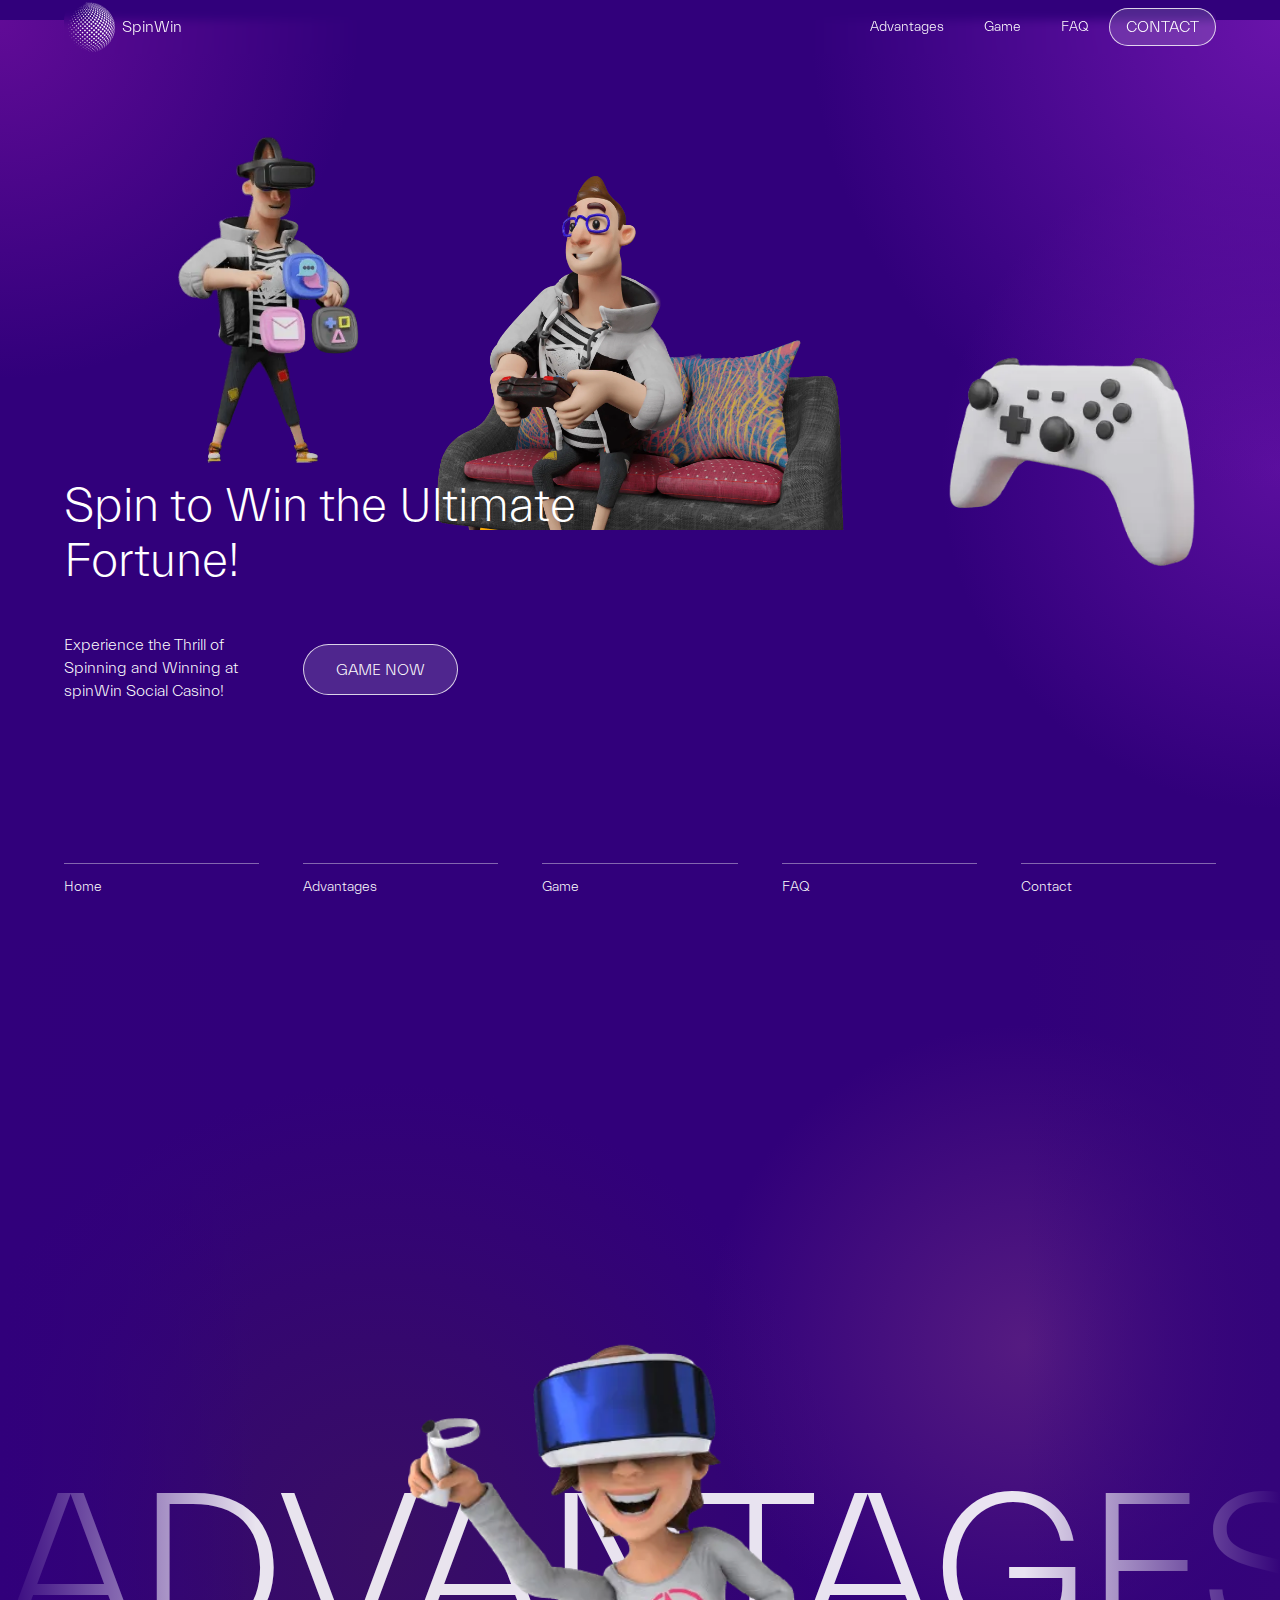
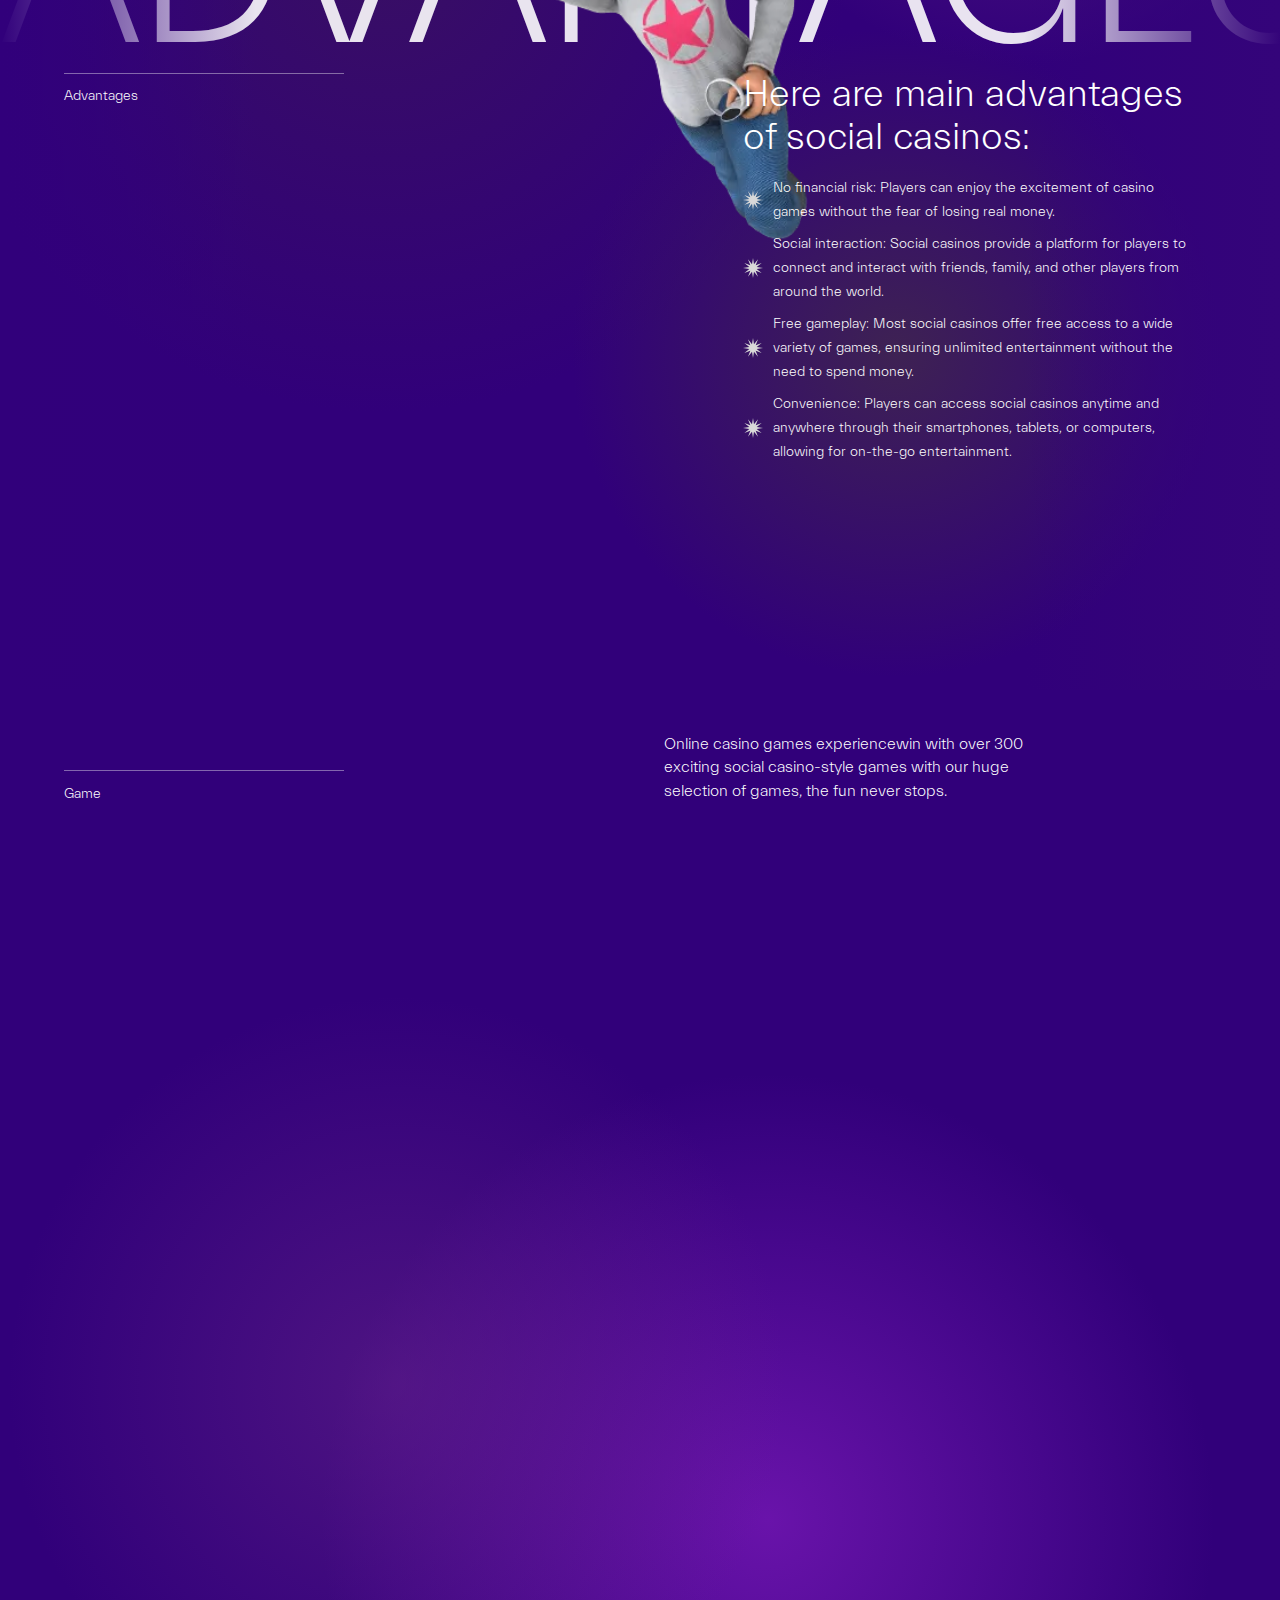
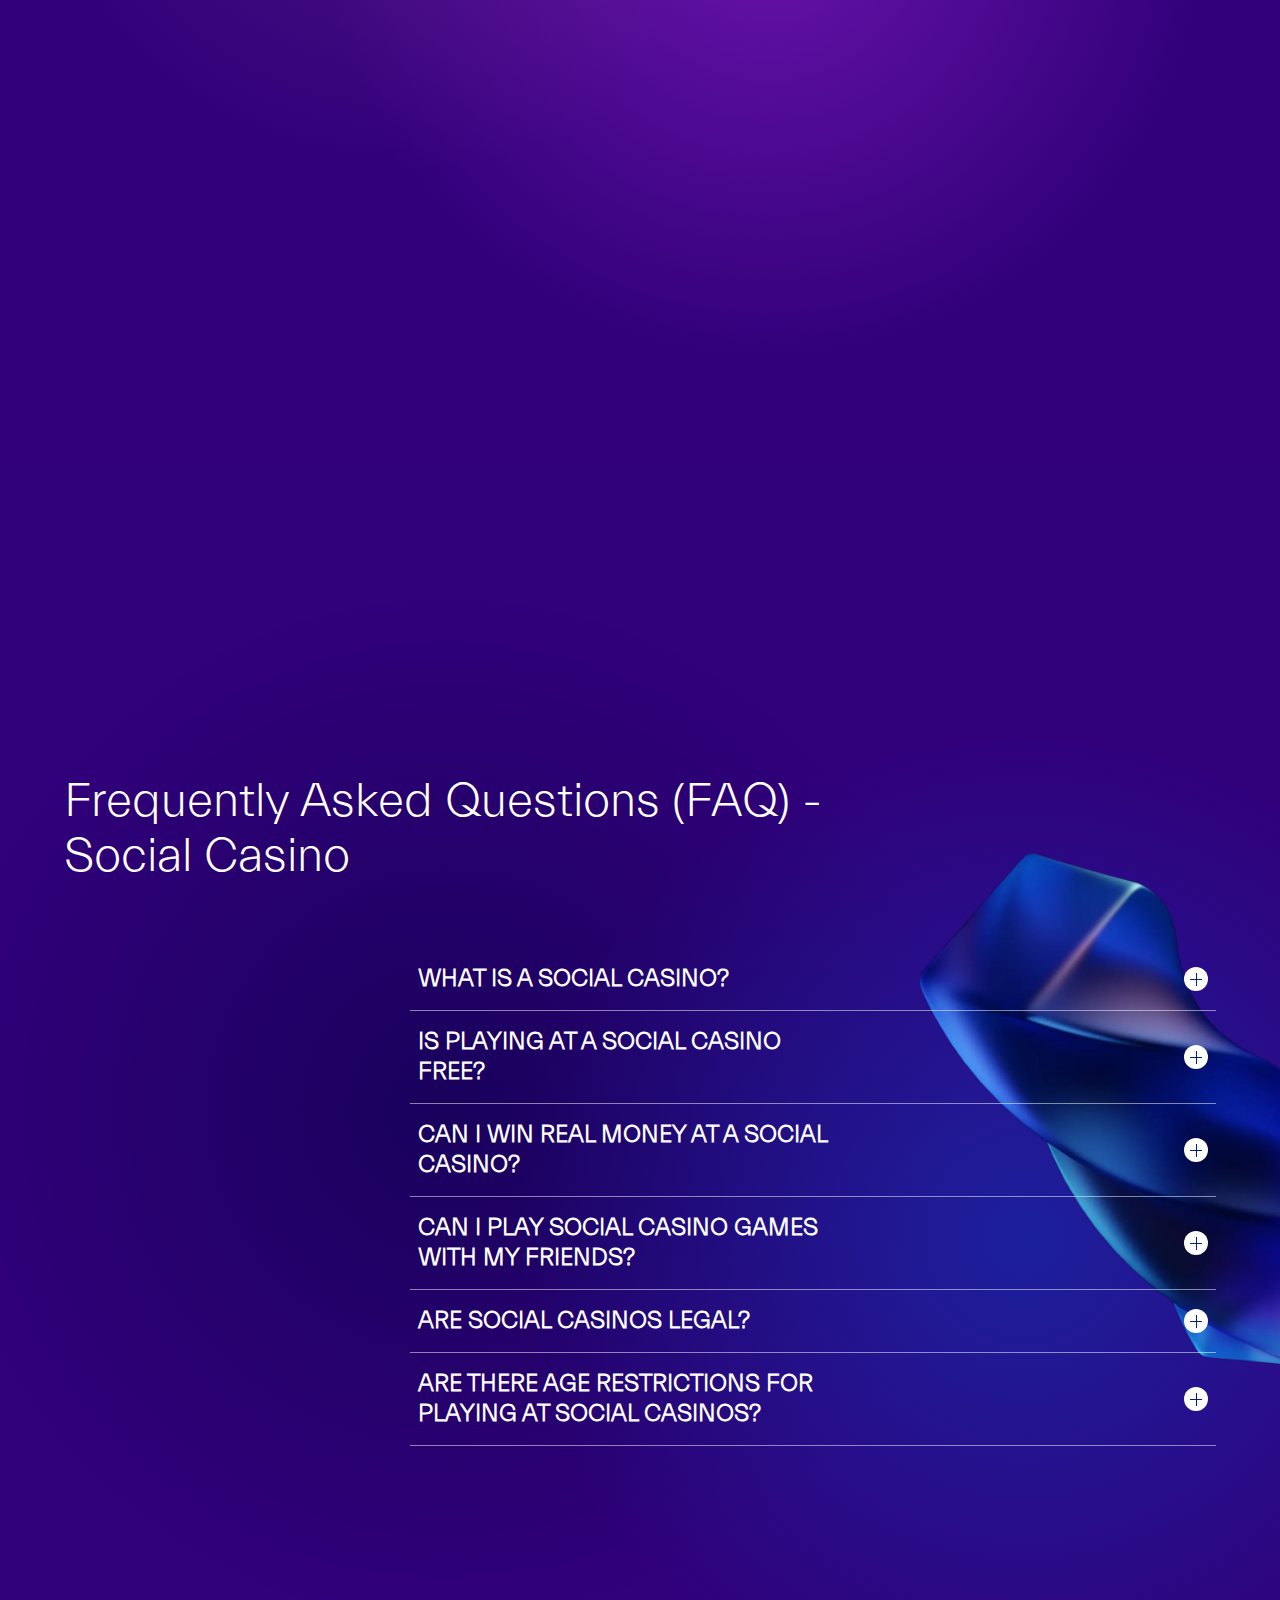
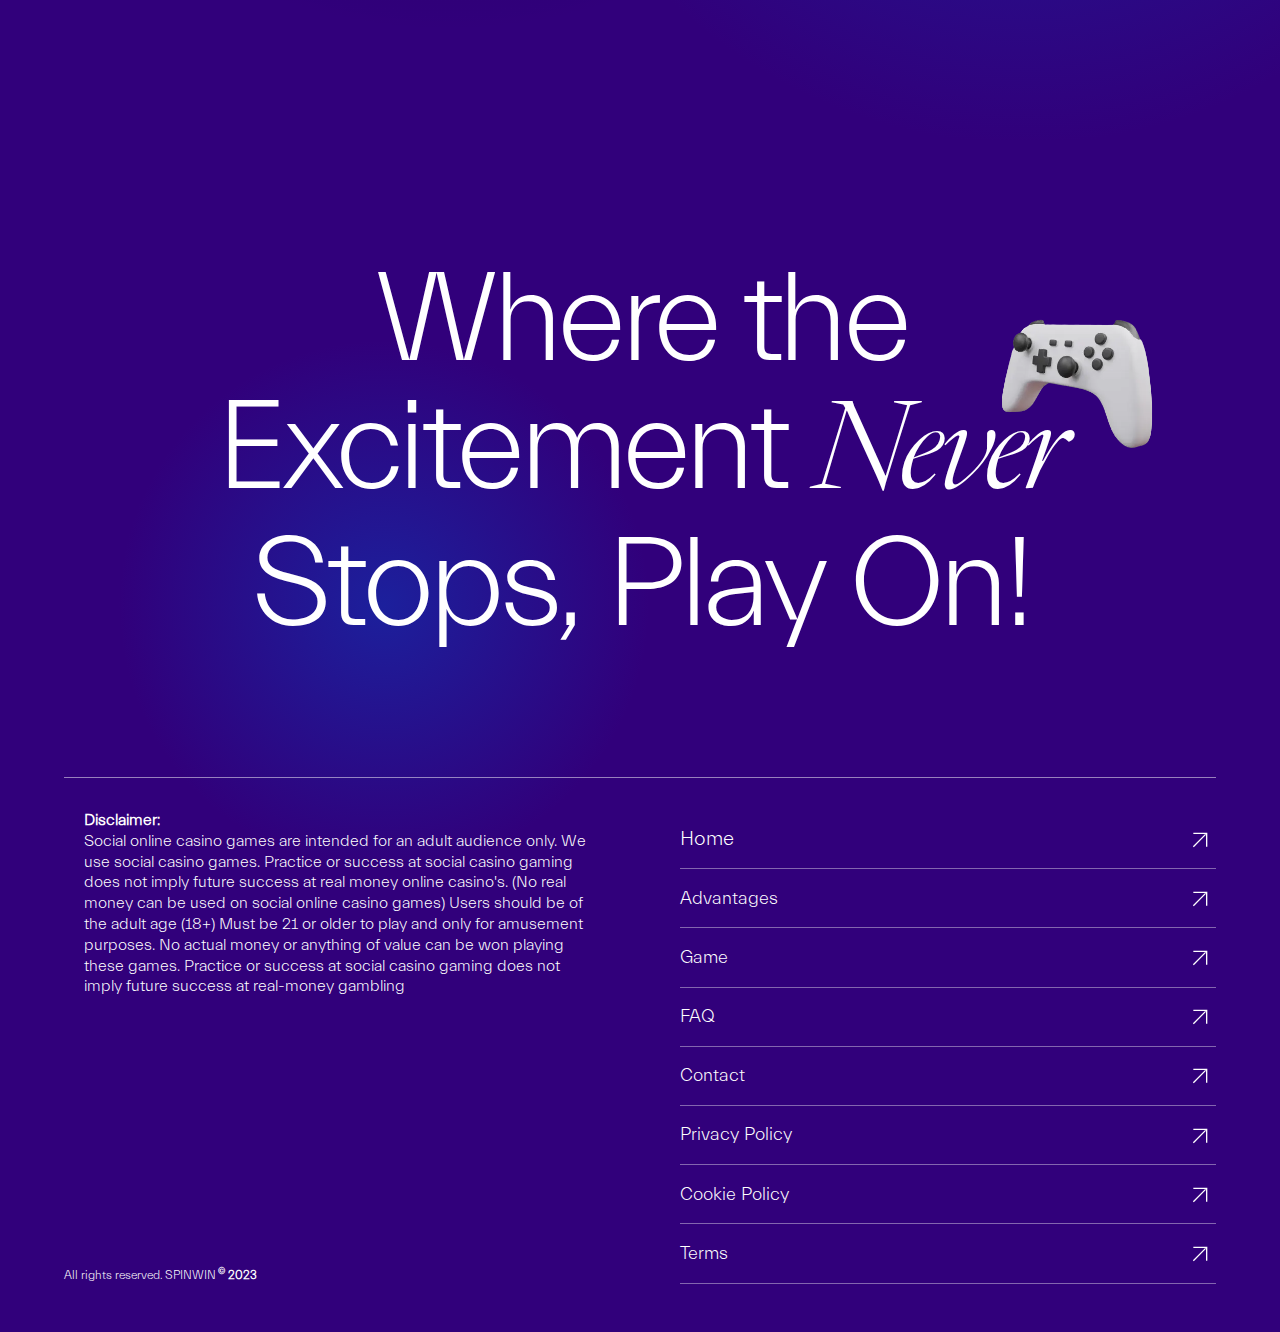
<file: index.html>
<!DOCTYPE html>
<html data-wf-page="64e452954483dca4fadfc1db" data-wf-site="64e452954483dca4fadfc1a0">
<head>
  <meta charset="utf-8">
  <title>Step into the Virtual Social Casino Wonderland</title>
  <meta content="Elevate Your Gaming Experience - Join the Social Casino for Nonstop Fun" name="description">
  <meta content="Step into the Virtual Social Casino Wonderland" property="og:title">
  <meta content="Elevate Your Gaming Experience - Join the Social Casino for Nonstop Fun" property="og:description">
  <meta content="Step into the Virtual Social Casino Wonderland" property="twitter:title">
  <meta content="Elevate Your Gaming Experience - Join the Social Casino for Nonstop Fun" property="twitter:description">
  <meta property="og:type" content="website">
  <meta content="summary_large_image" name="twitter:card">
  <meta content="width=device-width, initial-scale=1" name="viewport">
  <link href="css/style1.css" rel="stylesheet" type="text/css">
  <link href="css/style2.css" rel="stylesheet" type="text/css">
  <link href="css/style3.css" rel="stylesheet" type="text/css">
  <script type="text/javascript">!function(o,c){var n=c.documentElement,t=" w-mod-";n.className+=t+"js",("ontouchstart"in o||o.DocumentTouch&&c instanceof DocumentTouch)&&(n.className+=t+"touch")}(window,document);</script>
  <link href="images/favicon.png" rel="shortcut icon" type="image/x-icon">
  <link href="images/webclip.png" rel="apple-touch-icon">
</head>
<body class="body">
  <div data-w-id="59340a57-f558-13c7-a62f-c69a7240ab82" style="opacity:0;display:none" class="pop-up-cover">
    <div class="popup-card">
      <div data-w-id="59340a57-f558-13c7-a62f-c69a7240ab84" class="popup-closebutton">
        <div class="close-x">X</div>
      </div>
      <div class="popup-items">
        <h1 class="popup-heading"><strong class="h1_popup">ACCESS RESTRICTED TO INDIVIDUALS ABOVE 18 YEARS OF AGE</strong></h1>
        <h2 class="popup-subheading">Please read this disclaimer carefully before accessing the social casino website. By accessing this site, you agree to comply with the following terms and conditions:<br>‍<br>This social casino website is intended for use by individuals who are 18 years of age or older. If you are under the age of 18, please exit this website immediately.</h2>
        <a href="#" class="button_nav w-inline-block">
          <div data-w-id="59340a57-f558-13c7-a62f-c69a7240ab95" class="text-block-3">I&#x27;m 18 Years Old</div>
        </a>
        <a data-w-id="b87db6e3-d2d0-f874-625a-4f1d31f57179" style="display:block" href="#" class="button_nav_close _2_btn w-inline-block">
          <div data-w-id="b87db6e3-d2d0-f874-625a-4f1d31f5717a" class="text-block-3">I&#x27;m Not 18 Years Old</div>
        </a>
      </div>
    </div>
  </div>
  <aside class="page-wrapper">
    <main class="main-wrapper">
      <div data-animation="default" data-collapse="medium" data-duration="400" data-easing="ease" data-easing2="ease" role="banner" class="navbar w-nav">
        <div class="navbar-wrapper">
          <a href="index.html" aria-current="page" class="navbar-brand w-nav-brand w--current"><img src="images/Logo_small_2.webp" loading="lazy" alt="Social Casino Virtual Currency - Enjoy games without risking real money using our virtual currency system.">
            <div class="text-block-2">SpinWin</div>
          </a>
          <nav role="navigation" class="navbar-menu-wrapper w-nav-menu">
            <a href="#adv" class="navbar-link w-nav-link">Advantages</a>
            <a href="#game" class="navbar-link w-nav-link">Game</a>
            <a href="#faq" class="navbar-link w-nav-link">FAQ</a>
            <a href="contact.html" class="button_nav w-nav-link">contact</a>
          </nav>
          <aside class="menu-button w-nav-button">
            <div class="w-icon-nav-menu"></div>
          </aside>
        </div>
      </div>
      <section id="home" data-w-id="d3d52687-f76a-9855-6844-ac4aea570409" class="section is-hero">
        <div class="container-main">
          <div class="padding-global">
            <div class="w-layout-grid grid-5-row padding-bottom">
              <div id="w-node-a59016d4-ced0-835a-891b-873af2a36ecb-fadfc1db" class="section-title is-hero">
                <h1 class="heading is-hero">Spin to Win the Ultimate Fortune!</h1>
              </div>
              <div id="w-node-ba2e6bf6-9055-02c7-90b0-1d4793145e82-fadfc1db" class="text-size-medium">Experience the Thrill of Spinning and Winning at spinWin Social Casino!</div>
              <a href="#game" id="w-node-_53295cb1-ca56-5041-3c02-1973411dd844-fadfc1db" class="button w-inline-block">
                <div>GAME now</div>
              </a>
            </div>
            <div class="w-layout-grid grid-5-row">
              <a href="#home" data-w-id="5ad4da92-36d2-74c5-00db-bed06ffb5c43" class="text-link-anchor w-inline-block">
                <div class="underline-wrapper">
                  <div style="-webkit-transform:translate3d(-101%, 0, 0) scale3d(1, 1, 1) rotateX(0) rotateY(0) rotateZ(0) skew(0, 0);-moz-transform:translate3d(-101%, 0, 0) scale3d(1, 1, 1) rotateX(0) rotateY(0) rotateZ(0) skew(0, 0);-ms-transform:translate3d(-101%, 0, 0) scale3d(1, 1, 1) rotateX(0) rotateY(0) rotateZ(0) skew(0, 0);transform:translate3d(-101%, 0, 0) scale3d(1, 1, 1) rotateX(0) rotateY(0) rotateZ(0) skew(0, 0)" class="underline-inner"></div>
                </div>
                <div>Home</div>
              </a>
              <a href="#adv" data-w-id="be792038-59d1-a8e1-83dd-4e21ef3a65ce" class="text-link-anchor w-inline-block">
                <div class="underline-wrapper">
                  <div style="-webkit-transform:translate3d(-101%, 0, 0) scale3d(1, 1, 1) rotateX(0) rotateY(0) rotateZ(0) skew(0, 0);-moz-transform:translate3d(-101%, 0, 0) scale3d(1, 1, 1) rotateX(0) rotateY(0) rotateZ(0) skew(0, 0);-ms-transform:translate3d(-101%, 0, 0) scale3d(1, 1, 1) rotateX(0) rotateY(0) rotateZ(0) skew(0, 0);transform:translate3d(-101%, 0, 0) scale3d(1, 1, 1) rotateX(0) rotateY(0) rotateZ(0) skew(0, 0)" class="underline-inner"></div>
                </div>
                <div>Advantages</div>
              </a>
              <a href="#game" data-w-id="2a526cf7-2cc9-4244-814c-e8039158db48" class="text-link-anchor w-inline-block">
                <div class="underline-wrapper">
                  <div style="-webkit-transform:translate3d(-101%, 0, 0) scale3d(1, 1, 1) rotateX(0) rotateY(0) rotateZ(0) skew(0, 0);-moz-transform:translate3d(-101%, 0, 0) scale3d(1, 1, 1) rotateX(0) rotateY(0) rotateZ(0) skew(0, 0);-ms-transform:translate3d(-101%, 0, 0) scale3d(1, 1, 1) rotateX(0) rotateY(0) rotateZ(0) skew(0, 0);transform:translate3d(-101%, 0, 0) scale3d(1, 1, 1) rotateX(0) rotateY(0) rotateZ(0) skew(0, 0)" class="underline-inner"></div>
                </div>
                <div>Game</div>
              </a>
              <a href="#faq" data-w-id="eaa8cb87-c455-b32f-7cb3-d1533bdd2e0e" class="text-link-anchor w-inline-block">
                <div class="underline-wrapper">
                  <div style="-webkit-transform:translate3d(-101%, 0, 0) scale3d(1, 1, 1) rotateX(0) rotateY(0) rotateZ(0) skew(0, 0);-moz-transform:translate3d(-101%, 0, 0) scale3d(1, 1, 1) rotateX(0) rotateY(0) rotateZ(0) skew(0, 0);-ms-transform:translate3d(-101%, 0, 0) scale3d(1, 1, 1) rotateX(0) rotateY(0) rotateZ(0) skew(0, 0);transform:translate3d(-101%, 0, 0) scale3d(1, 1, 1) rotateX(0) rotateY(0) rotateZ(0) skew(0, 0)" class="underline-inner"></div>
                </div>
                <div>FAQ</div>
              </a>
              <a href="contact.html" data-w-id="bb64e835-84e7-11fe-1319-e04906486662" class="text-link-anchor w-inline-block">
                <div class="underline-wrapper">
                  <div style="-webkit-transform:translate3d(-101%, 0, 0) scale3d(1, 1, 1) rotateX(0) rotateY(0) rotateZ(0) skew(0, 0);-moz-transform:translate3d(-101%, 0, 0) scale3d(1, 1, 1) rotateX(0) rotateY(0) rotateZ(0) skew(0, 0);-ms-transform:translate3d(-101%, 0, 0) scale3d(1, 1, 1) rotateX(0) rotateY(0) rotateZ(0) skew(0, 0);transform:translate3d(-101%, 0, 0) scale3d(1, 1, 1) rotateX(0) rotateY(0) rotateZ(0) skew(0, 0)" class="underline-inner"></div>
                </div>
                <div>Contact</div>
              </a>
            </div>
          </div>
        </div>
        <div class="w-layout-grid grid-shapes">
          <div id="w-node-_02ab5dbe-80c3-eb59-e9cf-25b0b0a473f2-fadfc1db" class="_3d-wrapper is-hero-1"><img src="images/2d.webp" loading="lazy" alt="Social Casino Instant Play - Start playing your favorite games instantly with no downloads required." class="image-contain_1 fit"></div>
          <div id="w-node-efd4caaf-ac06-5c7a-50a4-6dd9cf82b582-fadfc1db" class="column-space"><img src="images/2_rbg_large.webp" loading="lazy" srcset="images/2_rbg_large-p-500.png 500w, images/2_rbg_large-p-800.png 800w, images/2_rbg_large-p-1080.png 1080w, images/2_rbg_large.webp 1616w" sizes="100vw" alt="Social Casino Community - Connect with other players, join clubs, and share your gaming experiences." class="image-contai_center"></div>
          <div id="w-node-c5e0c788-e5b5-cee9-e06f-7fef188b235a-fadfc1db" class="_3d-wrapper is-hero-2"><img src="images/1d.webp" loading="lazy" alt="Interactive Casino Games - Enjoy Virtual Gambling with Friends at the Social Casino" class="image-contain"></div>
        </div>
      </section>
      <section id="adv" data-w-id="562cb4ec-8baa-8db0-7d4c-b3a94c7c3626" class="section is-intro">
        <div class="container-main">
          <div class="padding-global">
            <div id="w-node-d56ea8b0-6400-2bba-8997-929704c2b2c1-fadfc1db" class="w-layout-layout grid-intro-text wf-layout-layout">
              <div id="w-node-d56ea8b0-6400-2bba-8997-929704c2b2c2-fadfc1db" class="w-layout-cell cell">
                <div class="text-link-anchor subtitle">
                  <div class="underline-wrapper"></div>
                  <div>Advantages</div>
                </div>
              </div>
              <div id="w-node-d56ea8b0-6400-2bba-8997-929704c2b2c3-fadfc1db" class="w-layout-cell cell-2">
                <div class="section-title is-intro">
                  <div class="gallery-block">
                    <h1 class="heading-2">Here are main advantages of social casinos:</h1>
                    <div class="gallery-features-block">
                      <ul role="list" class="gallery-list w-list-unstyled">
                        <li>
                          <div class="gallery-feature">No financial risk: Players can enjoy the excitement of casino games without the fear of losing real money.</div>
                        </li>
                        <li>
                          <div class="gallery-feature">Social interaction: Social casinos provide a platform for players to connect and interact with friends, family, and other players from around the world.</div>
                        </li>
                        <li>
                          <div class="gallery-feature">Free gameplay: Most social casinos offer free access to a wide variety of games, ensuring unlimited entertainment without the need to spend money.</div>
                          <div class="gallery-feature">Convenience: Players can access social casinos anytime and anywhere through their smartphones, tablets, or computers, allowing for on-the-go entertainment.</div>
                        </li>
                      </ul>
                    </div>
                  </div>
                </div>
              </div>
            </div>
          </div>
        </div>
        <div class="_3d-wrapper is-intro">
          <div id="investments" class="_3d-container is-intro"><img src="images/3d.webp" loading="lazy" alt="Social Gaming - Join the Exciting World of Casino Entertainment" class="image-contain"></div>
        </div>
        <div class="marquee-gradient-wrapper right"></div>
        <div class="marquee-gradient-wrapper left"></div>
        <div class="marquee-text-wrapper">
          <div class="marquee-text-container">
            <div class="text-marquee-xl">ADVANTAGES</div><img src="images/Star-1.svg" loading="lazy" alt="" class="star">
            <div class="text-marquee-xl">ADVANTAGES</div><img src="images/Star-1.svg" loading="lazy" alt="" class="star">
            <div class="text-marquee-xl">ADVANTAGES</div><img src="images/Star-1.svg" loading="lazy" alt="" class="star">
          </div>
        </div>
      </section>
      <section id="game" data-w-id="b6d0d06d-c3e4-0781-206c-72cb1018173a" class="section is-savings">
        <div id="savings" class="container-main">
          <div class="padding-global">
            <div class="w-layout-grid grid-savings">
              <div class="text-link-anchor subtitle">
                <div class="underline-wrapper"></div>
                <div>Game</div>
              </div>
              <div id="w-node-_6aa509af-ef64-cbd8-5d6a-9ff736e002dd-fadfc1db" class="section-title is-savings">
                <div id="w-node-a541fcaf-9709-75b8-fd09-aa9964f4c945-fadfc1db" class="text-size-medium">Online casino games experiencewin with over 300 exciting social casino-style games with our huge selection of games, the fun never stops.</div>
                <div class="text_flip">❗Flip your device for start game❗</div>
                <div class="lottie-animation" data-w-id="c55801a0-6109-6346-156f-09f2e9bbbe31" data-animation-type="lottie" data-src="documents/flip-device.json" data-loop="1" data-direction="1" data-autoplay="1" data-is-ix2-target="0" data-renderer="svg" data-default-duration="2.7" data-duration="0"></div>
              </div>
              <div id="w-node-_8685f979-fe60-473b-b35f-2c1404d0a867-fadfc1db" class="div-block"></div>
            </div>
            <div id="w-node-_948614ba-b989-b8cc-6a56-bd676604c405-fadfc1db" class="html-embed w-embed w-iframe">
              <div class="swiper-container gallery-top swiper-container-initialized swiper-container-horizontal swiper-container-pointer-events">
                <div class="swiper-wrapper sort-grid games-section-wrap" id="swiper-wrapper-7105029109caa492cb" aria-live="polite">
                  <iframe style="height: 720px; width: 1280px;" class="mfp-iframe" src="https://netent-static.casinomodule.com/games/koiprincess_mobile_html/game/koiprincess_mobile_html.xhtml?launchType=iframe&amp;iframeSandbox=allow-scripts%20allow-popups%20allow-popups-to-escape-sandbox%20allow-top-navigation%20allow-top-navigation-by-user-activation%20allow-same-origin%20allow-forms%20allow-pointer-lock&amp;applicationType=browser&amp;gameId=koiprincess_not_mobile&amp;showHomeButton=false&amp;gameLocation=games%2Fkoiprincess_mobile_html%2F&amp;preBuiltGameRulesSupported=true&amp;server=https%3A%2F%2Fnetent-game.casinomodule.com%2F&amp;lang=en&amp;sessId=DEMO-2011032350-EUR&amp;operatorId=netent&amp;statisticEndpointURL=https://gcs-prod.casinomodule.com/gcs/v1/reportData&amp;logsId=87c6cace-2fb2-48d1-a455-b7618f2f6408&amp;loadStarted=1664292421829&amp;giOperatorConfig=%7B%22staticServer%22%3A%22https%3A%2F%2Fnetent-static.casinomodule.com%2F%22%2C%22targetElement%22%3A%22netentgame%22%2C%22launchType%22%3A%22iframe%22%2C%22iframeSandbox%22%3A%22allow-scripts%20allow-popups%20allow-popups-to-escape-sandbox%20allow-top-navigation%20allow-top-navigation-by-user-activation%20allow-same-origin%20allow-forms%20allow-pointer-lock%22%2C%22applicationType%22%3A%22browser%22%2C%22gameId%22%3A%22koiprincess_not_mobile%22%2C%22showHomeButton%22%3Afalse%2C%22gameLocation%22%3A%22games%2Fkoiprincess_mobile_html%2F%22%2C%22preBuiltGameRulesSupported%22%3Atrue%2C%22server%22%3A%22https%3A%2F%2Fnetent-game.casinomodule.com%2F%22%2C%22lang%22%3A%22en%22%2C%22sessId%22%3A%22DEMO-2011032350XXXX%22%2C%22operatorId%22%3A%22netent%22%7D&amp;casinourl=https://games.netent.com&amp;loadSeqNo=0" frameborder="0" allowfullscreen=""></iframe>
                </div>
                <span class="swiper-notification" aria-live="assertive" aria-atomic="true"></span>
              </div>
            </div>
            <div id="w-node-_1d606781-3125-689f-4e78-ac4d2fb69986-fadfc1db" class="html-embed_mobile w-embed w-iframe">
              <div class="swiper-container gallery-top swiper-container-initialized swiper-container-horizontal swiper-container-pointer-events">
                <div class="swiper-wrapper sort-grid games-section-wrap" id="swiper-wrapper-7105029109caa492cb" aria-live="polite">
                  <iframe style="height: 300px; width: 600px;" class="mfp-iframe" src="https://netent-static.casinomodule.com/games/koiprincess_mobile_html/game/koiprincess_mobile_html.xhtml?launchType=iframe&amp;iframeSandbox=allow-scripts%20allow-popups%20allow-popups-to-escape-sandbox%20allow-top-navigation%20allow-top-navigation-by-user-activation%20allow-same-origin%20allow-forms%20allow-pointer-lock&amp;applicationType=browser&amp;gameId=koiprincess_not_mobile&amp;showHomeButton=false&amp;gameLocation=games%2Fkoiprincess_mobile_html%2F&amp;preBuiltGameRulesSupported=true&amp;server=https%3A%2F%2Fnetent-game.casinomodule.com%2F&amp;lang=en&amp;sessId=DEMO-2011032350-EUR&amp;operatorId=netent&amp;statisticEndpointURL=https://gcs-prod.casinomodule.com/gcs/v1/reportData&amp;logsId=87c6cace-2fb2-48d1-a455-b7618f2f6408&amp;loadStarted=1664292421829&amp;giOperatorConfig=%7B%22staticServer%22%3A%22https%3A%2F%2Fnetent-static.casinomodule.com%2F%22%2C%22targetElement%22%3A%22netentgame%22%2C%22launchType%22%3A%22iframe%22%2C%22iframeSandbox%22%3A%22allow-scripts%20allow-popups%20allow-popups-to-escape-sandbox%20allow-top-navigation%20allow-top-navigation-by-user-activation%20allow-same-origin%20allow-forms%20allow-pointer-lock%22%2C%22applicationType%22%3A%22browser%22%2C%22gameId%22%3A%22koiprincess_not_mobile%22%2C%22showHomeButton%22%3Afalse%2C%22gameLocation%22%3A%22games%2Fkoiprincess_mobile_html%2F%22%2C%22preBuiltGameRulesSupported%22%3Atrue%2C%22server%22%3A%22https%3A%2F%2Fnetent-game.casinomodule.com%2F%22%2C%22lang%22%3A%22en%22%2C%22sessId%22%3A%22DEMO-2011032350XXXX%22%2C%22operatorId%22%3A%22netent%22%7D&amp;casinourl=https://games.netent.com&amp;loadSeqNo=0" frameborder="0" allowfullscreen=""></iframe>
                </div>
                <span class="swiper-notification" aria-live="assertive" aria-atomic="true"></span>
              </div>
            </div>
          </div>
        </div>
      </section>
      <section id="faq" class="section is-crypto">
        <div class="container-main">
          <div class="padding-global">
            <div class="section-title is-crypto">
              <h2 class="heading_faq is-hero">Frequently Asked Questions (FAQ) - Social Casino</h2>
            </div>
            <div class="crypto-wrapper">
              <div class="crypto-list">
                <div class="crypto-item-wrapper">
                  <a data-w-id="5456ca97-e730-8636-bafa-ad2d4013e95d" href="#" class="crypto-item-trigger w-inline-block">
                    <div class="crypto-item-left">
                      <h3 class="heading-all-caps">WHAT IS A SOCIAL CASINO?</h3>
                    </div>
                    <div class="crypto-item-right">
                      <div style="width:1.5rem;height:1.5rem" class="crypto-item-toggle">
                        <div class="toggle-wrapper">
                          <div class="toggle-line-1"></div>
                          <div style="-webkit-transform:translate3d(0, 0, 0) scale3d(1, 1, 1) rotateX(0) rotateY(null) rotateZ(0deg) skew(0, 0);-moz-transform:translate3d(0, 0, 0) scale3d(1, 1, 1) rotateX(0) rotateY(null) rotateZ(0deg) skew(0, 0);-ms-transform:translate3d(0, 0, 0) scale3d(1, 1, 1) rotateX(0) rotateY(null) rotateZ(0deg) skew(0, 0);transform:translate3d(0, 0, 0) scale3d(1, 1, 1) rotateX(0) rotateY(null) rotateZ(0deg) skew(0, 0);transform-style:preserve-3d" class="toggle-line-2"></div>
                        </div>
                      </div>
                    </div>
                  </a>
                  <div style="opacity:0;width:100%;height:0px" class="crypto-item-dropdown">
                    <div class="crypto-item-left">
                      <div class="text-crypto-info">A social casino is an online platform that offers casino-style games for entertainment purposes without the opportunity to win real money. It allows players to enjoy the thrill of gambling without the financial risk.</div>
                    </div>
                    <div class="crypto-item-right info"></div>
                  </div>
                </div>
                <div class="crypto-item-wrapper">
                  <a data-w-id="26a77a52-dede-1bc9-6227-23ed94a436f4" href="#" class="crypto-item-trigger w-inline-block">
                    <div class="crypto-item-left">
                      <h3 class="heading-all-caps">IS PLAYING AT A SOCIAL CASINO FREE?</h3>
                    </div>
                    <div class="crypto-item-right">
                      <div style="width:1.5rem;height:1.5rem" class="crypto-item-toggle">
                        <div class="toggle-wrapper">
                          <div class="toggle-line-1"></div>
                          <div style="-webkit-transform:translate3d(0, 0, 0) scale3d(1, 1, 1) rotateX(0) rotateY(null) rotateZ(0deg) skew(0, 0);-moz-transform:translate3d(0, 0, 0) scale3d(1, 1, 1) rotateX(0) rotateY(null) rotateZ(0deg) skew(0, 0);-ms-transform:translate3d(0, 0, 0) scale3d(1, 1, 1) rotateX(0) rotateY(null) rotateZ(0deg) skew(0, 0);transform:translate3d(0, 0, 0) scale3d(1, 1, 1) rotateX(0) rotateY(null) rotateZ(0deg) skew(0, 0);transform-style:preserve-3d" class="toggle-line-2"></div>
                        </div>
                      </div>
                    </div>
                  </a>
                  <div style="opacity:0;width:100%;height:0px" class="crypto-item-dropdown">
                    <div class="crypto-item-left">
                      <div class="text-crypto-info">Yes, playing at a social casino is typically free. Most social casinos offer free gameplay, allowing players to enjoy a wide variety of games without the need to spend real money.</div>
                    </div>
                    <div class="crypto-item-right info"></div>
                  </div>
                </div>
                <div class="crypto-item-wrapper">
                  <a data-w-id="3df0d968-9c46-d319-68bb-f99cc71b89d3" href="#" class="crypto-item-trigger w-inline-block">
                    <div class="crypto-item-left">
                      <h3 class="heading-all-caps">Can I win real money at a social casino?</h3>
                    </div>
                    <div class="crypto-item-right">
                      <div style="width:1.5rem;height:1.5rem" class="crypto-item-toggle">
                        <div class="toggle-wrapper">
                          <div class="toggle-line-1"></div>
                          <div style="-webkit-transform:translate3d(0, 0, 0) scale3d(1, 1, 1) rotateX(0) rotateY(null) rotateZ(0deg) skew(0, 0);-moz-transform:translate3d(0, 0, 0) scale3d(1, 1, 1) rotateX(0) rotateY(null) rotateZ(0deg) skew(0, 0);-ms-transform:translate3d(0, 0, 0) scale3d(1, 1, 1) rotateX(0) rotateY(null) rotateZ(0deg) skew(0, 0);transform:translate3d(0, 0, 0) scale3d(1, 1, 1) rotateX(0) rotateY(null) rotateZ(0deg) skew(0, 0);transform-style:preserve-3d" class="toggle-line-2"></div>
                        </div>
                      </div>
                    </div>
                  </a>
                  <div style="opacity:0;width:100%;height:0px" class="crypto-item-dropdown">
                    <div class="crypto-item-left">
                      <div class="text-crypto-info">No, social casinos do not offer real money winnings. The games are purely for entertainment purposes and any winnings or rewards earned are in virtual currency or tokens that cannot be redeemed for real money.<br></div>
                    </div>
                    <div class="crypto-item-right info"></div>
                  </div>
                </div>
                <div class="crypto-item-wrapper">
                  <a data-w-id="788603fb-e6e9-ba3d-dfb6-25e71c76e72d" href="#" class="crypto-item-trigger w-inline-block">
                    <div class="crypto-item-left">
                      <h3 class="heading-all-caps">CAN I PLAY SOCIAL CASINO GAMES WITH MY FRIENDS?</h3>
                    </div>
                    <div class="crypto-item-right">
                      <div style="width:1.5rem;height:1.5rem" class="crypto-item-toggle">
                        <div class="toggle-wrapper">
                          <div class="toggle-line-1"></div>
                          <div style="-webkit-transform:translate3d(0, 0, 0) scale3d(1, 1, 1) rotateX(0) rotateY(null) rotateZ(0deg) skew(0, 0);-moz-transform:translate3d(0, 0, 0) scale3d(1, 1, 1) rotateX(0) rotateY(null) rotateZ(0deg) skew(0, 0);-ms-transform:translate3d(0, 0, 0) scale3d(1, 1, 1) rotateX(0) rotateY(null) rotateZ(0deg) skew(0, 0);transform:translate3d(0, 0, 0) scale3d(1, 1, 1) rotateX(0) rotateY(null) rotateZ(0deg) skew(0, 0);transform-style:preserve-3d" class="toggle-line-2"></div>
                        </div>
                      </div>
                    </div>
                  </a>
                  <div style="opacity:0;width:100%;height:0px" class="crypto-item-dropdown">
                    <div class="crypto-item-left">
                      <div class="text-crypto-info">Yes, social casinos provide features that allow you to connect and play with friends. You can invite friends to join your game, compete against them, or even send and receive virtual gifts.</div>
                    </div>
                    <div class="crypto-item-right info"></div>
                  </div>
                </div>
                <div class="crypto-item-wrapper">
                  <a data-w-id="4f1ff1be-dafa-d0c0-d297-30bb2264f83c" href="#" class="crypto-item-trigger w-inline-block">
                    <div class="crypto-item-left">
                      <h3 class="heading-all-caps">ARE SOCIAL CASINOS LEGAL?</h3>
                    </div>
                    <div class="crypto-item-right">
                      <div style="width:1.5rem;height:1.5rem" class="crypto-item-toggle">
                        <div class="toggle-wrapper">
                          <div class="toggle-line-1"></div>
                          <div style="-webkit-transform:translate3d(0, 0, 0) scale3d(1, 1, 1) rotateX(0) rotateY(null) rotateZ(0deg) skew(0, 0);-moz-transform:translate3d(0, 0, 0) scale3d(1, 1, 1) rotateX(0) rotateY(null) rotateZ(0deg) skew(0, 0);-ms-transform:translate3d(0, 0, 0) scale3d(1, 1, 1) rotateX(0) rotateY(null) rotateZ(0deg) skew(0, 0);transform:translate3d(0, 0, 0) scale3d(1, 1, 1) rotateX(0) rotateY(null) rotateZ(0deg) skew(0, 0);transform-style:preserve-3d" class="toggle-line-2"></div>
                        </div>
                      </div>
                    </div>
                  </a>
                  <div style="opacity:0;width:100%;height:0px" class="crypto-item-dropdown">
                    <div class="crypto-item-left">
                      <div class="text-crypto-info">Social casinos operate within the legal boundaries of their respective jurisdictions. As they do not offer real money gambling, they are often exempt from traditional gambling regulations.</div>
                    </div>
                    <div class="crypto-item-right info"></div>
                  </div>
                </div>
                <div class="crypto-item-wrapper">
                  <a data-w-id="d0d7edf8-5ce6-6b8c-95b1-0bf699db8b01" href="#" class="crypto-item-trigger w-inline-block">
                    <div class="crypto-item-left">
                      <h3 class="heading-all-caps"><strong>ARE THERE AGE RESTRICTIONS FOR PLAYING AT SOCIAL CASINOS?</strong></h3>
                    </div>
                    <div class="crypto-item-right">
                      <div style="width:1.5rem;height:1.5rem" class="crypto-item-toggle">
                        <div class="toggle-wrapper">
                          <div class="toggle-line-1"></div>
                          <div style="-webkit-transform:translate3d(0, 0, 0) scale3d(1, 1, 1) rotateX(0) rotateY(null) rotateZ(0deg) skew(0, 0);-moz-transform:translate3d(0, 0, 0) scale3d(1, 1, 1) rotateX(0) rotateY(null) rotateZ(0deg) skew(0, 0);-ms-transform:translate3d(0, 0, 0) scale3d(1, 1, 1) rotateX(0) rotateY(null) rotateZ(0deg) skew(0, 0);transform:translate3d(0, 0, 0) scale3d(1, 1, 1) rotateX(0) rotateY(null) rotateZ(0deg) skew(0, 0);transform-style:preserve-3d" class="toggle-line-2"></div>
                        </div>
                      </div>
                    </div>
                  </a>
                  <div style="opacity:0;width:100%;height:0px" class="crypto-item-dropdown">
                    <div class="crypto-item-left">
                      <div class="text-crypto-info">Yes, social casinos typically have age restrictions and require users to be at least 18 years old or meet the legal gambling age in their respective jurisdiction.</div>
                    </div>
                    <div class="crypto-item-right info"></div>
                  </div>
                </div>
              </div>
            </div>
          </div>
        </div>
      </section>
      <footer id="footer" data-w-id="3a3d06c9-b340-b003-47c2-3f7f0f220f64" class="section is-footer">
        <div class="container-main">
          <div class="padding-global">
            <div class="section-title is-footer">
              <h2 class="heading is-footer"><span>Where the Excitement</span> <span class="font-jjannon">Never</span> Stops, Play On!</h2>
              <div class="_3d-wrapper is-footer"><img src="images/1d.webp" loading="lazy" alt="Interactive Casino Games - Enjoy Virtual Gambling with Friends at the Social Casino" class="image-contain"></div>
            </div>
            <div id="w-node-cc45f4b0-4613-130f-562b-0b13353410d6-fadfc1db" class="w-layout-layout grid-footer-bottom wf-layout-layout">
              <div id="w-node-cc45f4b0-4613-130f-562b-0b13353410d7-fadfc1db" class="w-layout-cell">
                <div class="footer-brand-wrapper">
                  <a href="#" class="navbar-brand footer w-nav-brand"><img src="images/Logo-3.webp" loading="lazy" alt="Social Casino Responsible Gambling - We promote responsible gambling and provide tools for self-control." class="image_footer">
                    <p class="paragraph_footer"><strong>Disclaimer:</strong><br>Social online casino games are intended for an adult audience only. We use social casino games. Practice or success at social casino gaming does not imply future success at real money online casino&#x27;s. (No real money can be used on social online casino games) Users should be of the adult age (18+) Must be 21 or older to play and only for amusement purposes. No actual money or anything of value can be won playing these games. Practice or success at social casino gaming does not imply future success at real-money gambling</p>
                  </a>
                  <div class="footer-brand-credit">
                    <div class="text-block-4">All rights reserved. SPINWIN<sup> </sup><strong><sup>©</sup> 2023</strong></div>
                  </div>
                </div>
              </div>
              <div id="w-node-cc45f4b0-4613-130f-562b-0b13353410d8-fadfc1db" class="w-layout-cell">
                <div class="text-link-footer-wrapper">
                  <a href="#home" data-w-id="c95b2fc6-6050-3a40-3517-18f90b084d4f" class="text-link-footer w-inline-block">
                    <div class="text-link-left">
                      <div class="icon-small w-embed"><svg xmlns="http://www.w3.org/2000/svg" width="100%" height="100%" viewbox="0 0 24 24" fill="none" stroke="currentColor" stroke-width="2" stroke-linecap="square" stroke-linejoin="round">
                          <path d="M4 4h16c1.1 0 2 .9 2 2v12c0 1.1-.9 2-2 2H4c-1.1 0-2-.9-2-2V6c0-1.1.9-2 2-2z"></path>
                          <polyline points="22,6 12,13 2,6"></polyline>
                        </svg></div>
                      <div class="text-block">Home</div>
                    </div>
                    <div class="icon-medium w-embed"><svg xmlns="http://www.w3.org/2000/svg" width="100%" height="100%" viewbox="0 0 24 24" fill="none" stroke="currentColor" stroke-width="1" stroke-linecap="butt" stroke-linejoin="arcs">
                        <path d="M7 17l9.2-9.2M17 17V7H7"></path>
                      </svg></div>
                    <div class="underline-wrapper footer">
                      <div style="-webkit-transform:translate3d(-101%, 0, 0) scale3d(1, 1, 1) rotateX(0) rotateY(0) rotateZ(0) skew(0, 0);-moz-transform:translate3d(-101%, 0, 0) scale3d(1, 1, 1) rotateX(0) rotateY(0) rotateZ(0) skew(0, 0);-ms-transform:translate3d(-101%, 0, 0) scale3d(1, 1, 1) rotateX(0) rotateY(0) rotateZ(0) skew(0, 0);transform:translate3d(-101%, 0, 0) scale3d(1, 1, 1) rotateX(0) rotateY(0) rotateZ(0) skew(0, 0)" class="underline-inner"></div>
                    </div>
                  </a>
                  <a href="#adv" data-w-id="6376eb9d-e33e-d674-5ed3-d594edb457e8" class="text-link-footer w-inline-block">
                    <div class="text-link-left">
                      <div class="icon-small w-embed"><svg xmlns="http://www.w3.org/2000/svg" width="100%" height="100%" viewbox="0 0 24 24" fill="#ffffff">
                          <path d="M22.23 0H1.77C.8 0 0 .77 0 1.72v20.56C0 23.23.8 24 1.77 24h20.46c.98 0 1.77-.77 1.77-1.72V1.72C24 .77 23.2 0 22.23 0zM7.27 20.1H3.65V9.24h3.62V20.1zM5.47 7.76h-.03c-1.22 0-2-.83-2-1.87 0-1.06.8-1.87 2.05-1.87 1.24 0 2 .8 2.02 1.87 0 1.04-.78 1.87-2.05 1.87zM20.34 20.1h-3.63v-5.8c0-1.45-.52-2.45-1.83-2.45-1 0-1.6.67-1.87 1.32-.1.23-.11.55-.11.88v6.05H9.28s.05-9.82 0-10.84h3.63v1.54a3.6 3.6 0 0 1 3.26-1.8c2.39 0 4.18 1.56 4.18 4.89v6.21z"></path>
                        </svg></div>
                      <div>Advantages</div>
                    </div>
                    <div class="icon-medium w-embed"><svg xmlns="http://www.w3.org/2000/svg" width="100%" height="100%" viewbox="0 0 24 24" fill="none" stroke="currentColor" stroke-width="1" stroke-linecap="butt" stroke-linejoin="arcs">
                        <path d="M7 17l9.2-9.2M17 17V7H7"></path>
                      </svg></div>
                    <div class="underline-wrapper footer">
                      <div style="-webkit-transform:translate3d(-101%, 0, 0) scale3d(1, 1, 1) rotateX(0) rotateY(0) rotateZ(0) skew(0, 0);-moz-transform:translate3d(-101%, 0, 0) scale3d(1, 1, 1) rotateX(0) rotateY(0) rotateZ(0) skew(0, 0);-ms-transform:translate3d(-101%, 0, 0) scale3d(1, 1, 1) rotateX(0) rotateY(0) rotateZ(0) skew(0, 0);transform:translate3d(-101%, 0, 0) scale3d(1, 1, 1) rotateX(0) rotateY(0) rotateZ(0) skew(0, 0)" class="underline-inner"></div>
                    </div>
                  </a>
                  <a href="#game" data-w-id="2b96396a-29f1-f9dd-1d61-f5786f667d81" class="text-link-footer w-inline-block">
                    <div class="text-link-left">
                      <div class="icon-small w-embed"><svg xmlns="http://www.w3.org/2000/svg" width="100%" height="100%" viewbox="0 0 24 24" fill="#ffffff">
                          <path d="M16.98 0a6.9 6.9 0 0 1 5.08 1.98A6.94 6.94 0 0 1 24 7.02v9.96c0 2.08-.68 3.87-1.98 5.13A7.14 7.14 0 0 1 16.94 24H7.06a7.06 7.06 0 0 1-5.03-1.89A6.96 6.96 0 0 1 0 16.94V7.02C0 2.8 2.8 0 7.02 0h9.96zm.05 2.23H7.06c-1.45 0-2.7.43-3.53 1.25a4.82 4.82 0 0 0-1.3 3.54v9.92c0 1.5.43 2.7 1.3 3.58a5 5 0 0 0 3.53 1.25h9.88a5 5 0 0 0 3.53-1.25 4.73 4.73 0 0 0 1.4-3.54V7.02a5 5 0 0 0-1.3-3.49 4.82 4.82 0 0 0-3.54-1.3zM12 5.76c3.39 0 6.2 2.8 6.2 6.2a6.2 6.2 0 0 1-12.4 0 6.2 6.2 0 0 1 6.2-6.2zm0 2.22a3.99 3.99 0 0 0-3.97 3.97A3.99 3.99 0 0 0 12 15.92a3.99 3.99 0 0 0 3.97-3.97A3.99 3.99 0 0 0 12 7.98zm6.44-3.77a1.4 1.4 0 1 1 0 2.8 1.4 1.4 0 0 1 0-2.8z"></path>
                        </svg></div>
                      <div>Game</div>
                    </div>
                    <div class="icon-medium w-embed"><svg xmlns="http://www.w3.org/2000/svg" width="100%" height="100%" viewbox="0 0 24 24" fill="none" stroke="currentColor" stroke-width="1" stroke-linecap="butt" stroke-linejoin="arcs">
                        <path d="M7 17l9.2-9.2M17 17V7H7"></path>
                      </svg></div>
                    <div class="underline-wrapper footer">
                      <div style="-webkit-transform:translate3d(-101%, 0, 0) scale3d(1, 1, 1) rotateX(0) rotateY(0) rotateZ(0) skew(0, 0);-moz-transform:translate3d(-101%, 0, 0) scale3d(1, 1, 1) rotateX(0) rotateY(0) rotateZ(0) skew(0, 0);-ms-transform:translate3d(-101%, 0, 0) scale3d(1, 1, 1) rotateX(0) rotateY(0) rotateZ(0) skew(0, 0);transform:translate3d(-101%, 0, 0) scale3d(1, 1, 1) rotateX(0) rotateY(0) rotateZ(0) skew(0, 0)" class="underline-inner"></div>
                    </div>
                  </a>
                  <a href="#faq" data-w-id="1e3cce02-2ab6-6272-bee7-3be0a81120d0" class="text-link-footer w-inline-block">
                    <div class="text-link-left">
                      <div class="icon-small w-embed"><svg xmlns="http://www.w3.org/2000/svg" width="100%" height="100%" viewbox="0 0 24 24" fill="#ffffff">
                          <path d="M24 4.37a9.6 9.6 0 0 1-2.83.8 5.04 5.04 0 0 0 2.17-2.8c-.95.58-2 1-3.13 1.22A4.86 4.86 0 0 0 16.61 2a4.99 4.99 0 0 0-4.79 6.2A13.87 13.87 0 0 1 1.67 2.92 5.12 5.12 0 0 0 3.2 9.67a4.82 4.82 0 0 1-2.23-.64v.07c0 2.44 1.7 4.48 3.95 4.95a4.84 4.84 0 0 1-2.22.08c.63 2.01 2.45 3.47 4.6 3.51A9.72 9.72 0 0 1 0 19.74 13.68 13.68 0 0 0 7.55 22c9.06 0 14-7.7 14-14.37v-.65c.96-.71 1.79-1.6 2.45-2.61z"></path>
                        </svg></div>
                      <div>FAQ</div>
                    </div>
                    <div class="icon-medium w-embed"><svg xmlns="http://www.w3.org/2000/svg" width="100%" height="100%" viewbox="0 0 24 24" fill="none" stroke="currentColor" stroke-width="1" stroke-linecap="butt" stroke-linejoin="arcs">
                        <path d="M7 17l9.2-9.2M17 17V7H7"></path>
                      </svg></div>
                    <div class="underline-wrapper footer">
                      <div style="-webkit-transform:translate3d(-101%, 0, 0) scale3d(1, 1, 1) rotateX(0) rotateY(0) rotateZ(0) skew(0, 0);-moz-transform:translate3d(-101%, 0, 0) scale3d(1, 1, 1) rotateX(0) rotateY(0) rotateZ(0) skew(0, 0);-ms-transform:translate3d(-101%, 0, 0) scale3d(1, 1, 1) rotateX(0) rotateY(0) rotateZ(0) skew(0, 0);transform:translate3d(-101%, 0, 0) scale3d(1, 1, 1) rotateX(0) rotateY(0) rotateZ(0) skew(0, 0)" class="underline-inner"></div>
                    </div>
                  </a>
                  <a href="contact.html" data-w-id="3be751dc-ad44-8235-c174-6cbcf8971351" class="text-link-footer w-inline-block">
                    <div class="text-link-left">
                      <div class="icon-small w-embed"><svg xmlns="http://www.w3.org/2000/svg" width="100%" height="100%" viewbox="0 0 24 24" fill="#ffffff">
                          <path d="M18.53 8.12c5.77 0 5.08 6.08 5.05 6.28v.01h-7.51c0 2.7 2.55 2.52 2.55 2.52 2.33 0 2.33-1.46 2.32-1.55h2.56c0 4.13-4.97 3.85-4.97 3.85-5.95 0-5.57-5.54-5.57-5.54v-.02c0-.37.2-5.55 5.57-5.55zM.23 4.42h7.55c2.3 0 4.1 1.27 4.1 3.87s-2.2 2.76-2.2 2.76c2.91 0 2.7 3.6 2.7 3.6 0 4.06-3.88 4.27-4.51 4.28H.24V4.43h7.54H.24zm7.55 8.06H3.56v3.87h4.01c.6-.01 1.74-.19 1.74-1.88 0-1.87-1.32-1.99-1.5-2h-.02zm10.8-2.24c-2.16 0-2.52 2.09-2.54 2.23h4.76v-.02c0-.25-.11-2.21-2.21-2.21zM7.79 7H3.56v3.24h3.96c.68 0 1.29-.22 1.29-1.73 0-1.38-.86-1.5-1-1.5h-.02zM21.4 5.28v1.79h-5.98V5.28h5.98z"></path>
                        </svg></div>
                      <div>Contact</div>
                    </div>
                    <div class="icon-medium w-embed"><svg xmlns="http://www.w3.org/2000/svg" width="100%" height="100%" viewbox="0 0 24 24" fill="none" stroke="currentColor" stroke-width="1" stroke-linecap="butt" stroke-linejoin="arcs">
                        <path d="M7 17l9.2-9.2M17 17V7H7"></path>
                      </svg></div>
                    <div class="underline-wrapper footer">
                      <div style="-webkit-transform:translate3d(-101%, 0, 0) scale3d(1, 1, 1) rotateX(0) rotateY(0) rotateZ(0) skew(0, 0);-moz-transform:translate3d(-101%, 0, 0) scale3d(1, 1, 1) rotateX(0) rotateY(0) rotateZ(0) skew(0, 0);-ms-transform:translate3d(-101%, 0, 0) scale3d(1, 1, 1) rotateX(0) rotateY(0) rotateZ(0) skew(0, 0);transform:translate3d(-101%, 0, 0) scale3d(1, 1, 1) rotateX(0) rotateY(0) rotateZ(0) skew(0, 0)" class="underline-inner"></div>
                    </div>
                  </a>
                  <a href="privacy-policy.html" data-w-id="3be751dc-ad44-8235-c174-6cbcf8971351" class="text-link-footer w-inline-block">
                    <div class="text-link-left">
                      <div class="icon-small w-embed"><svg xmlns="http://www.w3.org/2000/svg" width="100%" height="100%" viewbox="0 0 24 24" fill="#ffffff">
                          <path d="M18.53 8.12c5.77 0 5.08 6.08 5.05 6.28v.01h-7.51c0 2.7 2.55 2.52 2.55 2.52 2.33 0 2.33-1.46 2.32-1.55h2.56c0 4.13-4.97 3.85-4.97 3.85-5.95 0-5.57-5.54-5.57-5.54v-.02c0-.37.2-5.55 5.57-5.55zM.23 4.42h7.55c2.3 0 4.1 1.27 4.1 3.87s-2.2 2.76-2.2 2.76c2.91 0 2.7 3.6 2.7 3.6 0 4.06-3.88 4.27-4.51 4.28H.24V4.43h7.54H.24zm7.55 8.06H3.56v3.87h4.01c.6-.01 1.74-.19 1.74-1.88 0-1.87-1.32-1.99-1.5-2h-.02zm10.8-2.24c-2.16 0-2.52 2.09-2.54 2.23h4.76v-.02c0-.25-.11-2.21-2.21-2.21zM7.79 7H3.56v3.24h3.96c.68 0 1.29-.22 1.29-1.73 0-1.38-.86-1.5-1-1.5h-.02zM21.4 5.28v1.79h-5.98V5.28h5.98z"></path>
                        </svg></div>
                      <div>Privacy Policy</div>
                    </div>
                    <div class="icon-medium w-embed"><svg xmlns="http://www.w3.org/2000/svg" width="100%" height="100%" viewbox="0 0 24 24" fill="none" stroke="currentColor" stroke-width="1" stroke-linecap="butt" stroke-linejoin="arcs">
                        <path d="M7 17l9.2-9.2M17 17V7H7"></path>
                      </svg></div>
                    <div class="underline-wrapper footer">
                      <div style="-webkit-transform:translate3d(-101%, 0, 0) scale3d(1, 1, 1) rotateX(0) rotateY(0) rotateZ(0) skew(0, 0);-moz-transform:translate3d(-101%, 0, 0) scale3d(1, 1, 1) rotateX(0) rotateY(0) rotateZ(0) skew(0, 0);-ms-transform:translate3d(-101%, 0, 0) scale3d(1, 1, 1) rotateX(0) rotateY(0) rotateZ(0) skew(0, 0);transform:translate3d(-101%, 0, 0) scale3d(1, 1, 1) rotateX(0) rotateY(0) rotateZ(0) skew(0, 0)" class="underline-inner"></div>
                    </div>
                  </a>
                  <a href="cookie-policy.html" data-w-id="3be751dc-ad44-8235-c174-6cbcf8971351" class="text-link-footer w-inline-block">
                    <div class="text-link-left">
                      <div class="icon-small w-embed"><svg xmlns="http://www.w3.org/2000/svg" width="100%" height="100%" viewbox="0 0 24 24" fill="#ffffff">
                          <path d="M18.53 8.12c5.77 0 5.08 6.08 5.05 6.28v.01h-7.51c0 2.7 2.55 2.52 2.55 2.52 2.33 0 2.33-1.46 2.32-1.55h2.56c0 4.13-4.97 3.85-4.97 3.85-5.95 0-5.57-5.54-5.57-5.54v-.02c0-.37.2-5.55 5.57-5.55zM.23 4.42h7.55c2.3 0 4.1 1.27 4.1 3.87s-2.2 2.76-2.2 2.76c2.91 0 2.7 3.6 2.7 3.6 0 4.06-3.88 4.27-4.51 4.28H.24V4.43h7.54H.24zm7.55 8.06H3.56v3.87h4.01c.6-.01 1.74-.19 1.74-1.88 0-1.87-1.32-1.99-1.5-2h-.02zm10.8-2.24c-2.16 0-2.52 2.09-2.54 2.23h4.76v-.02c0-.25-.11-2.21-2.21-2.21zM7.79 7H3.56v3.24h3.96c.68 0 1.29-.22 1.29-1.73 0-1.38-.86-1.5-1-1.5h-.02zM21.4 5.28v1.79h-5.98V5.28h5.98z"></path>
                        </svg></div>
                      <div>Cookie Policy</div>
                    </div>
                    <div class="icon-medium w-embed"><svg xmlns="http://www.w3.org/2000/svg" width="100%" height="100%" viewbox="0 0 24 24" fill="none" stroke="currentColor" stroke-width="1" stroke-linecap="butt" stroke-linejoin="arcs">
                        <path d="M7 17l9.2-9.2M17 17V7H7"></path>
                      </svg></div>
                    <div class="underline-wrapper footer">
                      <div style="-webkit-transform:translate3d(-101%, 0, 0) scale3d(1, 1, 1) rotateX(0) rotateY(0) rotateZ(0) skew(0, 0);-moz-transform:translate3d(-101%, 0, 0) scale3d(1, 1, 1) rotateX(0) rotateY(0) rotateZ(0) skew(0, 0);-ms-transform:translate3d(-101%, 0, 0) scale3d(1, 1, 1) rotateX(0) rotateY(0) rotateZ(0) skew(0, 0);transform:translate3d(-101%, 0, 0) scale3d(1, 1, 1) rotateX(0) rotateY(0) rotateZ(0) skew(0, 0)" class="underline-inner"></div>
                    </div>
                  </a>
                  <a href="terms.html" data-w-id="3be751dc-ad44-8235-c174-6cbcf8971351" class="text-link-footer w-inline-block">
                    <div class="text-link-left">
                      <div class="icon-small w-embed"><svg xmlns="http://www.w3.org/2000/svg" width="100%" height="100%" viewbox="0 0 24 24" fill="#ffffff">
                          <path d="M18.53 8.12c5.77 0 5.08 6.08 5.05 6.28v.01h-7.51c0 2.7 2.55 2.52 2.55 2.52 2.33 0 2.33-1.46 2.32-1.55h2.56c0 4.13-4.97 3.85-4.97 3.85-5.95 0-5.57-5.54-5.57-5.54v-.02c0-.37.2-5.55 5.57-5.55zM.23 4.42h7.55c2.3 0 4.1 1.27 4.1 3.87s-2.2 2.76-2.2 2.76c2.91 0 2.7 3.6 2.7 3.6 0 4.06-3.88 4.27-4.51 4.28H.24V4.43h7.54H.24zm7.55 8.06H3.56v3.87h4.01c.6-.01 1.74-.19 1.74-1.88 0-1.87-1.32-1.99-1.5-2h-.02zm10.8-2.24c-2.16 0-2.52 2.09-2.54 2.23h4.76v-.02c0-.25-.11-2.21-2.21-2.21zM7.79 7H3.56v3.24h3.96c.68 0 1.29-.22 1.29-1.73 0-1.38-.86-1.5-1-1.5h-.02zM21.4 5.28v1.79h-5.98V5.28h5.98z"></path>
                        </svg></div>
                      <div>Terms</div>
                    </div>
                    <div class="icon-medium w-embed"><svg xmlns="http://www.w3.org/2000/svg" width="100%" height="100%" viewbox="0 0 24 24" fill="none" stroke="currentColor" stroke-width="1" stroke-linecap="butt" stroke-linejoin="arcs">
                        <path d="M7 17l9.2-9.2M17 17V7H7"></path>
                      </svg></div>
                    <div class="underline-wrapper footer">
                      <div style="-webkit-transform:translate3d(-101%, 0, 0) scale3d(1, 1, 1) rotateX(0) rotateY(0) rotateZ(0) skew(0, 0);-moz-transform:translate3d(-101%, 0, 0) scale3d(1, 1, 1) rotateX(0) rotateY(0) rotateZ(0) skew(0, 0);-ms-transform:translate3d(-101%, 0, 0) scale3d(1, 1, 1) rotateX(0) rotateY(0) rotateZ(0) skew(0, 0);transform:translate3d(-101%, 0, 0) scale3d(1, 1, 1) rotateX(0) rotateY(0) rotateZ(0) skew(0, 0)" class="underline-inner"></div>
                    </div>
                  </a>
                </div>
              </div>
            </div>
          </div>
        </div>
      </footer>
    </main>
  </aside>
  <script src="https://d3e54v103j8qbb.cloudfront.net/js/jquery-3.5.1.min.dc5e7f18c8.js?site=64e452954483dca4fadfc1a0" type="text/javascript" integrity="sha256-9/aliU8dGd2tb6OSsuzixeV4y/faTqgFtohetphbbj0=" crossorigin="anonymous"></script>
  <script src="js/script.js" type="text/javascript"></script>
</body>
</html>
</file>
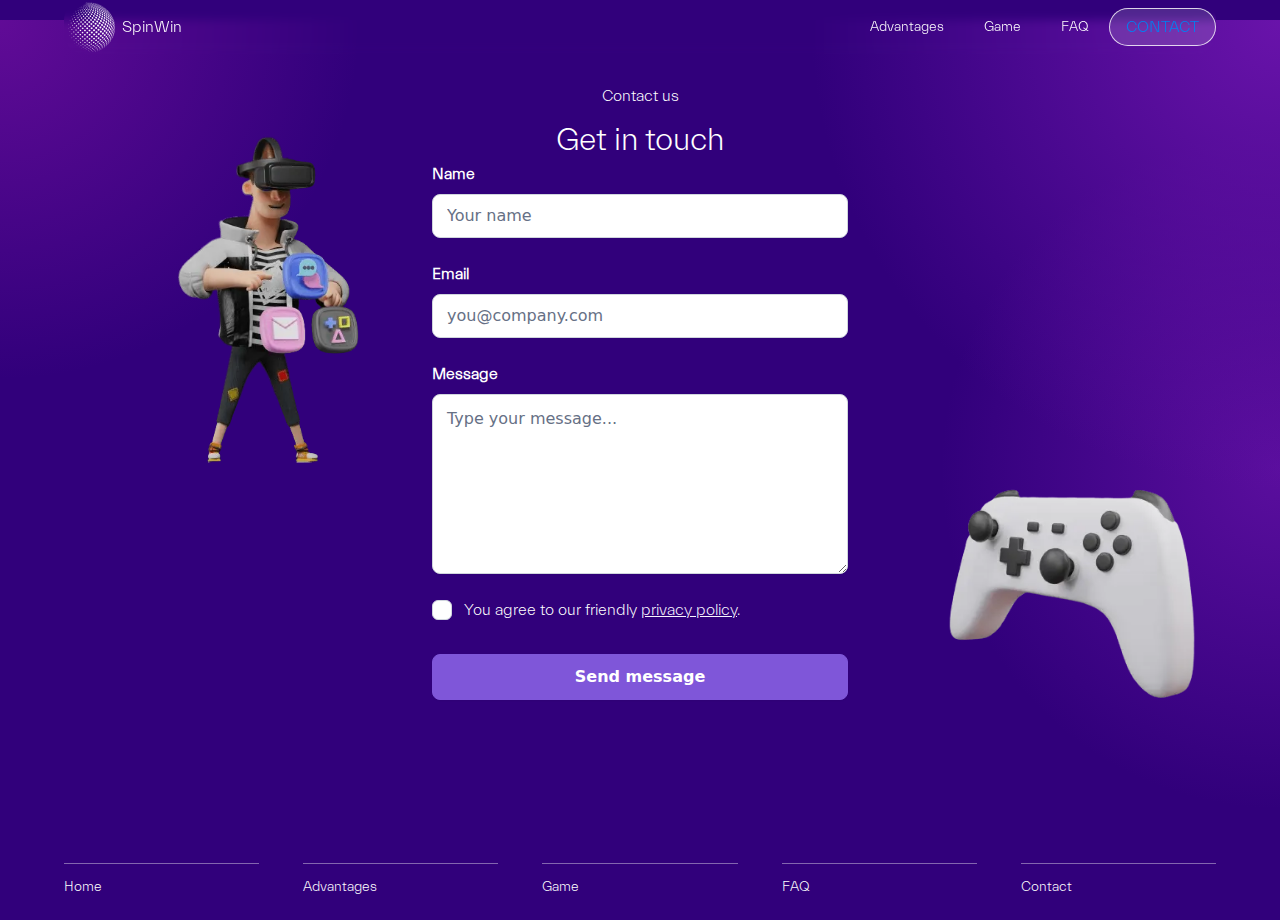
<file: contact.html>
<!DOCTYPE html>
<html data-wf-page="64e5fedc87242ee48f786aad" data-wf-site="64e452954483dca4fadfc1a0">
<head>
  <meta charset="utf-8">
  <title>Contact into the Virtual Casino Wonderland</title>
  <meta content="Discover a World of Fortune - Dive into the Social Casino&#x27;s Rich Gameplay" name="description">
  <meta content="Contact into the Virtual Casino Wonderland" property="og:title">
  <meta content="Discover a World of Fortune - Dive into the Social Casino&#x27;s Rich Gameplay" property="og:description">
  <meta content="Contact into the Virtual Casino Wonderland" property="twitter:title">
  <meta content="Discover a World of Fortune - Dive into the Social Casino&#x27;s Rich Gameplay" property="twitter:description">
  <meta property="og:type" content="website">
  <meta content="summary_large_image" name="twitter:card">
  <meta content="width=device-width, initial-scale=1" name="viewport">
  <link href="css/style1.css" rel="stylesheet" type="text/css">
  <link href="css/style2.css" rel="stylesheet" type="text/css">
  <link href="css/style3.css" rel="stylesheet" type="text/css">
  <script type="text/javascript">!function(o,c){var n=c.documentElement,t=" w-mod-";n.className+=t+"js",("ontouchstart"in o||o.DocumentTouch&&c instanceof DocumentTouch)&&(n.className+=t+"touch")}(window,document);</script>
  <link href="images/favicon.png" rel="shortcut icon" type="image/x-icon">
  <link href="images/webclip.png" rel="apple-touch-icon">
</head>
<body class="body">
  <aside class="page-wrapper">
    <main class="main-wrapper">
      <div data-animation="default" data-collapse="medium" data-duration="400" data-easing="ease" data-easing2="ease" role="banner" class="navbar w-nav">
        <div class="navbar-wrapper">
          <a href="index.html" class="navbar-brand w-nav-brand"><img src="images/Logo_small_2.webp" loading="lazy" alt="Social Casino Virtual Currency - Enjoy games without risking real money using our virtual currency system.">
            <div class="text-block-2">SpinWin</div>
          </a>
          <nav role="navigation" class="navbar-menu-wrapper w-nav-menu">
            <a href="index.html" class="navbar-link w-nav-link">Advantages</a>
            <a href="index.html" class="navbar-link w-nav-link">Game</a>
            <a href="index.html" class="navbar-link w-nav-link">FAQ</a>
            <a href="contact.html" aria-current="page" class="button_nav w-nav-link w--current">contact</a>
          </nav>
          <div class="w-nav-button">
            <div class="w-icon-nav-menu"></div>
          </div>
        </div>
      </div>
      <section id="home" data-w-id="d3d52687-f76a-9855-6844-ac4aea570409" class="section is-hero">
        <div class="container-main">
          <div class="padding-global">
            <div class="w-layout-grid grid-5-row padding-bottom"></div>
            <div class="w-layout-grid grid-5-row">
              <a href="index.html" data-w-id="5ad4da92-36d2-74c5-00db-bed06ffb5c43" class="text-link-anchor w-inline-block">
                <div class="underline-wrapper">
                  <div style="-webkit-transform:translate3d(-101%, 0, 0) scale3d(1, 1, 1) rotateX(0) rotateY(0) rotateZ(0) skew(0, 0);-moz-transform:translate3d(-101%, 0, 0) scale3d(1, 1, 1) rotateX(0) rotateY(0) rotateZ(0) skew(0, 0);-ms-transform:translate3d(-101%, 0, 0) scale3d(1, 1, 1) rotateX(0) rotateY(0) rotateZ(0) skew(0, 0);transform:translate3d(-101%, 0, 0) scale3d(1, 1, 1) rotateX(0) rotateY(0) rotateZ(0) skew(0, 0)" class="underline-inner"></div>
                </div>
                <div>Home</div>
              </a>
              <a href="index.html" data-w-id="be792038-59d1-a8e1-83dd-4e21ef3a65ce" class="text-link-anchor w-inline-block">
                <div class="underline-wrapper">
                  <div style="-webkit-transform:translate3d(-101%, 0, 0) scale3d(1, 1, 1) rotateX(0) rotateY(0) rotateZ(0) skew(0, 0);-moz-transform:translate3d(-101%, 0, 0) scale3d(1, 1, 1) rotateX(0) rotateY(0) rotateZ(0) skew(0, 0);-ms-transform:translate3d(-101%, 0, 0) scale3d(1, 1, 1) rotateX(0) rotateY(0) rotateZ(0) skew(0, 0);transform:translate3d(-101%, 0, 0) scale3d(1, 1, 1) rotateX(0) rotateY(0) rotateZ(0) skew(0, 0)" class="underline-inner"></div>
                </div>
                <div>Advantages</div>
              </a>
              <a href="index.html" data-w-id="2a526cf7-2cc9-4244-814c-e8039158db48" class="text-link-anchor w-inline-block">
                <div class="underline-wrapper">
                  <div style="-webkit-transform:translate3d(-101%, 0, 0) scale3d(1, 1, 1) rotateX(0) rotateY(0) rotateZ(0) skew(0, 0);-moz-transform:translate3d(-101%, 0, 0) scale3d(1, 1, 1) rotateX(0) rotateY(0) rotateZ(0) skew(0, 0);-ms-transform:translate3d(-101%, 0, 0) scale3d(1, 1, 1) rotateX(0) rotateY(0) rotateZ(0) skew(0, 0);transform:translate3d(-101%, 0, 0) scale3d(1, 1, 1) rotateX(0) rotateY(0) rotateZ(0) skew(0, 0)" class="underline-inner"></div>
                </div>
                <div>Game</div>
              </a>
              <a href="index.html" data-w-id="eaa8cb87-c455-b32f-7cb3-d1533bdd2e0e" class="text-link-anchor w-inline-block">
                <div class="underline-wrapper">
                  <div style="-webkit-transform:translate3d(-101%, 0, 0) scale3d(1, 1, 1) rotateX(0) rotateY(0) rotateZ(0) skew(0, 0);-moz-transform:translate3d(-101%, 0, 0) scale3d(1, 1, 1) rotateX(0) rotateY(0) rotateZ(0) skew(0, 0);-ms-transform:translate3d(-101%, 0, 0) scale3d(1, 1, 1) rotateX(0) rotateY(0) rotateZ(0) skew(0, 0);transform:translate3d(-101%, 0, 0) scale3d(1, 1, 1) rotateX(0) rotateY(0) rotateZ(0) skew(0, 0)" class="underline-inner"></div>
                </div>
                <div>FAQ</div>
              </a>
              <a href="contact.html" data-w-id="bb64e835-84e7-11fe-1319-e04906486662" aria-current="page" class="text-link-anchor w-inline-block w--current">
                <div class="underline-wrapper">
                  <div style="-webkit-transform:translate3d(-101%, 0, 0) scale3d(1, 1, 1) rotateX(0) rotateY(0) rotateZ(0) skew(0, 0);-moz-transform:translate3d(-101%, 0, 0) scale3d(1, 1, 1) rotateX(0) rotateY(0) rotateZ(0) skew(0, 0);-ms-transform:translate3d(-101%, 0, 0) scale3d(1, 1, 1) rotateX(0) rotateY(0) rotateZ(0) skew(0, 0);transform:translate3d(-101%, 0, 0) scale3d(1, 1, 1) rotateX(0) rotateY(0) rotateZ(0) skew(0, 0)" class="underline-inner"></div>
                </div>
                <div>Contact</div>
              </a>
            </div>
          </div>
        </div>
        <div class="w-layout-grid grid-shapes">
          <div id="w-node-_02ab5dbe-80c3-eb59-e9cf-25b0b0a473f2-8f786aad" class="_3d-wrapper is-hero-1"><img src="images/2d.webp" loading="lazy" alt="Social Casino Instant Play - Start playing your favorite games instantly with no downloads required." class="image-contain_1 fit"></div>
          <div id="w-node-efd4caaf-ac06-5c7a-50a4-6dd9cf82b582-8f786aad" class="column-space">
            <div class="uui-max-width-large align-center">
              <div class="uui-heading-subheading">Contact us</div>
              <h2 class="uui-heading-medium">Get in touch</h2>
            </div>
            <div class="uui-contact01_component w-form">
              <form id="wf-form-Contact-01-form" name="wf-form-Contact-01-form" data-name="Contact 01 form" method="get" class="uui-contact01_form" data-wf-page-id="64e5fedc87242ee48f786aad" data-wf-element-id="001208c8-9a5c-ed34-5dea-44642bb0e7e8">
                <div class="uui-form-field-wrapper"><label for="Contact-01-name-2" class="uui-field-label">Name</label><input type="text" class="uui-form_input w-input" maxlength="256" name="Contact-01-name-2" data-name="Contact 01 Name 2" placeholder="Your name" id="Contact-01-name-2" required=""></div>
                <div class="uui-form-field-wrapper"><label for="Contact-01-email-2" class="uui-field-label">Email</label><input type="email" class="uui-form_input w-input" maxlength="256" name="Contact-01-email-2" data-name="Contact 01 Email 2" placeholder="you@company.com" id="Contact-01-email-2" required=""></div>
                <div class="uui-form-field-wrapper"><label for="Contact-01-message-2" class="uui-field-label">Message</label><textarea id="Contact-01-message-2" name="Contact-01-message-2" maxlength="5000" data-name="Contact 01 Message 2" placeholder="Type your message..." required="" class="uui-form_input text-area w-input"></textarea></div><label id="Contact-1-Checkbox" class="w-checkbox uui-form-checkbox">
                  <div class="w-checkbox-input w-checkbox-input--inputType-custom uui-form-checkbox-icon"></div><input type="checkbox" id="Contact-01-checkbox-2" name="Contact-01-checkbox-2" data-name="Contact 01 Checkbox 2" required="" style="opacity:0;position:absolute;z-index:-1"><span for="Contact-01-checkbox-2" class="uui-form-checkbox-label w-form-label">You agree to our friendly <a href="privacy-policy.html" class="uui-text-style-link">privacy policy</a>.</span>
                </label>
                <div id="w-node-_001208c8-9a5c-ed34-5dea-44642bb0e7fc-8f786aad" class="uui-form-button-wrapper"><input type="submit" value="Send message" data-wait="Please wait..." id="w-node-_001208c8-9a5c-ed34-5dea-44642bb0e7fd-8f786aad" class="uui-button w-button"></div>
              </form>
              <div class="success-message w-form-done">
                <div class="success-text">Thank you! Your submission has been received!</div>
              </div>
              <div class="error-message w-form-fail">
                <div class="error-text">Oops! Something went wrong while submitting the form.</div>
              </div>
            </div>
          </div>
          <div id="w-node-c5e0c788-e5b5-cee9-e06f-7fef188b235a-8f786aad" class="_3d-wrapper is-hero-2"><img src="images/1d.webp" loading="lazy" alt="Interactive Casino Games - Enjoy Virtual Gambling with Friends at the Social Casino" class="image-contain"></div>
        </div>
      </section>
    </main>
  </aside>
  <script src="https://d3e54v103j8qbb.cloudfront.net/js/jquery-3.5.1.min.dc5e7f18c8.js?site=64e452954483dca4fadfc1a0" type="text/javascript" integrity="sha256-9/aliU8dGd2tb6OSsuzixeV4y/faTqgFtohetphbbj0=" crossorigin="anonymous"></script>
  <script src="js/script.js" type="text/javascript"></script>
</body>
</html>
</file>
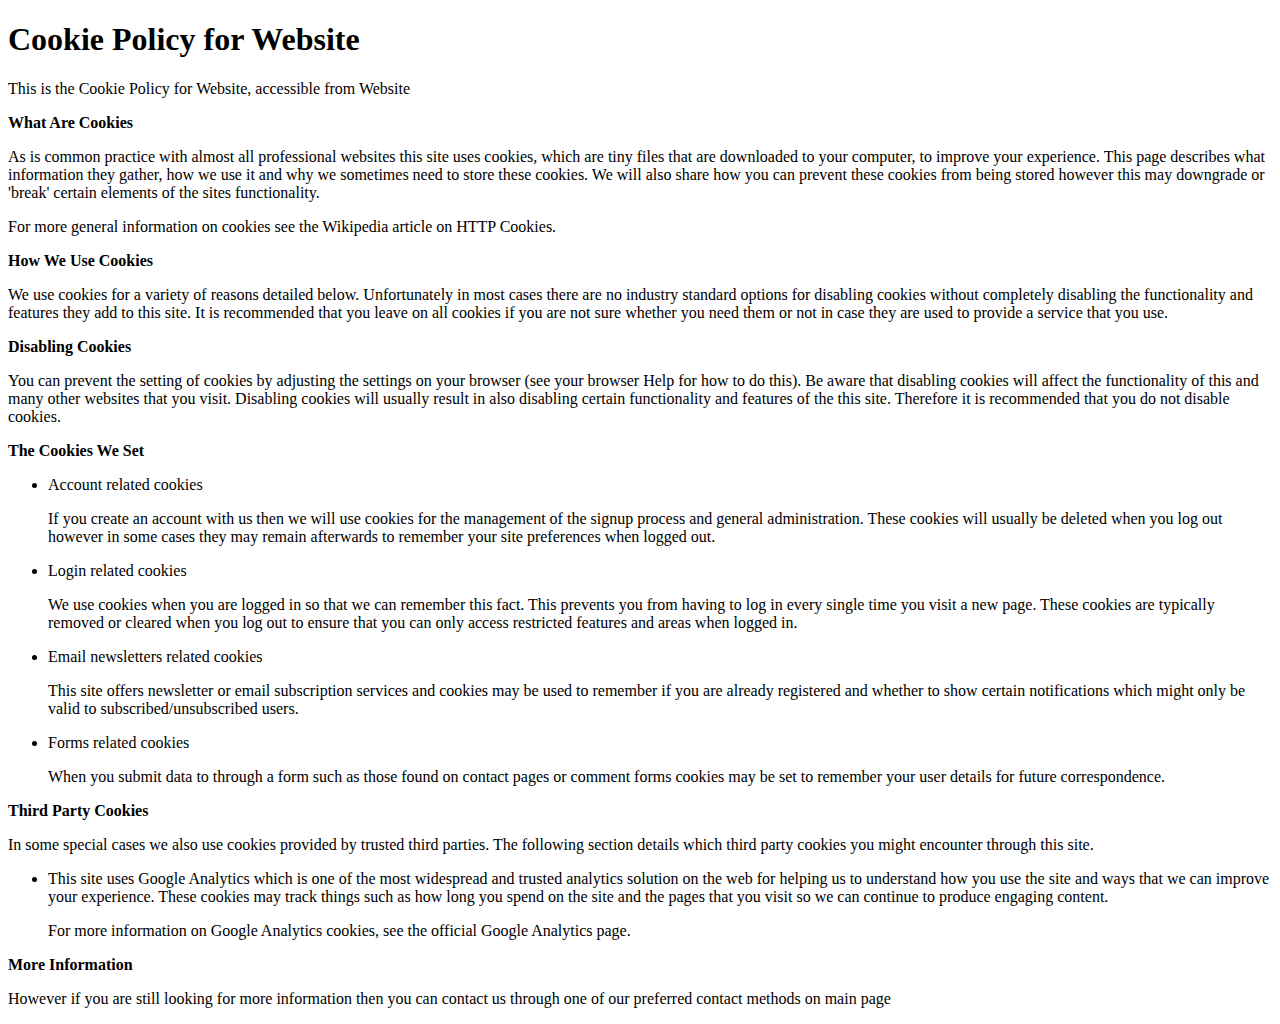
<file: cookie-policy.html>
<!DOCTYPE html>
<html lang="en">
<html>
<head>
<meta http-equiv="content-type" content="text/html; charset=UTF-8">
<meta charset="utf-8">
<meta http-equiv="X-UA-Compatible" content="IE=edge">
<meta name="viewport" content="width=device-width, initial-scale=1.0, maximum-scale=1.0, user-scalable=no">
<meta name="description" content="Cookie Policy" />
<title>Cookie Policy - Website</title>
</head>
<body>

<h1>Cookie Policy for Website</h1>

<p>This is the Cookie Policy for Website, accessible from Website</p>

<p><strong>What Are Cookies</strong></p>

<p>As is common practice with almost all professional websites this site uses cookies, which are tiny files that are downloaded to your computer, to improve your experience. This page describes what information they gather, how we use it and why we sometimes need to store these cookies. We will also share how you can prevent these cookies from being stored however this may downgrade or 'break' certain elements of the sites functionality.</p>

<p>For more general information on cookies see the Wikipedia article on HTTP Cookies.</p>

<p><strong>How We Use Cookies</strong></p>

<p>We use cookies for a variety of reasons detailed below. Unfortunately in most cases there are no industry standard options for disabling cookies without completely disabling the functionality and features they add to this site. It is recommended that you leave on all cookies if you are not sure whether you need them or not in case they are used to provide a service that you use.</p>

<p><strong>Disabling Cookies</strong></p>

<p>You can prevent the setting of cookies by adjusting the settings on your browser (see your browser Help for how to do this). Be aware that disabling cookies will affect the functionality of this and many other websites that you visit. Disabling cookies will usually result in also disabling certain functionality and features of the this site. Therefore it is recommended that you do not disable cookies.</p>


<p><strong>The Cookies We Set</strong></p>

<ul>

<li>
    <p>Account related cookies</p>
    <p>If you create an account with us then we will use cookies for the management of the signup process and general administration. These cookies will usually be deleted when you log out however in some cases they may remain afterwards to remember your site preferences when logged out.</p>
</li>

<li>
    <p>Login related cookies</p>
    <p>We use cookies when you are logged in so that we can remember this fact. This prevents you from having to log in every single time you visit a new page. These cookies are typically removed or cleared when you log out to ensure that you can only access restricted features and areas when logged in.</p>
</li>

<li>
    <p>Email newsletters related cookies</p>
    <p>This site offers newsletter or email subscription services and cookies may be used to remember if you are already registered and whether to show certain notifications which might only be valid to subscribed/unsubscribed users.</p>
</li>

<li>
    <p>Forms related cookies</p>
    <p>When you submit data to through a form such as those found on contact pages or comment forms cookies may be set to remember your user details for future correspondence.</p>
</li>

</ul>

<p><strong>Third Party Cookies</strong></p>

<p>In some special cases we also use cookies provided by trusted third parties. The following section details which third party cookies you might encounter through this site.</p>

<ul>

<li>
    <p>This site uses Google Analytics which is one of the most widespread and trusted analytics solution on the web for helping us to understand how you use the site and ways that we can improve your experience. These cookies may track things such as how long you spend on the site and the pages that you visit so we can continue to produce engaging content.</p>
    <p>For more information on Google Analytics cookies, see the official Google Analytics page.</p>
</li>

</ul>

<p><strong>More Information</strong></p>

<p>However if you are still looking for more information then you can contact us through one of our preferred contact methods on main page</p>

</body>
</html>
</file>
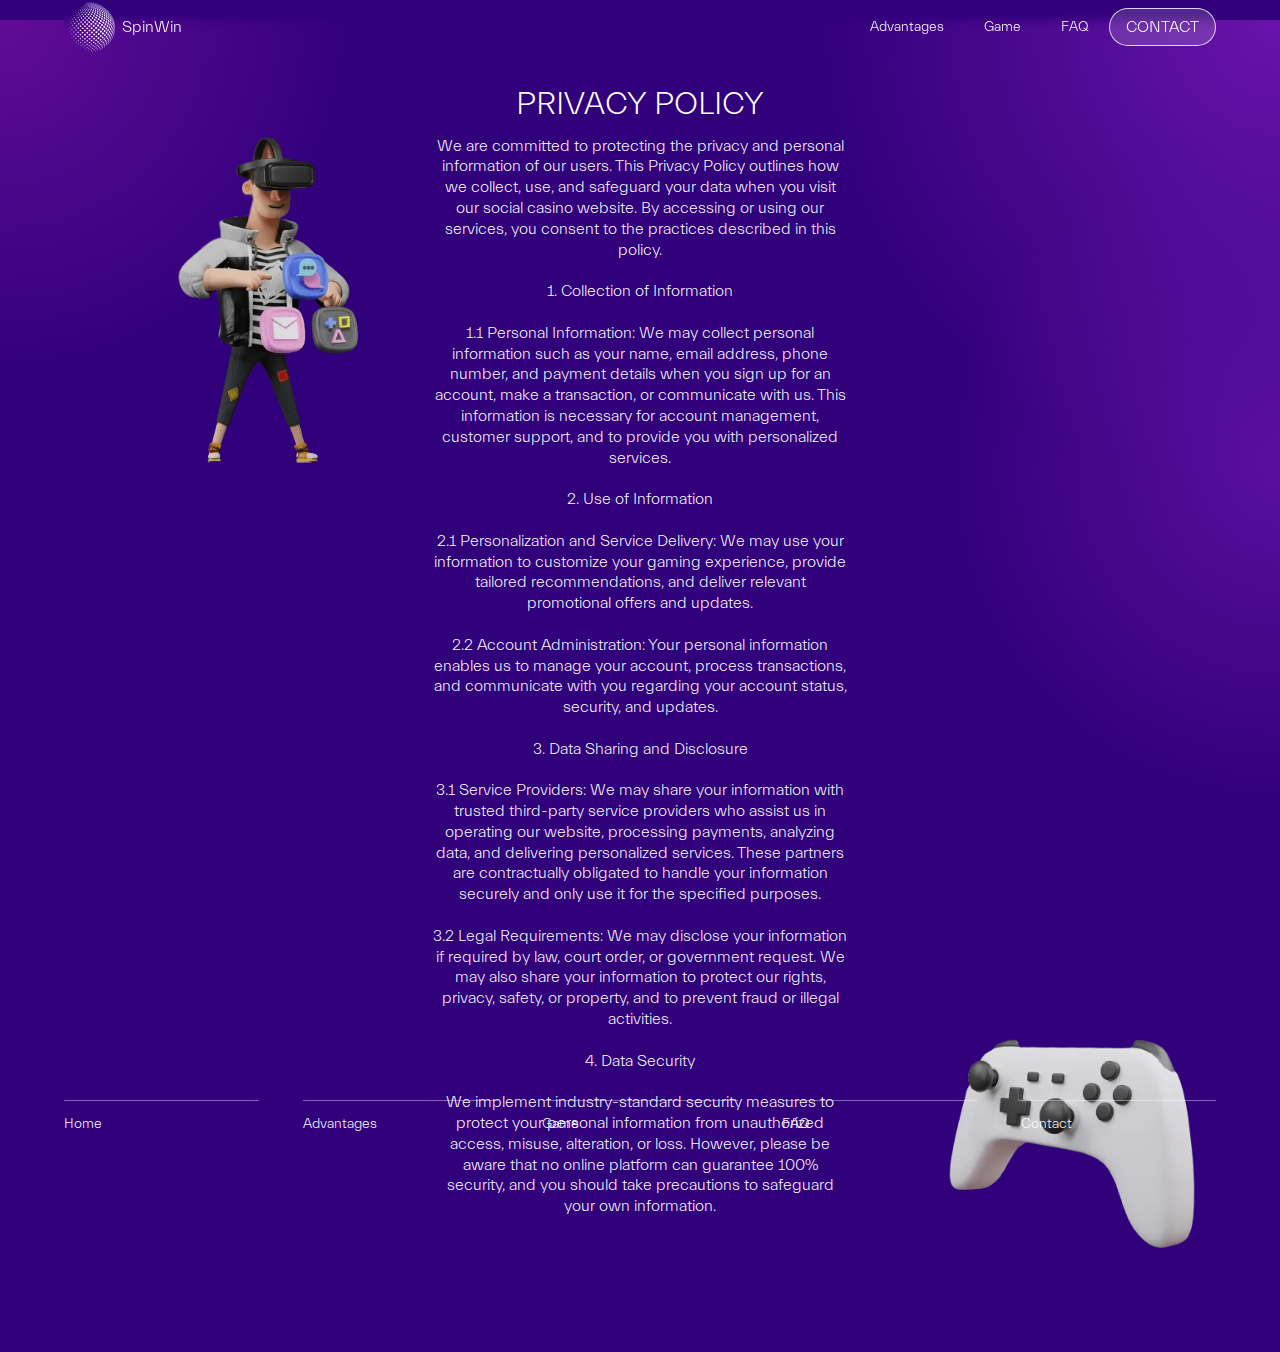
<file: privacy-policy.html>
<!DOCTYPE html>
<html data-wf-page="64e885d604efdc1aaec4c1d4" data-wf-site="64e452954483dca4fadfc1a0">
<head>
  <meta charset="utf-8">
  <title>Privacy Policy</title>
  <meta content="Experience the Future of Gambling - Immerse Yourself in the Social Casino&#x27;s Virtual World" name="description">
  <meta content="Privacy Policy" property="og:title">
  <meta content="Experience the Future of Gambling - Immerse Yourself in the Social Casino&#x27;s Virtual World" property="og:description">
  <meta content="Privacy Policy" property="twitter:title">
  <meta content="Experience the Future of Gambling - Immerse Yourself in the Social Casino&#x27;s Virtual World" property="twitter:description">
  <meta property="og:type" content="website">
  <meta content="summary_large_image" name="twitter:card">
  <meta content="width=device-width, initial-scale=1" name="viewport">
  <link href="css/style1.css" rel="stylesheet" type="text/css">
  <link href="css/style2.css" rel="stylesheet" type="text/css">
  <link href="css/style3.css" rel="stylesheet" type="text/css">
  <script type="text/javascript">!function(o,c){var n=c.documentElement,t=" w-mod-";n.className+=t+"js",("ontouchstart"in o||o.DocumentTouch&&c instanceof DocumentTouch)&&(n.className+=t+"touch")}(window,document);</script>
  <link href="images/favicon.png" rel="shortcut icon" type="image/x-icon">
  <link href="images/webclip.png" rel="apple-touch-icon">
</head>
<body class="body">
  <aside class="page-wrapper">
    <main class="main-wrapper">
      <div data-animation="default" data-collapse="medium" data-duration="400" data-easing="ease" data-easing2="ease" role="banner" class="navbar w-nav">
        <div class="navbar-wrapper">
          <a href="index.html" class="navbar-brand w-nav-brand"><img src="images/Logo_small_2.webp" loading="lazy" alt="Social Casino Virtual Currency - Enjoy games without risking real money using our virtual currency system.">
            <div class="text-block-2">SpinWin</div>
          </a>
          <nav role="navigation" class="navbar-menu-wrapper w-nav-menu">
            <a href="index.html" class="navbar-link w-nav-link">Advantages</a>
            <a href="index.html" class="navbar-link w-nav-link">Game</a>
            <a href="index.html" class="navbar-link w-nav-link">FAQ</a>
            <a href="contact.html" class="button_nav w-nav-link">contact</a>
          </nav>
          <div class="menu-button-2 w-nav-button">
            <div class="w-icon-nav-menu"></div>
          </div>
        </div>
      </div>
      <section id="home" data-w-id="d3d52687-f76a-9855-6844-ac4aea570409" class="section is-hero">
        <div class="container-main">
          <div class="padding-global"></div>
        </div>
        <div class="w-layout-grid grid-shapes">
          <div id="w-node-_02ab5dbe-80c3-eb59-e9cf-25b0b0a473f2-aec4c1d4" class="_3d-wrapper is-hero-1"><img src="images/2d.webp" loading="lazy" alt="Social Casino Instant Play - Start playing your favorite games instantly with no downloads required." class="image-contain_1 fit"></div>
          <div id="w-node-efd4caaf-ac06-5c7a-50a4-6dd9cf82b582-aec4c1d4" class="column-space">
            <div class="uui-max-width-large align-center">
              <h2 class="uui-heading-medium">PRIVACY POLICY</h2>
              <p class="paragraph">We are committed to protecting the privacy and personal information of our users. This Privacy Policy outlines how we collect, use, and safeguard your data when you visit our social casino website. By accessing or using our services, you consent to the practices described in this policy.<br><br>1. Collection of Information<br><br>1.1 Personal Information: We may collect personal information such as your name, email address, phone number, and payment details when you sign up for an account, make a transaction, or communicate with us. This information is necessary for account management, customer support, and to provide you with personalized services.<br><br>2. Use of Information<br><br>2.1 Personalization and Service Delivery: We may use your information to customize your gaming experience, provide tailored recommendations, and deliver relevant promotional offers and updates.<br><br>2.2 Account Administration: Your personal information enables us to manage your account, process transactions, and communicate with you regarding your account status, security, and updates.<br><br>3. Data Sharing and Disclosure<br><br>3.1 Service Providers: We may share your information with trusted third-party service providers who assist us in operating our website, processing payments, analyzing data, and delivering personalized services. These partners are contractually obligated to handle your information securely and only use it for the specified purposes.<br><br>3.2 Legal Requirements: We may disclose your information if required by law, court order, or government request. We may also share your information to protect our rights, privacy, safety, or property, and to prevent fraud or illegal activities.<br><br>4. Data Security<br><br>We implement industry-standard security measures to protect your personal information from unauthorized access, misuse, alteration, or loss. However, please be aware that no online platform can guarantee 100% security, and you should take precautions to safeguard your own information.<br><br>‍<br><br>‍<br><br>‍</p>
            </div>
          </div>
          <div id="w-node-c5e0c788-e5b5-cee9-e06f-7fef188b235a-aec4c1d4" class="_3d-wrapper is-hero-2"><img src="images/1d.webp" loading="lazy" alt="Interactive Casino Games - Enjoy Virtual Gambling with Friends at the Social Casino" class="image-contain"></div>
        </div>
      </section>
      <section class="section">
        <div class="container-main">
          <div class="padding-global">
            <div class="w-layout-grid grid-5-row padding-bottom"></div>
            <div class="w-layout-grid grid-5-row">
              <a href="index.html" data-w-id="5ad4da92-36d2-74c5-00db-bed06ffb5c43" class="text-link-anchor w-inline-block">
                <div class="underline-wrapper">
                  <div style="-webkit-transform:translate3d(-101%, 0, 0) scale3d(1, 1, 1) rotateX(0) rotateY(0) rotateZ(0) skew(0, 0);-moz-transform:translate3d(-101%, 0, 0) scale3d(1, 1, 1) rotateX(0) rotateY(0) rotateZ(0) skew(0, 0);-ms-transform:translate3d(-101%, 0, 0) scale3d(1, 1, 1) rotateX(0) rotateY(0) rotateZ(0) skew(0, 0);transform:translate3d(-101%, 0, 0) scale3d(1, 1, 1) rotateX(0) rotateY(0) rotateZ(0) skew(0, 0)" class="underline-inner"></div>
                </div>
                <div>Home</div>
              </a>
              <a href="index.html" data-w-id="be792038-59d1-a8e1-83dd-4e21ef3a65ce" class="text-link-anchor w-inline-block">
                <div class="underline-wrapper">
                  <div style="-webkit-transform:translate3d(-101%, 0, 0) scale3d(1, 1, 1) rotateX(0) rotateY(0) rotateZ(0) skew(0, 0);-moz-transform:translate3d(-101%, 0, 0) scale3d(1, 1, 1) rotateX(0) rotateY(0) rotateZ(0) skew(0, 0);-ms-transform:translate3d(-101%, 0, 0) scale3d(1, 1, 1) rotateX(0) rotateY(0) rotateZ(0) skew(0, 0);transform:translate3d(-101%, 0, 0) scale3d(1, 1, 1) rotateX(0) rotateY(0) rotateZ(0) skew(0, 0)" class="underline-inner"></div>
                </div>
                <div>Advantages</div>
              </a>
              <a href="index.html" data-w-id="2a526cf7-2cc9-4244-814c-e8039158db48" class="text-link-anchor w-inline-block">
                <div class="underline-wrapper">
                  <div style="-webkit-transform:translate3d(-101%, 0, 0) scale3d(1, 1, 1) rotateX(0) rotateY(0) rotateZ(0) skew(0, 0);-moz-transform:translate3d(-101%, 0, 0) scale3d(1, 1, 1) rotateX(0) rotateY(0) rotateZ(0) skew(0, 0);-ms-transform:translate3d(-101%, 0, 0) scale3d(1, 1, 1) rotateX(0) rotateY(0) rotateZ(0) skew(0, 0);transform:translate3d(-101%, 0, 0) scale3d(1, 1, 1) rotateX(0) rotateY(0) rotateZ(0) skew(0, 0)" class="underline-inner"></div>
                </div>
                <div>Game</div>
              </a>
              <a href="index.html" data-w-id="eaa8cb87-c455-b32f-7cb3-d1533bdd2e0e" class="text-link-anchor w-inline-block">
                <div class="underline-wrapper">
                  <div style="-webkit-transform:translate3d(-101%, 0, 0) scale3d(1, 1, 1) rotateX(0) rotateY(0) rotateZ(0) skew(0, 0);-moz-transform:translate3d(-101%, 0, 0) scale3d(1, 1, 1) rotateX(0) rotateY(0) rotateZ(0) skew(0, 0);-ms-transform:translate3d(-101%, 0, 0) scale3d(1, 1, 1) rotateX(0) rotateY(0) rotateZ(0) skew(0, 0);transform:translate3d(-101%, 0, 0) scale3d(1, 1, 1) rotateX(0) rotateY(0) rotateZ(0) skew(0, 0)" class="underline-inner"></div>
                </div>
                <div>FAQ</div>
              </a>
              <a href="contact.html" data-w-id="bb64e835-84e7-11fe-1319-e04906486662" class="text-link-anchor w-inline-block">
                <div class="underline-wrapper">
                  <div style="-webkit-transform:translate3d(-101%, 0, 0) scale3d(1, 1, 1) rotateX(0) rotateY(0) rotateZ(0) skew(0, 0);-moz-transform:translate3d(-101%, 0, 0) scale3d(1, 1, 1) rotateX(0) rotateY(0) rotateZ(0) skew(0, 0);-ms-transform:translate3d(-101%, 0, 0) scale3d(1, 1, 1) rotateX(0) rotateY(0) rotateZ(0) skew(0, 0);transform:translate3d(-101%, 0, 0) scale3d(1, 1, 1) rotateX(0) rotateY(0) rotateZ(0) skew(0, 0)" class="underline-inner"></div>
                </div>
                <div>Contact</div>
              </a>
            </div>
          </div>
        </div>
      </section>
    </main>
  </aside>
  <script src="https://d3e54v103j8qbb.cloudfront.net/js/jquery-3.5.1.min.dc5e7f18c8.js?site=64e452954483dca4fadfc1a0" type="text/javascript" integrity="sha256-9/aliU8dGd2tb6OSsuzixeV4y/faTqgFtohetphbbj0=" crossorigin="anonymous"></script>
  <script src="js/script.js" type="text/javascript"></script>
</body>
</html>
</file>
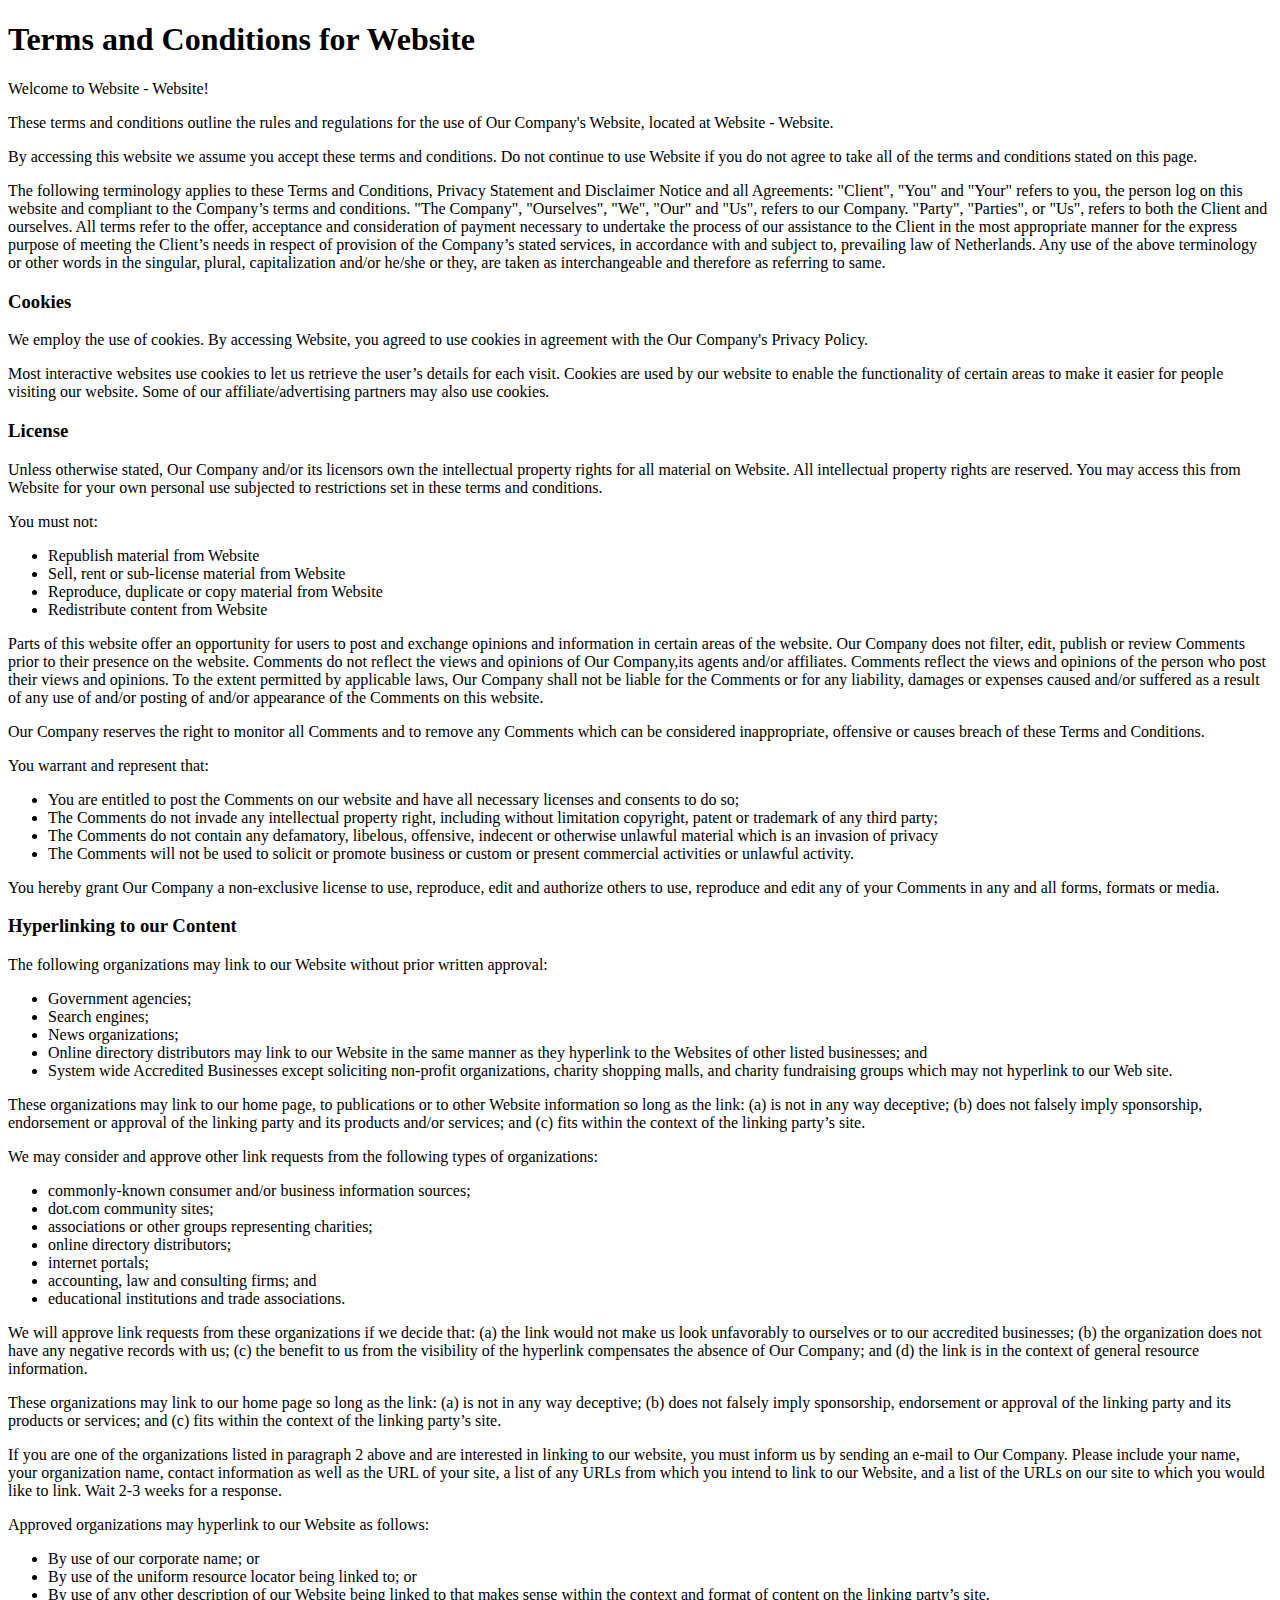
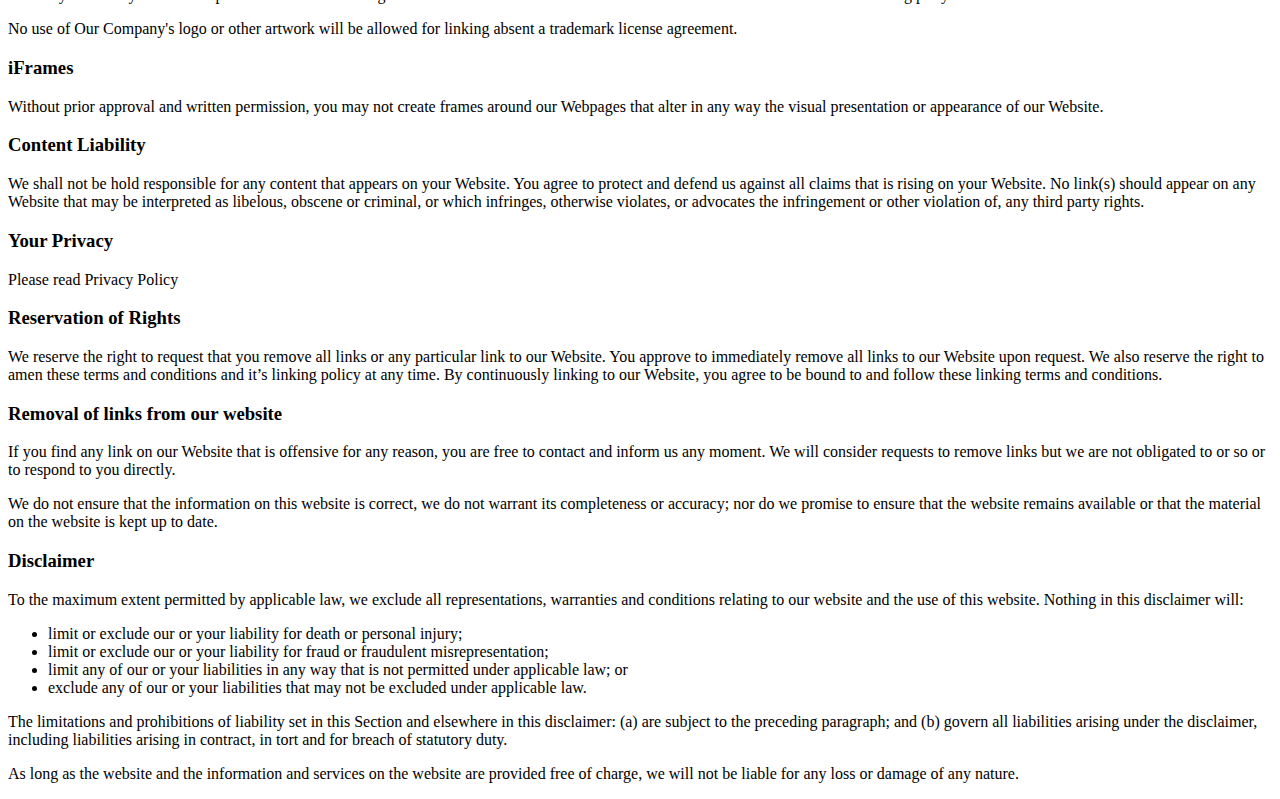
<file: terms.html>
<!DOCTYPE html>
<html lang="en">
<html>
<head>
<meta http-equiv="content-type" content="text/html; charset=UTF-8">
<meta charset="utf-8">
<meta http-equiv="X-UA-Compatible" content="IE=edge">
<meta name="viewport" content="width=device-width, initial-scale=1.0, maximum-scale=1.0, user-scalable=no">
<meta name="description" content="Terms and Conditions" />
<title>Terms and Conditions - Website</title>
</head>
<body>

<h1>Terms and Conditions for Website</h1>

<p>Welcome to Website - Website!</p>

<p>These terms and conditions outline the rules and regulations for the use of Our Company's Website, located at Website - Website.</p>

<p>By accessing this website we assume you accept these terms and conditions. Do not continue to use Website if you do not agree to take all of the terms and conditions stated on this page.</p>

<p>The following terminology applies to these Terms and Conditions, Privacy Statement and Disclaimer Notice and all Agreements: "Client", "You" and "Your" refers to you, the person log on this website and compliant to the Company’s terms and conditions. "The Company", "Ourselves", "We", "Our" and "Us", refers to our Company. "Party", "Parties", or "Us", refers to both the Client and ourselves. All terms refer to the offer, acceptance and consideration of payment necessary to undertake the process of our assistance to the Client in the most appropriate manner for the express purpose of meeting the Client’s needs in respect of provision of the Company’s stated services, in accordance with and subject to, prevailing law of Netherlands. Any use of the above terminology or other words in the singular, plural, capitalization and/or he/she or they, are taken as interchangeable and therefore as referring to same.</p>

<h3>Cookies</h3>

<p>We employ the use of cookies. By accessing Website, you agreed to use cookies in agreement with the Our Company's Privacy Policy. </p>

<p>Most interactive websites use cookies to let us retrieve the user’s details for each visit. Cookies are used by our website to enable the functionality of certain areas to make it easier for people visiting our website. Some of our affiliate/advertising partners may also use cookies.</p>

<h3>License</h3>

<p>Unless otherwise stated, Our Company and/or its licensors own the intellectual property rights for all material on Website. All intellectual property rights are reserved. You may access this from Website for your own personal use subjected to restrictions set in these terms and conditions.</p>

<p>You must not:</p>
<ul>
    <li>Republish material from Website</li>
    <li>Sell, rent or sub-license material from Website</li>
    <li>Reproduce, duplicate or copy material from Website</li>
    <li>Redistribute content from Website</li>
</ul>

<p>Parts of this website offer an opportunity for users to post and exchange opinions and information in certain areas of the website. Our Company does not filter, edit, publish or review Comments prior to their presence on the website. Comments do not reflect the views and opinions of Our Company,its agents and/or affiliates. Comments reflect the views and opinions of the person who post their views and opinions. To the extent permitted by applicable laws, Our Company shall not be liable for the Comments or for any liability, damages or expenses caused and/or suffered as a result of any use of and/or posting of and/or appearance of the Comments on this website.</p>

<p>Our Company reserves the right to monitor all Comments and to remove any Comments which can be considered inappropriate, offensive or causes breach of these Terms and Conditions.</p>

<p>You warrant and represent that:</p>

<ul>
    <li>You are entitled to post the Comments on our website and have all necessary licenses and consents to do so;</li>
    <li>The Comments do not invade any intellectual property right, including without limitation copyright, patent or trademark of any third party;</li>
    <li>The Comments do not contain any defamatory, libelous, offensive, indecent or otherwise unlawful material which is an invasion of privacy</li>
    <li>The Comments will not be used to solicit or promote business or custom or present commercial activities or unlawful activity.</li>
</ul>

<p>You hereby grant Our Company a non-exclusive license to use, reproduce, edit and authorize others to use, reproduce and edit any of your Comments in any and all forms, formats or media.</p>

<h3>Hyperlinking to our Content</h3>

<p>The following organizations may link to our Website without prior written approval:</p>

<ul>
    <li>Government agencies;</li>
    <li>Search engines;</li>
    <li>News organizations;</li>
    <li>Online directory distributors may link to our Website in the same manner as they hyperlink to the Websites of other listed businesses; and</li>
    <li>System wide Accredited Businesses except soliciting non-profit organizations, charity shopping malls, and charity fundraising groups which may not hyperlink to our Web site.</li>
</ul>

<p>These organizations may link to our home page, to publications or to other Website information so long as the link: (a) is not in any way deceptive; (b) does not falsely imply sponsorship, endorsement or approval of the linking party and its products and/or services; and (c) fits within the context of the linking party’s site.</p>

<p>We may consider and approve other link requests from the following types of organizations:</p>

<ul>
    <li>commonly-known consumer and/or business information sources;</li>
    <li>dot.com community sites;</li>
    <li>associations or other groups representing charities;</li>
    <li>online directory distributors;</li>
    <li>internet portals;</li>
    <li>accounting, law and consulting firms; and</li>
    <li>educational institutions and trade associations.</li>
</ul>

<p>We will approve link requests from these organizations if we decide that: (a) the link would not make us look unfavorably to ourselves or to our accredited businesses; (b) the organization does not have any negative records with us; (c) the benefit to us from the visibility of the hyperlink compensates the absence of Our Company; and (d) the link is in the context of general resource information.</p>

<p>These organizations may link to our home page so long as the link: (a) is not in any way deceptive; (b) does not falsely imply sponsorship, endorsement or approval of the linking party and its products or services; and (c) fits within the context of the linking party’s site.</p>

<p>If you are one of the organizations listed in paragraph 2 above and are interested in linking to our website, you must inform us by sending an e-mail to Our Company. Please include your name, your organization name, contact information as well as the URL of your site, a list of any URLs from which you intend to link to our Website, and a list of the URLs on our site to which you would like to link. Wait 2-3 weeks for a response.</p>

<p>Approved organizations may hyperlink to our Website as follows:</p>

<ul>
    <li>By use of our corporate name; or</li>
    <li>By use of the uniform resource locator being linked to; or</li>
    <li>By use of any other description of our Website being linked to that makes sense within the context and format of content on the linking party’s site.</li>
</ul>

<p>No use of Our Company's logo or other artwork will be allowed for linking absent a trademark license agreement.</p>

<h3>iFrames</h3>

<p>Without prior approval and written permission, you may not create frames around our Webpages that alter in any way the visual presentation or appearance of our Website.</p>

<h3>Content Liability</h3>

<p>We shall not be hold responsible for any content that appears on your Website. You agree to protect and defend us against all claims that is rising on your Website. No link(s) should appear on any Website that may be interpreted as libelous, obscene or criminal, or which infringes, otherwise violates, or advocates the infringement or other violation of, any third party rights.</p>

<h3>Your Privacy</h3>

<p>Please read Privacy Policy</p>

<h3>Reservation of Rights</h3>

<p>We reserve the right to request that you remove all links or any particular link to our Website. You approve to immediately remove all links to our Website upon request. We also reserve the right to amen these terms and conditions and it’s linking policy at any time. By continuously linking to our Website, you agree to be bound to and follow these linking terms and conditions.</p>

<h3>Removal of links from our website</h3>

<p>If you find any link on our Website that is offensive for any reason, you are free to contact and inform us any moment. We will consider requests to remove links but we are not obligated to or so or to respond to you directly.</p>

<p>We do not ensure that the information on this website is correct, we do not warrant its completeness or accuracy; nor do we promise to ensure that the website remains available or that the material on the website is kept up to date.</p>

<h3>Disclaimer</h3>

<p>To the maximum extent permitted by applicable law, we exclude all representations, warranties and conditions relating to our website and the use of this website. Nothing in this disclaimer will:</p>

<ul>
    <li>limit or exclude our or your liability for death or personal injury;</li>
    <li>limit or exclude our or your liability for fraud or fraudulent misrepresentation;</li>
    <li>limit any of our or your liabilities in any way that is not permitted under applicable law; or</li>
    <li>exclude any of our or your liabilities that may not be excluded under applicable law.</li>
</ul>

<p>The limitations and prohibitions of liability set in this Section and elsewhere in this disclaimer: (a) are subject to the preceding paragraph; and (b) govern all liabilities arising under the disclaimer, including liabilities arising in contract, in tort and for breach of statutory duty.</p>

<p>As long as the website and the information and services on the website are provided free of charge, we will not be liable for any loss or damage of any nature.</p>

</body>
</html>
</file>
<file: css/style1.css>
html {
  font-family: sans-serif;
  /* 1 */
  -ms-text-size-adjust: 100%;
  /* 2 */
  -webkit-text-size-adjust: 100%;
  /* 2 */
}

body {
  margin: 0;
}

article,
aside,
details,
figcaption,
figure,
footer,
header,
hgroup,
main,
menu,
nav,
section,
summary {
  display: block;
}

audio,
canvas,
progress,
video {
  display: inline-block;
  /* 1 */
  vertical-align: baseline;
  /* 2 */
}

audio:not([controls]) {
  display: none;
  height: 0;
}

[hidden],
template {
  display: none;
}
/* Links
   ========================================================================== */
/**
 * Remove the gray background color from active links in IE 10.
 */
a {
  background-color: transparent;
}
/**
 * Improve readability of focused elements when they are also in an
 * active/hover state.
 */
a:active,
a:hover {
  outline: 0;
}
/* Text-level semantics
   ========================================================================== */
/**
 * Address styling not present in IE 8/9/10/11, Safari, and Chrome.
 */
abbr[title] {
  border-bottom: 1px dotted;
}
/**
 * Address style set to `bolder` in Firefox 4+, Safari, and Chrome.
 */
b,
strong {
  font-weight: bold;
}
/**
 * Address styling not present in Safari and Chrome.
 */
dfn {
  font-style: italic;
}
/**
 * Address variable `h1` font-size and margin within `section` and `article`
 * contexts in Firefox 4+, Safari, and Chrome.
 */
h1 {
  font-size: 2em;
  margin: 0.67em 0;
}
/**
 * Address styling not present in IE 8/9.
 */
mark {
  background: #ff0;
  color: #000;
}
/**
 * Address inconsistent and variable font size in all browsers.
 */
small {
  font-size: 80%;
}
/**
 * Prevent `sub` and `sup` affecting `line-height` in all browsers.
 */
sub,
sup {
  font-size: 75%;
  line-height: 0;
  position: relative;
  vertical-align: baseline;
}
sup {
  top: -0.5em;
}
sub {
  bottom: -0.25em;
}
/* Embedded content
   ========================================================================== */
/**
 * Remove border when inside `a` element in IE 8/9/10.
 */
img {
  border: 0;
}
/**
 * Correct overflow not hidden in IE 9/10/11.
 */
svg:not(:root) {
  overflow: hidden;
}
/* Grouping content
   ========================================================================== */
/**
 * Address margin not present in IE 8/9 and Safari.
 */
figure {
  margin: 1em 40px;
}
/**
 * Address differences between Firefox and other browsers.
 */
hr {
  box-sizing: content-box;
  height: 0;
}
/**
 * Contain overflow in all browsers.
 */
pre {
  overflow: auto;
}
/**
 * Address odd `em`-unit font size rendering in all browsers.
 */
code,
kbd,
pre,
samp {
  font-family: monospace, monospace;
  font-size: 1em;
}
/* Forms
   ========================================================================== */
/**
 * Known limitation: by default, Chrome and Safari on OS X allow very limited
 * styling of `select`, unless a `border` property is set.
 */
/**
 * 1. Correct color not being inherited.
 *    Known issue: affects color of disabled elements.
 * 2. Correct font properties not being inherited.
 * 3. Address margins set differently in Firefox 4+, Safari, and Chrome.
 */
button,
input,
optgroup,
select,
textarea {
  color: inherit;
  /* 1 */
  font: inherit;
  /* 2 */
  margin: 0;
  /* 3 */
}
/**
 * Address `overflow` set to `hidden` in IE 8/9/10/11.
 */
button {
  overflow: visible;
}
/**
 * Address inconsistent `text-transform` inheritance for `button` and `select`.
 * All other form control elements do not inherit `text-transform` values.
 * Correct `button` style inheritance in Firefox, IE 8/9/10/11, and Opera.
 * Correct `select` style inheritance in Firefox.
 */
button,
select {
  text-transform: none;
}
/**
 * 1. Avoid the WebKit bug in Android 4.0.* where (2) destroys native `audio`
 *    and `video` controls.
 * 2. Correct inability to style clickable `input` types in iOS.
 * 3. Improve usability and consistency of cursor style between image-type
 *    `input` and others.
 * 4. CUSTOM FOR WEBFLOW: Removed the input[type="submit"] selector to reduce
 *    specificity and defer to the .w-button selector
 */
button,
html input[type="button"],
input[type="reset"] {
  -webkit-appearance: button;
  /* 2 */
  cursor: pointer;
  /* 3 */
}
/**
 * Re-set default cursor for disabled elements.
 */
button[disabled],
html input[disabled] {
  cursor: default;
}
/**
 * Remove inner padding and border in Firefox 4+.
 */
button::-moz-focus-inner,
input::-moz-focus-inner {
  border: 0;
  padding: 0;
}
/**
 * Address Firefox 4+ setting `line-height` on `input` using `!important` in
 * the UA stylesheet.
 */
input {
  line-height: normal;
}
/**
 * It's recommended that you don't attempt to style these elements.
 * Firefox's implementation doesn't respect box-sizing, padding, or width.
 *
 * 1. Address box sizing set to `content-box` in IE 8/9/10.
 * 2. Remove excess padding in IE 8/9/10.
 */
input[type='checkbox'],
input[type='radio'] {
  box-sizing: border-box;
  /* 1 */
  padding: 0;
  /* 2 */
}
/**
 * Fix the cursor style for Chrome's increment/decrement buttons. For certain
 * `font-size` values of the `input`, it causes the cursor style of the
 * decrement button to change from `default` to `text`.
 */
input[type='number']::-webkit-inner-spin-button,
input[type='number']::-webkit-outer-spin-button {
  height: auto;
}
/**
 * 1. CUSTOM FOR WEBFLOW: changed from `textfield` to `none` to normalize iOS rounded input
 * 2. CUSTOM FOR WEBFLOW: box-sizing: content-box rule removed
 *    (similar to normalize.css >=4.0.0)
 */
input[type='search'] {
  -webkit-appearance: none;
  /* 1 */
}
/**
 * Remove inner padding and search cancel button in Safari and Chrome on OS X.
 * Safari (but not Chrome) clips the cancel button when the search input has
 * padding (and `textfield` appearance).
 */
input[type='search']::-webkit-search-cancel-button,
input[type='search']::-webkit-search-decoration {
  -webkit-appearance: none;
}
/**
 * Define consistent border, margin, and padding.
 */
fieldset {
  border: 1px solid #c0c0c0;
  margin: 0 2px;
  padding: 0.35em 0.625em 0.75em;
}
/**
 * 1. Correct `color` not being inherited in IE 8/9/10/11.
 * 2. Remove padding so people aren't caught out if they zero out fieldsets.
 */
legend {
  border: 0;
  /* 1 */
  padding: 0;
  /* 2 */
}
/**
 * Remove default vertical scrollbar in IE 8/9/10/11.
 */
textarea {
  overflow: auto;
}
/**
 * Don't inherit the `font-weight` (applied by a rule above).
 * NOTE: the default cannot safely be changed in Chrome and Safari on OS X.
 */
optgroup {
  font-weight: bold;
}
/* Tables
   ========================================================================== */
/**
 * Remove most spacing between table cells.
 */
table {
  border-collapse: collapse;
  border-spacing: 0;
}
td,
th {
  padding: 0;
}
</file>
<file: css/style2.css>
@font-face {
  font-family: 'webflow-icons';
  src: url("[data-uri]") format('truetype');
  font-weight: normal;
  font-style: normal;
}
[class^="w-icon-"],
[class*=" w-icon-"] {
  /* use !important to prevent issues with browser extensions that change fonts */
  font-family: 'webflow-icons' !important;
  speak: none;
  font-style: normal;
  font-weight: normal;
  font-variant: normal;
  text-transform: none;
  line-height: 1;
  /* Better Font Rendering =========== */
  -webkit-font-smoothing: antialiased;
  -moz-osx-font-smoothing: grayscale;
}
.w-icon-slider-right:before {
  content: "\e600";
}
.w-icon-slider-left:before {
  content: "\e601";
}
.w-icon-nav-menu:before {
  content: "\e602";
}
.w-icon-arrow-down:before,
.w-icon-dropdown-toggle:before {
  content: "\e603";
}
.w-icon-file-upload-remove:before {
  content: "\e900";
}
.w-icon-file-upload-icon:before {
  content: "\e903";
}
* {
  -webkit-box-sizing: border-box;
  -moz-box-sizing: border-box;
  box-sizing: border-box;
}
html {
  height: 100%;
}
body {
  margin: 0;
  min-height: 100%;
  background-color: #fff;
  font-family: Arial, sans-serif;
  font-size: 14px;
  line-height: 20px;
  color: #333;
}
img {
  max-width: 100%;
  vertical-align: middle;
  display: inline-block;
}
html.w-mod-touch * {
  background-attachment: scroll !important;
}
.w-block {
  display: block;
}
.w-inline-block {
  max-width: 100%;
  display: inline-block;
}
.w-clearfix:before,
.w-clearfix:after {
  content: " ";
  display: table;
  grid-column-start: 1;
  grid-row-start: 1;
  grid-column-end: 2;
  grid-row-end: 2;
}
.w-clearfix:after {
  clear: both;
}
.w-hidden {
  display: none;
}
.w-button {
  display: inline-block;
  padding: 9px 15px;
  background-color: #3898EC;
  color: white;
  border: 0;
  line-height: inherit;
  text-decoration: none;
  cursor: pointer;
  border-radius: 0;
}
input.w-button {
  -webkit-appearance: button;
}
html[data-w-dynpage] [data-w-cloak] {
  color: transparent !important;
}
.w-webflow-badge,
.w-webflow-badge * {
  position: static;
  left: auto;
  top: auto;
  right: auto;
  bottom: auto;
  z-index: auto;
  display: block;
  visibility: visible;
  overflow: visible;
  overflow-x: visible;
  overflow-y: visible;
  box-sizing: border-box;
  width: auto;
  height: auto;
  max-height: none;
  max-width: none;
  min-height: 0;
  min-width: 0;
  margin: 0;
  padding: 0;
  float: none;
  clear: none;
  border: 0 none transparent;
  border-radius: 0;
  background: none;
  background-image: none;
  background-position: 0% 0%;
  background-size: auto auto;
  background-repeat: repeat;
  background-origin: padding-box;
  background-clip: border-box;
  background-attachment: scroll;
  background-color: transparent;
  box-shadow: none;
  opacity: 1;
  transform: none;
  transition: none;
  direction: ltr;
  font-family: inherit;
  font-weight: inherit;
  color: inherit;
  font-size: inherit;
  line-height: inherit;
  font-style: inherit;
  font-variant: inherit;
  text-align: inherit;
  letter-spacing: inherit;
  text-decoration: inherit;
  text-indent: 0;
  text-transform: inherit;
  list-style-type: disc;
  text-shadow: none;
  font-smoothing: auto;
  vertical-align: baseline;
  cursor: inherit;
  white-space: inherit;
  word-break: normal;
  word-spacing: normal;
  word-wrap: normal;
}
.w-webflow-badge {
  position: fixed !important;
  display: inline-block !important;
  visibility: visible !important;
  z-index: 2147483647 !important;
  top: auto !important;
  right: 12px !important;
  bottom: 12px !important;
  left: auto !important;
  color: #AAADB0 !important;
  background-color: #fff !important;
  border-radius: 3px !important;
  padding: 6px 8px 6px 6px !important;
  font-size: 12px !important;
  opacity: 1 !important;
  line-height: 14px !important;
  text-decoration: none !important;
  transform: none !important;
  margin: 0 !important;
  width: auto !important;
  height: auto !important;
  overflow: visible !important;
  white-space: nowrap;
  box-shadow: 0 0 0 1px rgba(0, 0, 0, 0.1), 0px 1px 3px rgba(0, 0, 0, 0.1);
  cursor: pointer;
}
.w-webflow-badge > img {
  display: inline-block !important;
  visibility: visible !important;
  opacity: 1 !important;
  vertical-align: middle !important;
}
h1,
h2,
h3,
h4,
h5,
h6 {
  font-weight: bold;
  margin-bottom: 10px;
}
h1 {
  font-size: 38px;
  line-height: 44px;
  margin-top: 20px;
}
h2 {
  font-size: 32px;
  line-height: 36px;
  margin-top: 20px;
}
h3 {
  font-size: 24px;
  line-height: 30px;
  margin-top: 20px;
}
h4 {
  font-size: 18px;
  line-height: 24px;
  margin-top: 10px;
}
h5 {
  font-size: 14px;
  line-height: 20px;
  margin-top: 10px;
}
h6 {
  font-size: 12px;
  line-height: 18px;
  margin-top: 10px;
}
p {
  margin-top: 0;
  margin-bottom: 10px;
}
blockquote {
  margin: 0 0 10px 0;
  padding: 10px 20px;
  border-left: 5px solid #E2E2E2;
  font-size: 18px;
  line-height: 22px;
}
figure {
  margin: 0;
  margin-bottom: 10px;
}
figcaption {
  margin-top: 5px;
  text-align: center;
}
ul,
ol {
  margin-top: 0px;
  margin-bottom: 10px;
  padding-left: 40px;
}
.w-list-unstyled {
  padding-left: 0;
  list-style: none;
}
.w-embed:before,
.w-embed:after {
  content: " ";
  display: table;
  grid-column-start: 1;
  grid-row-start: 1;
  grid-column-end: 2;
  grid-row-end: 2;
}
.w-embed:after {
  clear: both;
}
.w-video {
  width: 100%;
  position: relative;
  padding: 0;
}
.w-video iframe,
.w-video object,
.w-video embed {
  position: absolute;
  top: 0;
  left: 0;
  width: 100%;
  height: 100%;
  border: none;
}
fieldset {
  padding: 0;
  margin: 0;
  border: 0;
}
button,
[type='button'],
[type='reset'] {
  border: 0;
  cursor: pointer;
  -webkit-appearance: button;
}
.w-form {
  margin: 0 0 15px;
}
.w-form-done {
  display: none;
  padding: 20px;
  text-align: center;
  background-color: #dddddd;
}
.w-form-fail {
  display: none;
  margin-top: 10px;
  padding: 10px;
  background-color: #ffdede;
}
label {
  display: block;
  margin-bottom: 5px;
  font-weight: bold;
}
.w-input,
.w-select {
  display: block;
  width: 100%;
  height: 38px;
  padding: 8px 12px;
  margin-bottom: 10px;
  font-size: 14px;
  line-height: 1.42857143;
  color: #333333;
  vertical-align: middle;
  background-color: #ffffff;
  border: 1px solid #cccccc;
}
.w-input:-moz-placeholder,
.w-select:-moz-placeholder {
  color: #999;
}
.w-input::-moz-placeholder,
.w-select::-moz-placeholder {
  color: #999;
  opacity: 1;
}
.w-input::-webkit-input-placeholder,
.w-select::-webkit-input-placeholder {
  color: #999;
}
.w-input:focus,
.w-select:focus {
  border-color: #3898EC;
  outline: 0;
}
.w-input[disabled],
.w-select[disabled],
.w-input[readonly],
.w-select[readonly],
fieldset[disabled] .w-input,
fieldset[disabled] .w-select {
  cursor: not-allowed;
}
.w-input[disabled]:not(.w-input-disabled),
.w-select[disabled]:not(.w-input-disabled),
.w-input[readonly],
.w-select[readonly],
fieldset[disabled]:not(.w-input-disabled) .w-input,
fieldset[disabled]:not(.w-input-disabled) .w-select {
  background-color: #eeeeee;
}
textarea.w-input,
textarea.w-select {
  height: auto;
}
.w-select {
  background-color: #f3f3f3;
}
.w-select[multiple] {
  height: auto;
}
.w-form-label {
  display: inline-block;
  cursor: pointer;
  font-weight: normal;
  margin-bottom: 0px;
}
.w-radio {
  display: block;
  margin-bottom: 5px;
  padding-left: 20px;
}
.w-radio:before,
.w-radio:after {
  content: " ";
  display: table;
  grid-column-start: 1;
  grid-row-start: 1;
  grid-column-end: 2;
  grid-row-end: 2;
}
.w-radio:after {
  clear: both;
}
.w-radio-input {
  margin: 4px 0 0;
  line-height: normal;
  float: left;
  margin-left: -20px;
}
.w-radio-input {
  margin-top: 3px;
}
.w-file-upload {
  display: block;
  margin-bottom: 10px;
}
.w-file-upload-input {
  width: 0.1px;
  height: 0.1px;
  opacity: 0;
  overflow: hidden;
  position: absolute;
  z-index: -100;
}
.w-file-upload-default,
.w-file-upload-uploading,
.w-file-upload-success {
  display: inline-block;
  color: #333333;
}
.w-file-upload-error {
  display: block;
  margin-top: 10px;
}
.w-file-upload-default.w-hidden,
.w-file-upload-uploading.w-hidden,
.w-file-upload-error.w-hidden,
.w-file-upload-success.w-hidden {
  display: none;
}
.w-file-upload-uploading-btn {
  display: flex;
  font-size: 14px;
  font-weight: normal;
  cursor: pointer;
  margin: 0;
  padding: 8px 12px;
  border: 1px solid #cccccc;
  background-color: #fafafa;
}
.w-file-upload-file {
  display: flex;
  flex-grow: 1;
  justify-content: space-between;
  margin: 0;
  padding: 8px 9px 8px 11px;
  border: 1px solid #cccccc;
  background-color: #fafafa;
}
.w-file-upload-file-name {
  font-size: 14px;
  font-weight: normal;
  display: block;
}
.w-file-remove-link {
  margin-top: 3px;
  margin-left: 10px;
  width: auto;
  height: auto;
  padding: 3px;
  display: block;
  cursor: pointer;
}
.w-icon-file-upload-remove {
  margin: auto;
  font-size: 10px;
}
.w-file-upload-error-msg {
  display: inline-block;
  color: #ea384c;
  padding: 2px 0;
}
.w-file-upload-info {
  display: inline-block;
  line-height: 38px;
  padding: 0 12px;
}
.w-file-upload-label {
  display: inline-block;
  font-size: 14px;
  font-weight: normal;
  cursor: pointer;
  margin: 0;
  padding: 8px 12px;
  border: 1px solid #cccccc;
  background-color: #fafafa;
}
.w-icon-file-upload-icon,
.w-icon-file-upload-uploading {
  display: inline-block;
  margin-right: 8px;
  width: 20px;
}
.w-icon-file-upload-uploading {
  height: 20px;
}
.w-container {
  margin-left: auto;
  margin-right: auto;
  max-width: 940px;
}
.w-container:before,
.w-container:after {
  content: " ";
  display: table;
  grid-column-start: 1;
  grid-row-start: 1;
  grid-column-end: 2;
  grid-row-end: 2;
}
.w-container:after {
  clear: both;
}
.w-container .w-row {
  margin-left: -10px;
  margin-right: -10px;
}
.w-row:before,
.w-row:after {
  content: " ";
  display: table;
  grid-column-start: 1;
  grid-row-start: 1;
  grid-column-end: 2;
  grid-row-end: 2;
}
.w-row:after {
  clear: both;
}
.w-row .w-row {
  margin-left: 0;
  margin-right: 0;
}
.w-col {
  position: relative;
  float: left;
  width: 100%;
  min-height: 1px;
  padding-left: 10px;
  padding-right: 10px;
}
.w-col .w-col {
  padding-left: 0;
  padding-right: 0;
}
.w-col-1 {
  width: 8.33333333%;
}
.w-col-2 {
  width: 16.66666667%;
}
.w-col-3 {
  width: 25%;
}
.w-col-4 {
  width: 33.33333333%;
}
.w-col-5 {
  width: 41.66666667%;
}
.w-col-6 {
  width: 50%;
}
.w-col-7 {
  width: 58.33333333%;
}
.w-col-8 {
  width: 66.66666667%;
}
.w-col-9 {
  width: 75%;
}
.w-col-10 {
  width: 83.33333333%;
}
.w-col-11 {
  width: 91.66666667%;
}
.w-col-12 {
  width: 100%;
}
.w-hidden-main {
  display: none !important;
}
@media screen and (max-width: 991px) {
  .w-container {
    max-width: 728px;
  }
  .w-hidden-main {
    display: inherit !important;
  }
  .w-hidden-medium {
    display: none !important;
  }
  .w-col-medium-1 {
    width: 8.33333333%;
  }
  .w-col-medium-2 {
    width: 16.66666667%;
  }
  .w-col-medium-3 {
    width: 25%;
  }
  .w-col-medium-4 {
    width: 33.33333333%;
  }
  .w-col-medium-5 {
    width: 41.66666667%;
  }
  .w-col-medium-6 {
    width: 50%;
  }
  .w-col-medium-7 {
    width: 58.33333333%;
  }
  .w-col-medium-8 {
    width: 66.66666667%;
  }
  .w-col-medium-9 {
    width: 75%;
  }
  .w-col-medium-10 {
    width: 83.33333333%;
  }
  .w-col-medium-11 {
    width: 91.66666667%;
  }
  .w-col-medium-12 {
    width: 100%;
  }
  .w-col-stack {
    width: 100%;
    left: auto;
    right: auto;
  }
}
@media screen and (max-width: 767px) {
  .w-hidden-main {
    display: inherit !important;
  }
  .w-hidden-medium {
    display: inherit !important;
  }
  .w-hidden-small {
    display: none !important;
  }
  .w-row,
  .w-container .w-row {
    margin-left: 0;
    margin-right: 0;
  }
  .w-col {
    width: 100%;
    left: auto;
    right: auto;
  }
  .w-col-small-1 {
    width: 8.33333333%;
  }
  .w-col-small-2 {
    width: 16.66666667%;
  }
  .w-col-small-3 {
    width: 25%;
  }
  .w-col-small-4 {
    width: 33.33333333%;
  }
  .w-col-small-5 {
    width: 41.66666667%;
  }
  .w-col-small-6 {
    width: 50%;
  }
  .w-col-small-7 {
    width: 58.33333333%;
  }
  .w-col-small-8 {
    width: 66.66666667%;
  }
  .w-col-small-9 {
    width: 75%;
  }
  .w-col-small-10 {
    width: 83.33333333%;
  }
  .w-col-small-11 {
    width: 91.66666667%;
  }
  .w-col-small-12 {
    width: 100%;
  }
}
@media screen and (max-width: 479px) {
  .w-container {
    max-width: none;
  }
  .w-hidden-main {
    display: inherit !important;
  }
  .w-hidden-medium {
    display: inherit !important;
  }
  .w-hidden-small {
    display: inherit !important;
  }
  .w-hidden-tiny {
    display: none !important;
  }
  .w-col {
    width: 100%;
  }
  .w-col-tiny-1 {
    width: 8.33333333%;
  }
  .w-col-tiny-2 {
    width: 16.66666667%;
  }
  .w-col-tiny-3 {
    width: 25%;
  }
  .w-col-tiny-4 {
    width: 33.33333333%;
  }
  .w-col-tiny-5 {
    width: 41.66666667%;
  }
  .w-col-tiny-6 {
    width: 50%;
  }
  .w-col-tiny-7 {
    width: 58.33333333%;
  }
  .w-col-tiny-8 {
    width: 66.66666667%;
  }
  .w-col-tiny-9 {
    width: 75%;
  }
  .w-col-tiny-10 {
    width: 83.33333333%;
  }
  .w-col-tiny-11 {
    width: 91.66666667%;
  }
  .w-col-tiny-12 {
    width: 100%;
  }
}
.w-widget {
  position: relative;
}
.w-widget-map {
  width: 100%;
  height: 400px;
}
.w-widget-map label {
  width: auto;
  display: inline;
}
.w-widget-map img {
  max-width: inherit;
}
.w-widget-map .gm-style-iw {
  text-align: center;
}
.w-widget-map .gm-style-iw > button {
  display: none !important;
}
.w-widget-twitter {
  overflow: hidden;
}
.w-widget-twitter-count-shim {
  display: inline-block;
  vertical-align: top;
  position: relative;
  width: 28px;
  height: 20px;
  text-align: center;
  background: white;
  border: #758696 solid 1px;
  border-radius: 3px;
}
.w-widget-twitter-count-shim * {
  pointer-events: none;
  -webkit-user-select: none;
  -moz-user-select: none;
  -ms-user-select: none;
  user-select: none;
}
.w-widget-twitter-count-shim .w-widget-twitter-count-inner {
  position: relative;
  font-size: 15px;
  line-height: 12px;
  text-align: center;
  color: #999;
  font-family: serif;
}
.w-widget-twitter-count-shim .w-widget-twitter-count-clear {
  position: relative;
  display: block;
}
.w-widget-twitter-count-shim.w--large {
  width: 36px;
  height: 28px;
}
.w-widget-twitter-count-shim.w--large .w-widget-twitter-count-inner {
  font-size: 18px;
  line-height: 18px;
}
.w-widget-twitter-count-shim:not(.w--vertical) {
  margin-left: 5px;
  margin-right: 8px;
}
.w-widget-twitter-count-shim:not(.w--vertical).w--large {
  margin-left: 6px;
}
.w-widget-twitter-count-shim:not(.w--vertical):before,
.w-widget-twitter-count-shim:not(.w--vertical):after {
  top: 50%;
  left: 0;
  border: solid transparent;
  content: ' ';
  height: 0;
  width: 0;
  position: absolute;
  pointer-events: none;
}
.w-widget-twitter-count-shim:not(.w--vertical):before {
  border-color: rgba(117, 134, 150, 0);
  border-right-color: #5d6c7b;
  border-width: 4px;
  margin-left: -9px;
  margin-top: -4px;
}
.w-widget-twitter-count-shim:not(.w--vertical).w--large:before {
  border-width: 5px;
  margin-left: -10px;
  margin-top: -5px;
}
.w-widget-twitter-count-shim:not(.w--vertical):after {
  border-color: rgba(255, 255, 255, 0);
  border-right-color: white;
  border-width: 4px;
  margin-left: -8px;
  margin-top: -4px;
}
.w-widget-twitter-count-shim:not(.w--vertical).w--large:after {
  border-width: 5px;
  margin-left: -9px;
  margin-top: -5px;
}
.w-widget-twitter-count-shim.w--vertical {
  width: 61px;
  height: 33px;
  margin-bottom: 8px;
}
.w-widget-twitter-count-shim.w--vertical:before,
.w-widget-twitter-count-shim.w--vertical:after {
  top: 100%;
  left: 50%;
  border: solid transparent;
  content: ' ';
  height: 0;
  width: 0;
  position: absolute;
  pointer-events: none;
}
.w-widget-twitter-count-shim.w--vertical:before {
  border-color: rgba(117, 134, 150, 0);
  border-top-color: #5d6c7b;
  border-width: 5px;
  margin-left: -5px;
}
.w-widget-twitter-count-shim.w--vertical:after {
  border-color: rgba(255, 255, 255, 0);
  border-top-color: white;
  border-width: 4px;
  margin-left: -4px;
}
.w-widget-twitter-count-shim.w--vertical .w-widget-twitter-count-inner {
  font-size: 18px;
  line-height: 22px;
}
.w-widget-twitter-count-shim.w--vertical.w--large {
  width: 76px;
}
.w-background-video {
  position: relative;
  overflow: hidden;
  height: 500px;
  color: white;
}
.w-background-video > video {
  background-size: cover;
  background-position: 50% 50%;
  position: absolute;
  margin: auto;
  width: 100%;
  height: 100%;
  right: -100%;
  bottom: -100%;
  top: -100%;
  left: -100%;
  object-fit: cover;
  z-index: -100;
}
.w-background-video > video::-webkit-media-controls-start-playback-button {
  display: none !important;
  -webkit-appearance: none;
}
.w-background-video--control {
  position: absolute;
  bottom: 1em;
  right: 1em;
  background-color: transparent;
  padding: 0;
}
.w-background-video--control > [hidden] {
  display: none !important;
}
.w-slider {
  position: relative;
  height: 300px;
  text-align: center;
  background: #dddddd;
  clear: both;
  -webkit-tap-highlight-color: rgba(0, 0, 0, 0);
  tap-highlight-color: rgba(0, 0, 0, 0);
}
.w-slider-mask {
  position: relative;
  display: block;
  overflow: hidden;
  z-index: 1;
  left: 0;
  right: 0;
  height: 100%;
  white-space: nowrap;
}
.w-slide {
  position: relative;
  display: inline-block;
  vertical-align: top;
  width: 100%;
  height: 100%;
  white-space: normal;
  text-align: left;
}
.w-slider-nav {
  position: absolute;
  z-index: 2;
  top: auto;
  right: 0;
  bottom: 0;
  left: 0;
  margin: auto;
  padding-top: 10px;
  height: 40px;
  text-align: center;
  -webkit-tap-highlight-color: rgba(0, 0, 0, 0);
  tap-highlight-color: rgba(0, 0, 0, 0);
}
.w-slider-nav.w-round > div {
  border-radius: 100%;
}
.w-slider-nav.w-num > div {
  width: auto;
  height: auto;
  padding: 0.2em 0.5em;
  font-size: inherit;
  line-height: inherit;
}
.w-slider-nav.w-shadow > div {
  box-shadow: 0 0 3px rgba(51, 51, 51, 0.4);
}
.w-slider-nav-invert {
  color: #fff;
}
.w-slider-nav-invert > div {
  background-color: rgba(34, 34, 34, 0.4);
}
.w-slider-nav-invert > div.w-active {
  background-color: #222;
}
.w-slider-dot {
  position: relative;
  display: inline-block;
  width: 1em;
  height: 1em;
  background-color: rgba(255, 255, 255, 0.4);
  cursor: pointer;
  margin: 0 3px 0.5em;
  transition: background-color 100ms, color 100ms;
}
.w-slider-dot.w-active {
  background-color: #fff;
}
.w-slider-dot:focus {
  outline: none;
  box-shadow: 0px 0px 0px 2px #fff;
}
.w-slider-dot:focus.w-active {
  box-shadow: none;
}
.w-slider-arrow-left,
.w-slider-arrow-right {
  position: absolute;
  width: 80px;
  top: 0;
  right: 0;
  bottom: 0;
  left: 0;
  margin: auto;
  cursor: pointer;
  overflow: hidden;
  color: white;
  font-size: 40px;
  -webkit-tap-highlight-color: rgba(0, 0, 0, 0);
  tap-highlight-color: rgba(0, 0, 0, 0);
  -webkit-user-select: none;
  -moz-user-select: none;
  -ms-user-select: none;
  user-select: none;
}
.w-slider-arrow-left [class^='w-icon-'],
.w-slider-arrow-right [class^='w-icon-'],
.w-slider-arrow-left [class*=' w-icon-'],
.w-slider-arrow-right [class*=' w-icon-'] {
  position: absolute;
}
.w-slider-arrow-left:focus,
.w-slider-arrow-right:focus {
  outline: 0;
}
.w-slider-arrow-left {
  z-index: 3;
  right: auto;
}
.w-slider-arrow-right {
  z-index: 4;
  left: auto;
}
.w-icon-slider-left,
.w-icon-slider-right {
  top: 0;
  right: 0;
  bottom: 0;
  left: 0;
  margin: auto;
  width: 1em;
  height: 1em;
}
.w-slider-aria-label {
  border: 0;
  clip: rect(0 0 0 0);
  height: 1px;
  margin: -1px;
  overflow: hidden;
  padding: 0;
  position: absolute;
  width: 1px;
}
.w-slider-force-show {
  display: block !important;
}
.w-dropdown {
  display: inline-block;
  position: relative;
  text-align: left;
  margin-left: auto;
  margin-right: auto;
  z-index: 900;
}
.w-dropdown-btn,
.w-dropdown-toggle,
.w-dropdown-link {
  position: relative;
  vertical-align: top;
  text-decoration: none;
  color: #222222;
  padding: 20px;
  text-align: left;
  margin-left: auto;
  margin-right: auto;
  white-space: nowrap;
}
.w-dropdown-toggle {
  -webkit-user-select: none;
  -moz-user-select: none;
  -ms-user-select: none;
  user-select: none;
  display: inline-block;
  cursor: pointer;
  padding-right: 40px;
}
.w-dropdown-toggle:focus {
  outline: 0;
}
.w-icon-dropdown-toggle {
  position: absolute;
  top: 0;
  right: 0;
  bottom: 0;
  margin: auto;
  margin-right: 20px;
  width: 1em;
  height: 1em;
}
.w-dropdown-list {
  position: absolute;
  background: #dddddd;
  display: none;
  min-width: 100%;
}
.w-dropdown-list.w--open {
  display: block;
}
.w-dropdown-link {
  padding: 10px 20px;
  display: block;
  color: #222222;
}
.w-dropdown-link.w--current {
  color: #0082f3;
}
.w-dropdown-link:focus {
  outline: 0;
}
@media screen and (max-width: 767px) {
  .w-nav-brand {
    padding-left: 10px;
  }
}
/**
 * ## Note
 * Safari (on both iOS and OS X) does not handle viewport units (vh, vw) well.
 * For example percentage units do not work on descendants of elements that
 * have any dimensions expressed in viewport units. It also doesn’t handle them at
 * all in `calc()`.
 */
/**
 * Wrapper around all lightbox elements
 *
 * 1. Since the lightbox can receive focus, IE also gives it an outline.
 * 2. Fixes flickering on Chrome when a transition is in progress
 *    underneath the lightbox.
 */
.w-lightbox-backdrop {
  cursor: auto;
  font-style: normal;
  letter-spacing: normal;
  list-style: disc;
  text-indent: 0;
  text-shadow: none;
  text-transform: none;
  visibility: visible;
  white-space: normal;
  word-break: normal;
  word-spacing: normal;
  word-wrap: normal;
  position: fixed;
  top: 0;
  right: 0;
  bottom: 0;
  left: 0;
  color: #fff;
  font-family: "Helvetica Neue", Helvetica, Ubuntu, "Segoe UI", Verdana, sans-serif;
  font-size: 17px;
  line-height: 1.2;
  font-weight: 300;
  text-align: center;
  background: rgba(0, 0, 0, 0.9);
  z-index: 2000;
  outline: 0;
  /* 1 */
  opacity: 0;
  -webkit-user-select: none;
  -moz-user-select: none;
  -webkit-tap-highlight-color: transparent;
  -webkit-transform: translate(0, 0);
  /* 2 */
}
/**
 * Neat trick to bind the rubberband effect to our canvas instead of the whole
 * document on iOS. It also prevents a bug that causes the document underneath to scroll.
 */
.w-lightbox-backdrop,
.w-lightbox-container {
  height: 100%;
  overflow: auto;
  -webkit-overflow-scrolling: touch;
}
.w-lightbox-content {
  position: relative;
  height: 100vh;
  overflow: hidden;
}
.w-lightbox-view {
  position: absolute;
  width: 100vw;
  height: 100vh;
  opacity: 0;
}
.w-lightbox-view:before {
  content: "";
  height: 100vh;
}
/* .w-lightbox-content */
.w-lightbox-group,
.w-lightbox-group .w-lightbox-view,
.w-lightbox-group .w-lightbox-view:before {
  height: 86vh;
}
.w-lightbox-frame,
.w-lightbox-view:before {
  display: inline-block;
  vertical-align: middle;
}
/*
 * 1. Remove default margin set by user-agent on the <figure> element.
 */
.w-lightbox-figure {
  position: relative;
  margin: 0;
  /* 1 */
}
.w-lightbox-group .w-lightbox-figure {
  cursor: pointer;
}
/**
 * IE adds image dimensions as width and height attributes on the IMG tag,
 * but we need both width and height to be set to auto to enable scaling.
 */
.w-lightbox-img {
  width: auto;
  height: auto;
  max-width: none;
}
/**
 * 1. Reset if style is set by user on "All Images"
 */
.w-lightbox-image {
  display: block;
  float: none;
  /* 1 */
  max-width: 100vw;
  max-height: 100vh;
}
.w-lightbox-group .w-lightbox-image {
  max-height: 86vh;
}
.w-lightbox-caption {
  position: absolute;
  right: 0;
  bottom: 0;
  left: 0;
  padding: 0.5em 1em;
  background: rgba(0, 0, 0, 0.4);
  text-align: left;
  text-overflow: ellipsis;
  white-space: nowrap;
  overflow: hidden;
}
.w-lightbox-embed {
  position: absolute;
  top: 0;
  right: 0;
  bottom: 0;
  left: 0;
  width: 100%;
  height: 100%;
}
.w-lightbox-control {
  position: absolute;
  top: 0;
  width: 4em;
  background-size: 24px;
  background-repeat: no-repeat;
  background-position: center;
  cursor: pointer;
  -webkit-transition: all 0.3s;
  transition: all 0.3s;
}
.w-lightbox-left {
  display: none;
  bottom: 0;
  left: 0;
  /* <svg xmlns="http://www.w3.org/2000/svg" viewBox="-20 0 24 40" width="24" height="40"><g transform="rotate(45)"><path d="m0 0h5v23h23v5h-28z" opacity=".4"/><path d="m1 1h3v23h23v3h-26z" fill="#fff"/></g></svg> */
  background-image: url("[data-uri]");
}
.w-lightbox-right {
  display: none;
  right: 0;
  bottom: 0;
  /* <svg xmlns="http://www.w3.org/2000/svg" viewBox="-4 0 24 40" width="24" height="40"><g transform="rotate(45)"><path d="m0-0h28v28h-5v-23h-23z" opacity=".4"/><path d="m1 1h26v26h-3v-23h-23z" fill="#fff"/></g></svg> */
  background-image: url("[data-uri]");
}
/*
 * Without specifying the with and height inside the SVG, all versions of IE render the icon too small.
 * The bug does not seem to manifest itself if the elements are tall enough such as the above arrows.
 * (http://stackoverflow.com/questions/16092114/background-size-differs-in-internet-explorer)
 */
.w-lightbox-close {
  right: 0;
  height: 2.6em;
  /* <svg xmlns="http://www.w3.org/2000/svg" viewBox="-4 0 18 17" width="18" height="17"><g transform="rotate(45)"><path d="m0 0h7v-7h5v7h7v5h-7v7h-5v-7h-7z" opacity=".4"/><path d="m1 1h7v-7h3v7h7v3h-7v7h-3v-7h-7z" fill="#fff"/></g></svg> */
  background-image: url("[data-uri]");
  background-size: 18px;
}
/**
 * 1. All IE versions add extra space at the bottom without this.
 */
.w-lightbox-strip {
  position: absolute;
  bottom: 0;
  left: 0;
  right: 0;
  padding: 0 1vh;
  line-height: 0;
  /* 1 */
  white-space: nowrap;
  overflow-x: auto;
  overflow-y: hidden;
}
/*
 * 1. We use content-box to avoid having to do `width: calc(10vh + 2vw)`
 *    which doesn’t work in Safari anyway.
 * 2. Chrome renders images pixelated when switching to GPU. Making sure
 *    the parent is also rendered on the GPU (by setting translate3d for
 *    example) fixes this behavior.
 */
.w-lightbox-item {
  display: inline-block;
  width: 10vh;
  padding: 2vh 1vh;
  box-sizing: content-box;
  /* 1 */
  cursor: pointer;
  -webkit-transform: translate3d(0, 0, 0);
  /* 2 */
}
.w-lightbox-active {
  opacity: 0.3;
}
.w-lightbox-thumbnail {
  position: relative;
  height: 10vh;
  background: #222;
  overflow: hidden;
}
.w-lightbox-thumbnail-image {
  position: absolute;
  top: 0;
  left: 0;
}
.w-lightbox-thumbnail .w-lightbox-tall {
  top: 50%;
  width: 100%;
  -webkit-transform: translate(0, -50%);
  transform: translate(0, -50%);
}
.w-lightbox-thumbnail .w-lightbox-wide {
  left: 50%;
  height: 100%;
  -webkit-transform: translate(-50%, 0);
  transform: translate(-50%, 0);
}
/*
 * Spinner
 *
 * Absolute pixel values are used to avoid rounding errors that would cause
 * the white spinning element to be misaligned with the track.
 */
.w-lightbox-spinner {
  position: absolute;
  top: 50%;
  left: 50%;
  box-sizing: border-box;
  width: 40px;
  height: 40px;
  margin-top: -20px;
  margin-left: -20px;
  border: 5px solid rgba(0, 0, 0, 0.4);
  border-radius: 50%;
  -webkit-animation: spin 0.8s infinite linear;
  animation: spin 0.8s infinite linear;
}
.w-lightbox-spinner:after {
  content: "";
  position: absolute;
  top: -4px;
  right: -4px;
  bottom: -4px;
  left: -4px;
  border: 3px solid transparent;
  border-bottom-color: #fff;
  border-radius: 50%;
}
/*
 * Utility classes
 */
.w-lightbox-hide {
  display: none;
}
.w-lightbox-noscroll {
  overflow: hidden;
}
@media (min-width: 768px) {
  .w-lightbox-content {
    height: 96vh;
    margin-top: 2vh;
  }
  .w-lightbox-view,
  .w-lightbox-view:before {
    height: 96vh;
  }
  /* .w-lightbox-content */
  .w-lightbox-group,
  .w-lightbox-group .w-lightbox-view,
  .w-lightbox-group .w-lightbox-view:before {
    height: 84vh;
  }
  .w-lightbox-image {
    max-width: 96vw;
    max-height: 96vh;
  }
  .w-lightbox-group .w-lightbox-image {
    max-width: 82.3vw;
    max-height: 84vh;
  }
  .w-lightbox-left,
  .w-lightbox-right {
    display: block;
    opacity: 0.5;
  }
  .w-lightbox-close {
    opacity: 0.8;
  }
  .w-lightbox-control:hover {
    opacity: 1;
  }
}
.w-lightbox-inactive,
.w-lightbox-inactive:hover {
  opacity: 0;
}
.w-richtext:before,
.w-richtext:after {
  content: " ";
  display: table;
  grid-column-start: 1;
  grid-row-start: 1;
  grid-column-end: 2;
  grid-row-end: 2;
}
.w-richtext:after {
  clear: both;
}
.w-richtext[contenteditable="true"]:before,
.w-richtext[contenteditable="true"]:after {
  white-space: initial;
}
.w-richtext ol,
.w-richtext ul {
  overflow: hidden;
}
.w-richtext .w-richtext-figure-selected.w-richtext-figure-type-video div:after,
.w-richtext .w-richtext-figure-selected[data-rt-type="video"] div:after {
  outline: 2px solid #2895f7;
}
.w-richtext .w-richtext-figure-selected.w-richtext-figure-type-image div,
.w-richtext .w-richtext-figure-selected[data-rt-type="image"] div {
  outline: 2px solid #2895f7;
}
.w-richtext figure.w-richtext-figure-type-video > div:after,
.w-richtext figure[data-rt-type="video"] > div:after {
  content: '';
  position: absolute;
  display: none;
  left: 0;
  top: 0;
  right: 0;
  bottom: 0;
}
.w-richtext figure {
  position: relative;
  max-width: 60%;
}
.w-richtext figure > div:before {
  cursor: default!important;
}
.w-richtext figure img {
  width: 100%;
}
.w-richtext figure figcaption.w-richtext-figcaption-placeholder {
  opacity: 0.6;
}
.w-richtext figure div {
  /* fix incorrectly sized selection border in the data manager */
  font-size: 0px;
  color: transparent;
}
.w-richtext figure.w-richtext-figure-type-image,
.w-richtext figure[data-rt-type="image"] {
  display: table;
}
.w-richtext figure.w-richtext-figure-type-image > div,
.w-richtext figure[data-rt-type="image"] > div {
  display: inline-block;
}
.w-richtext figure.w-richtext-figure-type-image > figcaption,
.w-richtext figure[data-rt-type="image"] > figcaption {
  display: table-caption;
  caption-side: bottom;
}
.w-richtext figure.w-richtext-figure-type-video,
.w-richtext figure[data-rt-type="video"] {
  width: 60%;
  height: 0;
}
.w-richtext figure.w-richtext-figure-type-video iframe,
.w-richtext figure[data-rt-type="video"] iframe {
  position: absolute;
  top: 0;
  left: 0;
  width: 100%;
  height: 100%;
}
.w-richtext figure.w-richtext-figure-type-video > div,
.w-richtext figure[data-rt-type="video"] > div {
  width: 100%;
}
.w-richtext figure.w-richtext-align-center {
  margin-right: auto;
  margin-left: auto;
  clear: both;
}
.w-richtext figure.w-richtext-align-center.w-richtext-figure-type-image > div,
.w-richtext figure.w-richtext-align-center[data-rt-type="image"] > div {
  max-width: 100%;
}
.w-richtext figure.w-richtext-align-normal {
  clear: both;
}
.w-richtext figure.w-richtext-align-fullwidth {
  width: 100%;
  max-width: 100%;
  text-align: center;
  clear: both;
  display: block;
  margin-right: auto;
  margin-left: auto;
}
.w-richtext figure.w-richtext-align-fullwidth > div {
  display: inline-block;
  /* padding-bottom is used for aspect ratios in video figures
      we want the div to inherit that so hover/selection borders in the designer-canvas
      fit right*/
  padding-bottom: inherit;
}
.w-richtext figure.w-richtext-align-fullwidth > figcaption {
  display: block;
}
.w-richtext figure.w-richtext-align-floatleft {
  float: left;
  margin-right: 15px;
  clear: none;
}
.w-richtext figure.w-richtext-align-floatright {
  float: right;
  margin-left: 15px;
  clear: none;
}
.w-nav {
  position: relative;
  background: #dddddd;
  z-index: 1000;
}
.w-nav:before,
.w-nav:after {
  content: " ";
  display: table;
  grid-column-start: 1;
  grid-row-start: 1;
  grid-column-end: 2;
  grid-row-end: 2;
}
.w-nav:after {
  clear: both;
}
.w-nav-brand {
  position: relative;
  float: left;
  text-decoration: none;
  color: #333333;
}
.w-nav-link {
  position: relative;
  display: inline-block;
  vertical-align: top;
  text-decoration: none;
  color: #222222;
  padding: 20px;
  text-align: left;
  margin-left: auto;
  margin-right: auto;
}
.w-nav-link.w--current {
  color: #0082f3;
}
.w-nav-menu {
  position: relative;
  float: right;
}
[data-nav-menu-open] {
  display: block !important;
  position: absolute;
  top: 100%;
  left: 0;
  right: 0;
  background: #C8C8C8;
  text-align: center;
  overflow: visible;
  min-width: 200px;
}
.w--nav-link-open {
  display: block;
  position: relative;
}
.w-nav-overlay {
  position: absolute;
  overflow: hidden;
  display: none;
  top: 100%;
  left: 0;
  right: 0;
  width: 100%;
}
.w-nav-overlay [data-nav-menu-open] {
  top: 0;
}
.w-nav[data-animation="over-left"] .w-nav-overlay {
  width: auto;
}
.w-nav[data-animation="over-left"] .w-nav-overlay,
.w-nav[data-animation="over-left"] [data-nav-menu-open] {
  right: auto;
  z-index: 1;
  top: 0;
}
.w-nav[data-animation="over-right"] .w-nav-overlay {
  width: auto;
}
.w-nav[data-animation="over-right"] .w-nav-overlay,
.w-nav[data-animation="over-right"] [data-nav-menu-open] {
  left: auto;
  z-index: 1;
  top: 0;
}
.w-nav-button {
  position: relative;
  float: right;
  padding: 18px;
  font-size: 24px;
  display: none;
  cursor: pointer;
  -webkit-tap-highlight-color: rgba(0, 0, 0, 0);
  tap-highlight-color: rgba(0, 0, 0, 0);
  -webkit-user-select: none;
  -moz-user-select: none;
  -ms-user-select: none;
  user-select: none;
}
.w-nav-button:focus {
  outline: 0;
}
.w-nav-button.w--open {
  background-color: #C8C8C8;
  color: white;
}
.w-nav[data-collapse="all"] .w-nav-menu {
  display: none;
}
.w-nav[data-collapse="all"] .w-nav-button {
  display: block;
}
.w--nav-dropdown-open {
  display: block;
}
.w--nav-dropdown-toggle-open {
  display: block;
}
.w--nav-dropdown-list-open {
  position: static;
}
@media screen and (max-width: 991px) {
  .w-nav[data-collapse="medium"] .w-nav-menu {
    display: none;
  }
  .w-nav[data-collapse="medium"] .w-nav-button {
    display: block;
  }
}
@media screen and (max-width: 767px) {
  .w-nav[data-collapse="small"] .w-nav-menu {
    display: none;
  }
  .w-nav[data-collapse="small"] .w-nav-button {
    display: block;
  }
  .w-nav-brand {
    padding-left: 10px;
  }
}
@media screen and (max-width: 479px) {
  .w-nav[data-collapse="tiny"] .w-nav-menu {
    display: none;
  }
  .w-nav[data-collapse="tiny"] .w-nav-button {
    display: block;
  }
}
.w-tabs {
  position: relative;
}
.w-tabs:before,
.w-tabs:after {
  content: " ";
  display: table;
  grid-column-start: 1;
  grid-row-start: 1;
  grid-column-end: 2;
  grid-row-end: 2;
}
.w-tabs:after {
  clear: both;
}
.w-tab-menu {
  position: relative;
}
.w-tab-link {
  position: relative;
  display: inline-block;
  vertical-align: top;
  text-decoration: none;
  padding: 9px 30px;
  text-align: left;
  cursor: pointer;
  color: #222222;
  background-color: #dddddd;
}
.w-tab-link.w--current {
  background-color: #C8C8C8;
}
.w-tab-link:focus {
  outline: 0;
}
.w-tab-content {
  position: relative;
  display: block;
  overflow: hidden;
}
.w-tab-pane {
  position: relative;
  display: none;
}
.w--tab-active {
  display: block;
}
@media screen and (max-width: 479px) {
  .w-tab-link {
    display: block;
  }
}
.w-ix-emptyfix:after {
  content: "";
}
@keyframes spin {
  0% {
    transform: rotate(0deg);
  }
  100% {
    transform: rotate(360deg);
  }
}
.w-dyn-empty {
  padding: 10px;
  background-color: #dddddd;
}
.w-dyn-hide {
  display: none !important;
}
.w-dyn-bind-empty {
  display: none !important;
}
.w-condition-invisible {
  display: none !important;
}
.wf-layout-layout {
  display: grid;
}
</file>
<file: css/style3.css>
.w-layout-grid {
  grid-row-gap: 16px;
  grid-column-gap: 16px;
  grid-template-rows: auto auto;
  grid-template-columns: 1fr 1fr;
  grid-auto-columns: 1fr;
  display: grid;
}

.w-layout-layout {
  grid-row-gap: 20px;
  grid-column-gap: 20px;
  grid-auto-columns: 1fr;
  justify-content: center;
  padding: 20px;
}

.w-layout-cell {
  flex-direction: column;
  justify-content: flex-start;
  align-items: flex-start;
  display: flex;
}

.w-checkbox {
  margin-bottom: 5px;
  padding-left: 20px;
  display: block;
}

.w-checkbox:before {
  content: " ";
  grid-area: 1 / 1 / 2 / 2;
  display: table;
}

.w-checkbox:after {
  content: " ";
  clear: both;
  grid-area: 1 / 1 / 2 / 2;
  display: table;
}

.w-checkbox-input {
  float: left;
  margin: 4px 0 0 -20px;
  line-height: normal;
}

.w-checkbox-input--inputType-custom {
  width: 12px;
  height: 12px;
  border: 1px solid #ccc;
  border-radius: 2px;
}

.w-checkbox-input--inputType-custom.w--redirected-checked {
  background-color: #3898ec;
  background-image: url('https://d3e54v103j8qbb.cloudfront.net/static/custom-checkbox-checkmark.589d534424.svg');
  background-position: 50%;
  background-repeat: no-repeat;
  background-size: cover;
  border-color: #3898ec;
}

.w-checkbox-input--inputType-custom.w--redirected-focus {
  box-shadow: 0 0 3px 1px #3898ec;
}

body {
  color: #fff;
  background-color: #31007b;
  font-family: Everett Light, sans-serif;
  font-size: 1rem;
  font-weight: 300;
  line-height: 1.3;
}

h1 {
  margin-top: 0;
  margin-bottom: 0;
  font-size: 38px;
  font-weight: 300;
  line-height: 1.15;
}

h2 {
  margin-top: 0;
  margin-bottom: 0;
  font-size: 32px;
  font-weight: 300;
  line-height: 36px;
}

h3 {
  margin-top: 0;
  margin-bottom: 0;
  font-size: 24px;
  font-weight: 700;
  line-height: 30px;
}

h5 {
  margin-top: 10px;
  margin-bottom: 10px;
  font-family: Everett Regular, sans-serif;
  font-size: 14px;
  font-weight: 700;
  line-height: 20px;
}

.section {
  margin-top: 20px;
  margin-bottom: 20px;
  position: relative;
}

.section.is-hero {
  width: 100%;
  min-height: 100vh;
  background-image: radial-gradient(circle at 0 0, rgba(130, 19, 170, .59), rgba(0, 32, 123, 0) 23%), radial-gradient(circle at 100% 0, #6913aa, rgba(16, 39, 150, 0) 30%), radial-gradient(circle at 100%, rgba(105, 19, 170, .74), rgba(0, 2, 61, 0) 25%);
  align-items: flex-end;
  padding-bottom: 1.5rem;
  display: flex;
}

.section.is-intro {
  width: 100%;
  min-height: 150vh;
  letter-spacing: -.1rem;
  background-image: radial-gradient(circle at 70% 75%, #3e2253, rgba(0, 32, 123, 0) 24%), radial-gradient(circle at 80% 30%, #551b81, rgba(16, 39, 150, 0) 23%), radial-gradient(circle at 30% 45%, rgba(60, 22, 88, .66), #31007a 40%);
  justify-content: flex-start;
  align-items: flex-end;
  padding-bottom: 12rem;
  display: flex;
}

.section.is-savings {
  width: 100%;
  min-height: 150vh;
  background-color: #31007a;
  background-image: radial-gradient(circle at 31%, rgba(116, 46, 141, .44), rgba(0, 32, 123, 0) 35%), radial-gradient(circle at 60% 60%, #6913aa, rgba(0, 32, 123, 0) 40%);
  justify-content: center;
  align-items: stretch;
  padding-bottom: 0;
  display: flex;
}

.section.is-crypto {
  width: 100%;
  min-height: 140vh;
  background-color: rgba(0, 0, 0, 0);
  background-image: url('../images/3d-shape-02.webp'), radial-gradient(circle at 80% 60%, rgba(19, 45, 170, .7), rgba(0, 32, 123, 0) 40%), radial-gradient(circle at 35%, rgba(0, 2, 61, .5), rgba(0, 32, 123, 0) 50%);
  background-position: 115%, 0 0, 0 0;
  background-repeat: no-repeat, repeat, repeat;
  background-size: 30rem, auto, auto;
  justify-content: center;
  align-items: center;
  display: flex;
}

.section.is-credit {
  background-color: #1d1d1d;
}

.section.is-footer {
  background-image: radial-gradient(circle at 30% 38%, rgba(19, 45, 170, .7), rgba(0, 32, 123, 0) 23%), radial-gradient(circle at 80% 100%, #31007b, #31007b 40%);
  padding-top: 6rem;
  padding-bottom: 3rem;
}

.navbar {
  width: 100%;
  background-color: rgba(0, 0, 0, 0);
  padding-left: 4rem;
  padding-right: 4rem;
  position: fixed;
  top: 0;
}

.navbar-wrapper {
  -webkit-backdrop-filter: blur(5px);
  backdrop-filter: blur(5px);
  border-radius: 20px;
  justify-content: space-between;
  align-items: center;
  display: flex;
}

.navbar-menu-wrapper {
  flex-direction: row;
  justify-content: center;
  align-items: center;
  display: flex;
}

.navbar-brand {
  color: #fff;
  flex-direction: row;
  justify-content: center;
  align-items: center;
  display: flex;
}

.navbar-brand.footer {
  padding-left: 0;
  font-size: 2rem;
}

.navbar-link {
  color: #fff;
  font-family: Everett Light, sans-serif;
  font-size: .875rem;
  font-weight: 300;
  line-height: 1;
}

.padding-global {
  padding-left: 4rem;
  padding-right: 4rem;
}

.font-jjannon, .font-jjannon.light {
  font-family: Jjannondisplay, sans-serif;
  font-weight: 300;
}

.container-main {
  z-index: 5;
  width: 100%;
  letter-spacing: 0;
  margin-left: auto;
  margin-right: auto;
  position: relative;
}

.grid-5-row {
  grid-column-gap: 2.75rem;
  grid-row-gap: 2.75rem;
  grid-template-rows: auto;
  grid-template-columns: 1fr 1fr 1fr 1fr 1fr;
  padding: 0;
}

.grid-5-row.padding-bottom {
  align-items: start;
  justify-items: start;
  margin-bottom: 10rem;
}

.grid-shapes {
  z-index: 0;
  grid-column-gap: 1rem;
  grid-row-gap: 1rem;
  grid-template-columns: 1fr 1fr 1fr;
  position: absolute;
  top: 0%;
  bottom: 0%;
  left: 0%;
  right: 0%;
}

.marquee-text-wrapper {
  z-index: 0;
  width: 100%;
  grid-column-gap: 3rem;
  grid-row-gap: 3rem;
  align-items: center;
  display: block;
  position: absolute;
  bottom: 45%;
  overflow: hidden;
}

.text-marquee-xl {
  color: rgba(255, 255, 255, .89);
  letter-spacing: -.35rem;
  text-transform: uppercase;
  font-size: 13.5rem;
  font-weight: 300;
  line-height: 1;
}

.marquee-gradient-wrapper {
  width: 100%;
  height: 100%;
  position: absolute;
}

.marquee-gradient-wrapper.left {
  z-index: 1;
  width: 20%;
  background-image: linear-gradient(to right, #31007b, rgba(0, 32, 123, 0));
  top: 0%;
  bottom: 0%;
  left: 0%;
  right: auto;
}

.marquee-gradient-wrapper.right {
  z-index: 1;
  width: 20%;
  background-image: linear-gradient(270deg, #34047a, rgba(0, 32, 123, 0));
  top: 0%;
  bottom: 0%;
  left: auto;
  right: 0%;
}

.marquee-text-container {
  grid-column-gap: 3rem;
  grid-row-gap: 3rem;
  align-items: center;
  display: flex;
}

.text-link-anchor {
  width: 100%;
  grid-column-gap: .85rem;
  grid-row-gap: .85rem;
  color: #fff;
  flex-direction: column;
  font-size: .875rem;
  text-decoration: none;
  display: flex;
}

.text-link-anchor.subtitle {
  width: 17.5rem;
  margin-top: 60px;
}

._3d-wrapper.is-intro {
  z-index: 1;
  justify-content: center;
  align-items: center;
  display: flex;
  position: absolute;
  top: 0%;
  bottom: 0%;
  left: 0%;
  right: 0%;
}

._3d-wrapper.is-hero-1 {
  width: 16rem;
  height: 16rem;
  margin-top: 6rem;
}

._3d-wrapper.is-hero-2 {
  width: 26rem;
  height: 26rem;
}

._3d-wrapper.is-savings {
  width: 37.5em;
  height: 60rem;
  border-radius: 100%;
  flex-direction: column;
  justify-content: flex-start;
  align-items: flex-start;
  display: flex;
}

._3d-wrapper.is-footer {
  z-index: 0;
  width: 16rem;
  height: 16rem;
  position: absolute;
  top: 0%;
  bottom: 0%;
  left: auto;
  right: -5rem;
}

.image-contain {
  width: 100%;
  height: 100%;
  max-width: 100%;
  object-fit: contain;
}

.image-contain.fit {
  max-width: none;
  object-fit: none;
}

._3d-container.is-intro {
  width: 36rem;
  height: 36rem;
  position: relative;
}

.grid-intro-text {
  grid-column-gap: 3rem;
  grid-row-gap: 3rem;
  padding: 0;
}

.underline-wrapper {
  width: 100%;
  height: 1px;
  background-color: rgba(255, 255, 255, .4);
  position: relative;
  overflow: hidden;
}

.underline-wrapper.footer {
  position: absolute;
  top: auto;
  bottom: 0%;
  left: 0%;
  right: 0%;
}

.section-title.is-intro {
  max-width: 28rem;
  font-size: 1.85rem;
  font-weight: 300;
}

.section-title.is-hero {
  max-width: 40rem;
}

.section-title.is-crypto {
  max-width: 50rem;
  margin-bottom: 4rem;
}

.section-title.is-savings {
  max-width: 24.7rem;
}

.section-title.is-footer {
  max-width: 60.62em;
  text-align: center;
  margin-bottom: 8rem;
  margin-left: auto;
  margin-right: auto;
  position: relative;
}

.underline-inner {
  width: 100%;
  height: 100%;
  background-color: #fff;
  overflow: visible;
}

.heading.is-hero {
  font-family: Everett Light, sans-serif;
  font-size: 3rem;
  line-height: 1.15;
}

.heading.is-footer {
  z-index: 2;
  letter-spacing: -.35rem;
  margin-left: auto;
  font-family: Everett Light, sans-serif;
  font-size: 8rem;
  line-height: 1;
  position: relative;
}

.heading.is-investments {
  font-family: Everett Light, sans-serif;
  font-size: 3rem;
  line-height: 1.15;
}

.button {
  color: #fff;
  text-transform: uppercase;
  background-color: rgba(255, 255, 255, .15);
  border: 1px solid rgba(255, 255, 255, .8);
  border-radius: 10rem;
  justify-content: center;
  align-items: center;
  margin-top: 10px;
  padding: 1.1rem 2rem 1rem;
  line-height: 1;
  text-decoration: none;
  transition: background-color .3s;
  display: flex;
}

.button:hover {
  background-color: rgba(0, 2, 61, .1);
  background-image: none;
}

.button.is-small {
  min-width: 7.25em;
  padding: .8rem 1.2rem .75rem;
  font-size: .75rem;
}

.crypto-wrapper {
  justify-content: flex-end;
  align-items: flex-start;
  display: flex;
}

.crypto-list {
  width: 70%;
  flex-direction: column;
  display: flex;
  position: relative;
}

.crypto-item-dropdown {
  width: 100%;
  justify-content: center;
  align-items: flex-start;
  margin-top: .5rem;
  margin-bottom: .5rem;
  padding-left: .5rem;
  padding-right: .5rem;
  display: flex;
  overflow: hidden;
}

.crypto-item-trigger {
  color: #fff;
  justify-content: space-between;
  align-items: center;
  padding-top: 1rem;
  padding-left: .5rem;
  padding-right: .5rem;
  text-decoration: none;
  display: flex;
}

.crypto-item-left {
  width: 55%;
  text-transform: none;
  justify-content: flex-start;
  align-items: center;
  font-size: .9rem;
  display: block;
}

.crypto-item-right {
  width: 45%;
  text-transform: uppercase;
  flex-direction: row;
  justify-content: flex-end;
  align-items: center;
  display: flex;
}

.crypto-item-right.info {
  grid-column-gap: 1.5rem;
  grid-row-gap: 1.5rem;
  color: #fff;
  text-transform: none;
  justify-content: flex-start;
  font-size: .9rem;
}

.crypto-item-toggle {
  width: 1.5rem;
  height: 1.5rem;
  background-color: #fff;
  border-radius: 2rem;
  justify-content: center;
  align-items: center;
  padding: .375rem;
  display: flex;
  position: relative;
}

.toggle-line-1 {
  width: .8rem;
  height: 1px;
  background-color: #00207b;
  position: absolute;
}

.toggle-line-2 {
  width: 1px;
  height: .8rem;
  background-color: #00207b;
  margin-left: auto;
  margin-right: auto;
  position: absolute;
}

.toggle-wrapper {
  width: .8rem;
  height: .8rem;
  justify-content: center;
  align-items: center;
  display: flex;
  position: relative;
}

.crypto-item-wrapper {
  border-bottom: 1px solid rgba(255, 255, 255, .5);
  transition: background-color .3s;
}

.crypto-item-wrapper:hover {
  background-color: rgba(255, 255, 255, .05);
}

.heading-all-caps {
  text-transform: uppercase;
}

.crypto-item-price {
  grid-column-gap: .375rem;
  grid-row-gap: .375rem;
  align-items: flex-start;
  display: flex;
}

.crypto-item-link {
  color: #fff;
}

.grid-savings {
  grid-column-gap: 10.25rem;
  grid-row-gap: 10rem;
  grid-template-columns: .25fr 1fr;
  justify-content: space-between;
  justify-items: stretch;
}

.savings-container.outline {
  width: 100%;
  height: 100%;
  border: 1px solid rgba(255, 255, 255, .7);
  border-radius: 50rem;
  padding: 1rem;
  position: relative;
}

.savings-container.inside {
  width: 100%;
  height: 100%;
  grid-column-gap: 2rem;
  grid-row-gap: 2rem;
  text-align: center;
  background-image: linear-gradient(rgba(0, 2, 61, .5), rgba(0, 2, 61, .5)), url('../images/dynamic-wang-rQ014iEDx8Y-unsplash.jpg');
  background-position: 0 0, 50% 0;
  border-radius: 50rem;
  flex-direction: column;
  justify-content: center;
  align-items: center;
  padding-left: 4rem;
  padding-right: 4rem;
  display: flex;
  position: relative;
}

.text-size-medium {
  line-height: 1.45;
}

.text-color-light, .text-crypto-currency {
  color: rgba(255, 255, 255, .7);
}

.grid-footer-bottom {
  grid-column-gap: 5rem;
  grid-row-gap: 5rem;
  border-top: 1px solid rgba(255, 255, 255, .5);
  padding: 2rem 0 0;
}

.text-link-footer {
  width: 100%;
  grid-column-gap: 0rem;
  grid-row-gap: 0rem;
  color: #fff;
  flex-direction: row;
  justify-content: space-between;
  align-items: center;
  padding-top: .85rem;
  padding-bottom: .85rem;
  font-size: 1.13em;
  text-decoration: none;
  display: flex;
  position: relative;
}

.text-link-footer-wrapper {
  width: 100%;
}

.text-link-left {
  grid-column-gap: .5rem;
  grid-row-gap: .5rem;
  align-items: center;
  line-height: 1;
  display: flex;
}

.icon-small {
  width: 1rem;
  height: 1rem;
  display: none;
}

.icon-medium {
  width: 2rem;
  height: 2rem;
}

.button-underline-progress {
  width: 0;
  height: 1px;
  background-color: #fff;
  position: absolute;
  top: 0%;
  bottom: auto;
  left: 0%;
  right: auto;
}

.button-2 {
  color: #fff;
  text-align: center;
  background-color: #000;
  border-radius: 20rem;
  padding: .75rem 1.5rem;
  font-weight: 500;
  text-decoration: none;
}

.button-2.is-text-link {
  z-index: 1;
  background-color: rgba(0, 0, 0, 0);
  padding: 0;
  font-size: 1.125rem;
  font-weight: 400;
  text-decoration: none;
  display: inline-block;
  position: relative;
}

.social-wrapper {
  grid-column-gap: .25rem;
  grid-row-gap: .25rem;
  color: #fff;
  flex-direction: column;
  align-items: flex-start;
  font-size: .875rem;
  display: flex;
}

.social-wrapper.left-aligned {
  grid-column-gap: .75rem;
  grid-row-gap: .75rem;
  flex-direction: row;
  align-items: flex-start;
  font-size: 1rem;
}

.button-arrow-wrapper {
  position: relative;
  overflow: hidden;
}

.image-author {
  width: 4.125rem;
  border-radius: 50%;
}

.icon-1x1-small {
  width: 1rem;
  height: 1rem;
  flex: none;
  justify-content: center;
  align-items: center;
  display: flex;
  position: relative;
}

.copyright {
  color: #fff;
  font-size: 1.6rem;
}

.button-group-2 {
  grid-column-gap: 1rem;
  grid-row-gap: 1rem;
  flex-flow: wrap;
  justify-content: flex-start;
  align-items: center;
  display: flex;
}

.text-link {
  color: #fff;
  margin-right: 10px;
}

.button-link-content {
  grid-column-gap: .625rem;
  grid-row-gap: .625rem;
  align-items: center;
  display: flex;
}

.button-underline {
  width: 100%;
  height: 1px;
  background-color: rgba(255, 255, 255, .25);
  align-items: center;
  margin-top: .25rem;
  display: block;
  position: relative;
}

.copyright-info {
  background-color: rgba(0, 0, 0, 0);
  padding-top: 8rem;
  padding-bottom: 0;
}

.social-author {
  grid-column-gap: .25rem;
  grid-row-gap: .25rem;
  flex-direction: column;
  justify-content: space-between;
  display: flex;
}

.icon-1x1-small-second {
  width: 1rem;
  height: 1rem;
  flex: none;
  justify-content: center;
  align-items: center;
  display: flex;
  position: absolute;
  top: 0%;
  bottom: auto;
  left: 0%;
  right: 0%;
}

.wrapper-info {
  justify-content: space-between;
  margin-top: 2rem;
  display: flex;
}

.wrapper-info.bottom {
  grid-column-gap: 5rem;
  grid-row-gap: 5rem;
  grid-template-rows: auto;
  grid-template-columns: 1fr 1fr;
  grid-auto-columns: 1fr;
  margin-top: 0;
  padding-top: 8rem;
  padding-bottom: 8rem;
  display: grid;
}

.flex {
  justify-content: space-between;
  display: flex;
}

.footer-brand-wrapper {
  height: 100%;
  flex-direction: column;
  justify-content: space-between;
  font-size: .75rem;
  display: flex;
}

.footer-brand-credit {
  grid-column-gap: .4rem;
  grid-row-gap: .4rem;
  flex-direction: row;
  display: flex;
}

.text-link-credit {
  color: #fff;
}

.body {
  background-color: #31007b;
}

.gallery-overview {
  background-color: #f5f7fa;
  border-bottom: 1px solid #e4ebf3;
  padding: 80px 30px;
  position: relative;
}

.container {
  width: 100%;
  max-width: 940px;
  margin-left: auto;
  margin-right: auto;
}

.gallery-wrapper {
  grid-column-gap: 40px;
  grid-row-gap: 40px;
  grid-template-rows: auto;
  grid-template-columns: 1fr 1fr 1fr;
  grid-auto-columns: 1fr;
  align-items: start;
  display: grid;
}

.gallery-block {
  flex-direction: column;
  justify-content: flex-start;
  align-items: flex-start;
  margin-top: 60px;
  display: flex;
}

.gallery-features-block {
  margin-top: 16px;
  margin-bottom: 24px;
}

.gallery-feature {
  background-image: url('../images/Star-1.svg');
  background-position: 0%;
  background-repeat: no-repeat;
  background-size: 20px;
  margin-bottom: 8px;
  padding-left: 30px;
  font-size: 14px;
  line-height: 24px;
}

.button-primary {
  color: #fff;
  letter-spacing: 2px;
  text-transform: uppercase;
  background-color: #1a1b1f;
  padding: 12px 25px;
  font-size: 12px;
  line-height: 20px;
  transition: all .2s;
}

.button-primary:hover {
  color: #fff;
  background-color: #32343a;
}

.button-primary:active {
  background-color: #43464d;
}

.gallery-grid {
  grid-row-gap: 40px;
  grid-template-rows: auto auto;
  grid-template-columns: 1fr;
  grid-auto-columns: 1fr;
  display: grid;
}

.gallery-image {
  width: 100%;
}

.paragraph2 {
  font-size: .7rem;
}

.div-block {
  display: none;
}

.html-embed {
  align-self: center;
  margin-left: 140px;
  position: absolute;
  top: 123.781px;
}

.button_nav {
  color: #fff;
  text-transform: uppercase;
  background-color: rgba(255, 255, 255, .15);
  border: 1px solid rgba(255, 255, 255, .8);
  border-radius: 10rem;
  justify-content: center;
  align-items: center;
  padding: .6rem 1rem;
  line-height: 1;
  text-decoration: none;
  transition: background-color .3s;
  display: inline-block;
}

.button_nav:hover {
  background-color: rgba(0, 2, 61, .1);
  background-image: none;
}

.button_nav.is-small {
  min-width: 7.25em;
  padding: .8rem 1.2rem .75rem;
  font-size: .75rem;
}

.button_nav._2_btn {
  margin-top: 20px;
}

.paragraph_footer {
  margin-bottom: 0;
  padding-left: 20px;
  font-size: 1rem;
}

.text-block {
  font-size: 1.13em;
}

.text-block-2 {
  padding-left: 5px;
}

.image-contain_1 {
  width: 100%;
  height: 100%;
  max-width: 100%;
  object-fit: contain;
}

.image-contain_1.fit {
  width: auto;
  height: 23rem;
  max-width: none;
  object-fit: cover;
}

.error-text {
  color: #e23939;
}

.error-message {
  margin-top: 1.5rem;
  padding: .875rem 1rem;
}

.success-text {
  font-weight: 600;
}

.success-message {
  background-color: #f4f4f4;
  padding: 1.5rem;
}

.uui-button {
  grid-column-gap: .5rem;
  color: #fff;
  text-align: center;
  white-space: nowrap;
  background-color: #7f56d9;
  border: 1px solid #7f56d9;
  border-radius: .5rem;
  justify-content: center;
  align-items: center;
  padding: .625rem 1.125rem;
  font-family: system-ui, -apple-system, BlinkMacSystemFont, Segoe UI, Roboto, Noto Sans, Ubuntu, Cantarell, Helvetica Neue, Oxygen, Fira Sans, Droid Sans, sans-serif;
  font-size: 1rem;
  font-weight: 600;
  line-height: 1.5;
  text-decoration: none;
  transition: all .3s;
  display: flex;
  box-shadow: 0 1px 2px rgba(16, 24, 40, .05);
}

.uui-button:hover {
  background-color: #6941c6;
  border-color: #6941c6;
}

.uui-button:focus {
  background-color: #7f56d9;
  box-shadow: 0 1px 2px rgba(16, 24, 40, .05), 0 0 0 4px #f4ebff;
}

.uui-form-button-wrapper {
  flex-direction: column;
  margin-top: .5rem;
  display: flex;
}

.uui-text-style-link {
  color: #f9f5ff;
  text-decoration: underline;
  transition: color .3s;
}

.uui-text-style-link:hover {
  color: #b390ff;
}

.uui-form-checkbox-label {
  margin-bottom: 0;
  line-height: 1.5;
}

.uui-form-checkbox-icon {
  width: 1.25rem;
  height: 1.25rem;
  min-height: 1.25rem;
  min-width: 1.25rem;
  cursor: pointer;
  background-color: #fff;
  border: 1px solid #d0d5dd;
  border-radius: .375rem;
  margin-top: 0;
  margin-left: -1.25rem;
  margin-right: .75rem;
  transition: all .3s;
}

.uui-form-checkbox-icon:hover {
  background-color: #f9f5ff;
  border-color: #7f56d9;
}

.uui-form-checkbox-icon.w--redirected-checked {
  box-shadow: none;
  background-color: #f9f5ff;
  background-image: url('../images/check.svg');
  background-position: 50%;
  background-repeat: no-repeat;
  background-size: .875rem .875rem;
  background-attachment: scroll;
  border-width: 1px;
  border-color: #7f56d9;
  border-radius: .25rem;
}

.uui-form-checkbox-icon.w--redirected-focus {
  background-color: #f9f5ff;
  border-color: #7f56d9;
  border-radius: .25rem;
  box-shadow: 0 0 0 4px #f4ebff;
}

.uui-form-checkbox {
  align-items: center;
  margin-bottom: 0;
  padding-left: 1.25rem;
  display: flex;
}

.uui-form_input {
  height: auto;
  min-height: 2.75rem;
  color: #101828;
  background-color: #fff;
  border: 1px solid #d0d5dd;
  border-radius: .5rem;
  margin-bottom: 0;
  padding: .5rem .875rem;
  font-family: system-ui, -apple-system, BlinkMacSystemFont, Segoe UI, Roboto, Noto Sans, Ubuntu, Cantarell, Helvetica Neue, Oxygen, Fira Sans, Droid Sans, sans-serif;
  font-size: 1rem;
  line-height: 1.5;
  transition: all .3s;
  box-shadow: 0 1px 2px rgba(16, 24, 40, .05);
}

.uui-form_input:focus {
  color: #101828;
  border-color: #d6bbfb;
  box-shadow: 0 1px 2px rgba(16, 24, 40, .05), 0 0 0 4px #f4ebff;
}

.uui-form_input::-ms-input-placeholder {
  color: #667085;
}

.uui-form_input::placeholder {
  color: #667085;
}

.uui-form_input.text-area {
  height: auto;
  min-height: 11.25rem;
  padding-top: .75rem;
  padding-bottom: .75rem;
  overflow: auto;
}

.uui-field-label {
  margin-bottom: .5rem;
  line-height: 1.5;
}

.uui-form-field-wrapper {
  position: relative;
}

.uui-contact01_form {
  grid-column-gap: 1.5rem;
  grid-row-gap: 1.5rem;
  grid-template-rows: auto auto;
  grid-template-columns: 1fr;
  grid-auto-columns: 1fr;
  display: grid;
}

.uui-contact01_component {
  max-width: 30rem;
  flex-direction: column;
  align-items: stretch;
  margin: 0 auto 0;
}

.uui-text-size-large {
  letter-spacing: normal;
  line-height: 1.5;
}

.uui-space-xsmall {
  width: 100%;
  min-height: 1rem;
}

.uui-heading-medium {
  margin-top: 0;
  margin-bottom: 0;
  line-height: 1.3;
}

.uui-heading-subheading {
  margin-bottom: .75rem;
  line-height: 1.5;
}

.uui-max-width-large {
  width: 100%;
  max-width: 48rem;
}

.uui-max-width-large.align-center {
  text-align: center;
  margin-top: 4rem;
  margin-left: auto;
  margin-right: auto;
}

.align-center {
  margin-left: auto;
  margin-right: auto;
}

.uui-text-align-center {
  text-align: center;
}

.uui-padding-vertical-xhuge {
  padding-top: 7rem;
  padding-bottom: 7rem;
}

.uui-container-small {
  width: 100%;
  max-width: 48rem;
  margin-left: auto;
  margin-right: auto;
}

.uui-page-padding {
  padding-left: 2rem;
  padding-right: 2rem;
}

.popup-items {
  height: 100%;
  flex-direction: column;
  justify-content: center;
  align-items: center;
  margin: 5px;
  padding: 20px 10px 100px;
  display: flex;
  overflow: hidden;
}

.text-block-3 {
  padding: 0 10px;
  text-decoration: none;
}

.text-block-3:hover {
  color: #c9c9c9;
  background-color: rgba(0, 0, 0, 0);
}

.popup-image {
  width: 8em;
  height: 8em;
  object-fit: cover;
  margin-left: 2em;
  margin-right: 2em;
}

.pop-up-cover {
  z-index: 999995;
  width: 100%;
  height: 100vh;
  min-height: 100vh;
  background-image: linear-gradient(rgba(16, 24, 40, .9), rgba(16, 24, 40, .9));
  flex-direction: column;
  justify-content: center;
  align-items: center;
  display: none;
  position: fixed;
  bottom: 0%;
  left: 0%;
  right: 0%;
}

.close-x {
  color: #fff;
  justify-content: center;
  font-size: 20px;
}

.images-container {
  margin-bottom: 50px;
}

.popup-closebutton {
  z-index: 100;
  width: 40px;
  height: 40px;
  cursor: pointer;
  background-color: #353535;
  border-radius: 100px;
  justify-content: center;
  align-items: center;
  display: none;
  position: absolute;
  top: 2%;
  bottom: auto;
  left: auto;
  right: 2%;
}

.popup-heading {
  text-align: center;
  text-transform: uppercase;
  margin-top: 0;
  margin-bottom: 20px;
  font-size: 24px;
  font-weight: 300;
  line-height: 2;
}

.popup-subheading {
  text-align: center;
  margin-top: 0;
  margin-bottom: 40px;
  font-size: 20px;
  line-height: 1.25;
}

.popup-card {
  width: 50%;
  max-width: 560px;
  background-color: #31007b;
  border-radius: 10px;
  flex-direction: column;
  justify-content: space-between;
  align-self: center;
  align-items: stretch;
  margin: 0 auto;
  padding: 0;
  display: flex;
  position: relative;
  box-shadow: 11px 11px 32px rgba(0, 0, 0, .2), 6px 6px 16px rgba(0, 0, 0, .12), 3px 3px 8px rgba(0, 0, 0, .14);
}

.link-block {
  background-image: linear-gradient(225deg, #eabc55 12%, #72a9d5 55%, #fccb78 94%);
  border-radius: 30px;
  padding: 2px;
  text-decoration: none;
}

.button_nav_close {
  color: #fff;
  text-transform: uppercase;
  background-color: rgba(255, 255, 255, .15);
  border: 1px solid rgba(255, 255, 255, .8);
  border-radius: 10rem;
  justify-content: center;
  align-items: center;
  padding: .6rem 1rem;
  line-height: 1;
  text-decoration: none;
  transition: background-color .3s;
  display: inline-block;
}

.button_nav_close:hover {
  background-color: rgba(0, 2, 61, .1);
  background-image: none;
}

.button_nav_close.is-small {
  min-width: 7.25em;
  padding: .8rem 1.2rem .75rem;
  font-size: .75rem;
}

.button_nav_close._2_btn {
  margin-top: 20px;
}

.image-contai_center {
  width: 100%;
  height: 100%;
  max-width: 100%;
  object-fit: contain;
}

.image-contai_center.fit {
  max-width: none;
  object-fit: none;
}

.html-embed_mobile {
  align-self: center;
  display: none;
  position: absolute;
}

.text_flip {
  line-height: 1.45;
  display: none;
}

.lottie-animation {
  display: none;
}

.paragraph {
  margin-top: 10px;
}

.menu-button-2 {
  background-color: rgba(0, 0, 0, 0);
}

.heading_faq.is-hero {
  font-family: Everett Light, sans-serif;
  font-size: 3rem;
  line-height: 1.15;
}

.heading_faq.is-footer {
  z-index: 2;
  letter-spacing: -.35rem;
  margin-left: auto;
  font-family: Everett Light, sans-serif;
  font-size: 8rem;
  line-height: 1;
  position: relative;
}

.heading_faq.is-investments {
  font-family: Everett Light, sans-serif;
  font-size: 3rem;
  line-height: 1.15;
}

@media screen and (max-width: 991px) {
  .section.is-hero {
    overflow: hidden;
  }

  .section.is-intro {
    min-height: 100vh;
  }

  .section.is-savings {
    min-height: 100vh;
    align-items: center;
  }

  .section.is-footer {
    overflow: hidden;
  }

  .navbar {
    padding-left: 2rem;
    padding-right: 2rem;
  }

  .navbar-menu-wrapper {
    background-color: rgba(49, 0, 123, .47);
    border-radius: 0 0 10px 10px;
  }

  .navbar-link {
    text-align: center;
  }

  .padding-global {
    padding-left: 2rem;
    padding-right: 2rem;
  }

  .grid-5-row.padding-bottom {
    grid-template-columns: 1fr 1fr 1fr 1fr;
  }

  .grid-shapes {
    grid-column-gap: 0rem;
    grid-row-gap: 0rem;
    grid-template-rows: auto;
    grid-template-columns: 1.5fr;
  }

  ._3d-wrapper.is-hero-1 {
    display: none;
  }

  ._3d-wrapper.is-hero-2 {
    width: 22rem;
    height: 22rem;
    display: none;
  }

  ._3d-wrapper.is-savings {
    width: 80%;
    height: 35rem;
  }

  .grid-intro-text {
    position: absolute;
  }

  .section-title.is-intro {
    align-items: flex-end;
  }

  .heading.is-hero {
    text-align: center;
  }

  .heading.is-footer {
    font-size: 6rem;
  }

  .button {
    border-color: rgba(255, 255, 255, .79);
  }

  .crypto-list {
    width: 100%;
  }

  .crypto-item-dropdown {
    grid-column-gap: 1rem;
    grid-row-gap: 1rem;
    flex-direction: column;
  }

  .crypto-item-left {
    width: 100%;
  }

  .crypto-item-right.info {
    width: 100%;
    justify-content: flex-start;
  }

  .grid-savings {
    grid-column-gap: .75rem;
    grid-template-rows: auto;
    grid-template-columns: 1fr 2fr;
    margin-top: 340px;
  }

  .text-size-medium {
    text-align: center;
  }

  .text-crypto-info {
    max-width: none;
  }

  .text-link {
    margin-right: 0;
  }

  .wrapper-info.bottom {
    grid-column-gap: 2rem;
    grid-row-gap: 2rem;
    grid-template-columns: 1fr 1fr;
  }

  .container {
    max-width: 728px;
  }

  .gallery-wrapper {
    grid-template-columns: 1fr 1fr;
  }

  .gallery-block {
    align-content: flex-start;
  }

  .html-embed {
    display: none;
  }

  .button_nav {
    border-color: rgba(255, 255, 255, .79);
  }

  .paragraph_footer {
    font-size: .84rem;
  }

  .uui-padding-vertical-xhuge {
    padding-top: 6rem;
    padding-bottom: 6rem;
  }

  .popup-image {
    width: 100px;
    height: 100px;
    min-width: 100px;
  }

  .pop-up-cover {
    display: none;
  }

  .popup-card {
    width: 70%;
  }

  .button_nav_close {
    border-color: rgba(255, 255, 255, .79);
  }

  .image-contai_center {
    display: none;
  }

  .cell {
    justify-content: flex-start;
  }

  .cell-2 {
    flex-direction: column;
    justify-content: flex-start;
    align-items: flex-start;
  }

  .html-embed_mobile {
    margin-top: 20px;
    margin-left: 40px;
    display: block;
  }

  .text-block-4 {
    margin-top: 20px;
  }

  .menu-button, .menu-button:focus {
    background-color: rgba(0, 0, 0, 0);
  }

  .text_flip {
    text-align: center;
  }

  .paragraph {
    padding-left: 10px;
    padding-right: 10px;
  }

  .menu-button-2, .menu-button-2:hover, .menu-button-2:active {
    background-color: rgba(0, 0, 0, 0);
  }

  .heading_faq.is-hero {
    text-align: center;
  }

  .heading_faq.is-footer {
    font-size: 6rem;
  }
}

@media screen and (max-width: 767px) {
  .section.is-savings {
    margin-bottom: 100px;
  }

  .section.is-crypto {
    margin-top: 100px;
  }

  .navbar {
    padding-left: 1.25rem;
    padding-right: 1.25rem;
  }

  .navbar-brand.footer {
    margin-bottom: 2rem;
  }

  .padding-global {
    padding-left: 1.25rem;
    padding-right: 1.25rem;
  }

  .grid-5-row {
    grid-column-gap: 1rem;
    grid-row-gap: 1rem;
  }

  .text-marquee-xl {
    font-size: 10rem;
  }

  ._3d-wrapper.is-hero-1 {
    width: 12rem;
    height: 12rem;
  }

  ._3d-wrapper.is-hero-2 {
    width: 20rem;
    height: 20rem;
  }

  ._3d-wrapper.is-savings {
    height: 40rem;
  }

  ._3d-container.is-intro {
    width: 30rem;
    height: 30rem;
  }

  .heading.is-hero {
    text-align: left;
    margin-top: 0;
    padding-top: 40px;
    font-size: 2.5rem;
  }

  .heading.is-footer {
    font-size: 5rem;
  }

  .heading.is-investments {
    font-size: 1.8rem;
  }

  .grid-savings {
    align-content: space-between;
  }

  .text-size-medium {
    text-align: left;
    padding-top: 0;
  }

  .social-wrapper {
    align-items: flex-start;
  }

  .social-wrapper.left-aligned {
    align-items: center;
  }

  .copyright-info {
    padding-top: 4rem;
    padding-bottom: 4rem;
  }

  .wrapper-info.bottom {
    grid-column-gap: 3rem;
    grid-row-gap: 3rem;
    grid-template-columns: 1fr;
    padding-top: 4rem;
    padding-bottom: 6rem;
  }

  .gallery-overview {
    padding: 60px 15px;
  }

  .uui-button {
    font-size: 1rem;
  }

  .uui-button:hover {
    background-color: #7f56d9;
    border-color: #7f56d9;
  }

  .uui-contact01_component {
    margin-top: 4rem;
  }

  .uui-text-size-large {
    font-size: 1rem;
  }

  .uui-space-xsmall {
    min-height: .75rem;
  }

  .uui-heading-medium {
    font-size: 1.75rem;
    line-height: 1.4;
  }

  .uui-padding-vertical-xhuge {
    padding-top: 4rem;
    padding-bottom: 4rem;
  }

  .uui-page-padding {
    padding-left: 1rem;
    padding-right: 1rem;
  }

  .popup-items {
    padding-left: 20px;
    padding-right: 20px;
  }

  .popup-image {
    margin-left: 1em;
    margin-right: 1em;
  }

  .popup-subheading {
    font-size: 1.5em;
  }

  .popup-card {
    width: 80%;
  }

  .html-embed_mobile {
    z-index: 9999;
    margin-bottom: 60px;
    margin-left: 0;
  }

  .heading_faq.is-hero {
    text-align: left;
    margin-top: 220px;
    padding-top: 40px;
    font-size: 2.5rem;
  }

  .heading_faq.is-footer {
    font-size: 5rem;
  }

  .heading_faq.is-investments {
    font-size: 1.8rem;
  }
}

@media screen and (max-width: 479px) {
  .section.is-savings {
    margin-bottom: 20px;
  }

  .section.is-crypto {
    overflow: hidden;
  }

  .padding-global {
    margin-top: 0;
    padding-top: 0;
  }

  .grid-5-row, .grid-5-row.padding-bottom {
    grid-template-columns: 1fr 1fr;
  }

  .text-marquee-xl {
    font-size: 8rem;
  }

  ._3d-wrapper.is-hero-2 {
    display: none;
  }

  .heading.is-hero {
    text-align: left;
    margin-top: 130px;
    padding-top: 40px;
  }

  .heading.is-footer {
    letter-spacing: -.2rem;
    font-size: 3rem;
  }

  .crypto-item-dropdown {
    grid-column-gap: 1rem;
    grid-row-gap: 1rem;
    flex-direction: column;
  }

  .crypto-item-left.info, .crypto-item-right.info {
    width: 100%;
  }

  .grid-savings {
    grid-row-gap: 1.25rem;
    grid-template-rows: auto auto;
    grid-template-columns: 1fr;
    margin-top: 500px;
  }

  .text-size-medium {
    padding-top: 60px;
  }

  .grid-footer-bottom {
    grid-row-gap: 2.25rem;
  }

  .container {
    max-width: none;
  }

  .gallery-wrapper {
    grid-template-columns: 1fr;
  }

  .paragraph_footer {
    padding-left: 0;
  }

  .image-contain_1.fit {
    height: 18rem;
    object-fit: contain;
  }

  .uui-contact01_component {
    margin-top: .5rem;
  }

  .popup-items {
    height: auto;
    padding: 40px 10px;
  }

  .pop-up-cover {
    display: none;
  }

  .images-container {
    justify-content: center;
    display: flex;
  }

  .popup-subheading {
    width: 100%;
    flex-flow: column wrap;
    font-size: 1em;
  }

  .popup-card {
    border-width: 10px;
    margin-top: 0;
  }

  .h1_popup {
    font-size: 18px;
  }

  .html-embed_mobile {
    display: none;
  }

  .text_flip {
    text-align: left;
    margin-top: 20px;
    display: block;
  }

  .lottie-animation {
    display: block;
  }

  .image_footer {
    display: none;
  }

  .heading_faq.is-hero {
    text-align: left;
    margin-top: 0;
    padding-top: 40px;
  }

  .heading_faq.is-footer {
    letter-spacing: -.2rem;
    font-size: 3rem;
  }
}

#w-node-a59016d4-ced0-835a-891b-873af2a36ecb-fadfc1db {
  grid-area: span 1 / span 5 / span 1 / span 5;
}

#w-node-ba2e6bf6-9055-02c7-90b0-1d4793145e82-fadfc1db, #w-node-_53295cb1-ca56-5041-3c02-1973411dd844-fadfc1db {
  grid-area: span 1 / span 1 / span 1 / span 1;
}

#w-node-_02ab5dbe-80c3-eb59-e9cf-25b0b0a473f2-fadfc1db {
  grid-area: span 1 / span 1 / span 1 / span 1;
  align-self: start;
  justify-self: center;
}

#w-node-efd4caaf-ac06-5c7a-50a4-6dd9cf82b582-fadfc1db {
  grid-area: span 1 / span 1 / span 1 / span 1;
}

#w-node-c5e0c788-e5b5-cee9-e06f-7fef188b235a-fadfc1db {
  grid-area: span 1 / span 1 / span 1 / span 1;
  align-self: end;
}

#w-node-d56ea8b0-6400-2bba-8997-929704c2b2c1-fadfc1db {
  grid-template-rows: auto;
  grid-template-columns: 1fr .75fr;
}

#w-node-d56ea8b0-6400-2bba-8997-929704c2b2c2-fadfc1db, #w-node-d56ea8b0-6400-2bba-8997-929704c2b2c3-fadfc1db {
  grid-area: span 1 / span 1 / span 1 / span 1;
}

#w-node-_6aa509af-ef64-cbd8-5d6a-9ff736e002dd-fadfc1db {
  grid-area: span 1 / span 1 / span 1 / span 1;
  align-self: end;
  justify-self: center;
}

#w-node-_8685f979-fe60-473b-b35f-2c1404d0a867-fadfc1db {
  grid-area: span 1 / span 1 / span 1 / span 1;
}

#w-node-_948614ba-b989-b8cc-6a56-bd676604c405-fadfc1db, #w-node-_1d606781-3125-689f-4e78-ac4d2fb69986-fadfc1db {
  justify-self: center;
}

#w-node-cc45f4b0-4613-130f-562b-0b13353410d6-fadfc1db {
  grid-template-rows: auto;
  grid-template-columns: 1fr 1fr;
}

#w-node-cc45f4b0-4613-130f-562b-0b13353410d7-fadfc1db, #w-node-cc45f4b0-4613-130f-562b-0b13353410d8-fadfc1db {
  grid-area: span 1 / span 1 / span 1 / span 1;
}

#w-node-_02ab5dbe-80c3-eb59-e9cf-25b0b0a473f2-8f786aad {
  grid-area: span 1 / span 1 / span 1 / span 1;
  align-self: start;
  justify-self: center;
}

#w-node-efd4caaf-ac06-5c7a-50a4-6dd9cf82b582-8f786aad, #w-node-_001208c8-9a5c-ed34-5dea-44642bb0e7fc-8f786aad {
  grid-area: span 1 / span 1 / span 1 / span 1;
}

#w-node-_001208c8-9a5c-ed34-5dea-44642bb0e7fd-8f786aad {
  justify-self: center;
}

#w-node-c5e0c788-e5b5-cee9-e06f-7fef188b235a-8f786aad {
  grid-area: span 1 / span 1 / span 1 / span 1;
  align-self: end;
}

#w-node-_02ab5dbe-80c3-eb59-e9cf-25b0b0a473f2-aec4c1d4 {
  grid-area: span 1 / span 1 / span 1 / span 1;
  align-self: start;
  justify-self: center;
}

#w-node-efd4caaf-ac06-5c7a-50a4-6dd9cf82b582-aec4c1d4 {
  grid-area: span 1 / span 1 / span 1 / span 1;
}

#w-node-c5e0c788-e5b5-cee9-e06f-7fef188b235a-aec4c1d4 {
  grid-area: span 1 / span 1 / span 1 / span 1;
  align-self: end;
}

@media screen and (max-width: 991px) {
  #w-node-a59016d4-ced0-835a-891b-873af2a36ecb-fadfc1db {
    grid-column: span 4 / span 4;
  }

  #w-node-ba2e6bf6-9055-02c7-90b0-1d4793145e82-fadfc1db {
    grid-column: span 2 / span 2;
  }

  #w-node-_53295cb1-ca56-5041-3c02-1973411dd844-fadfc1db {
    grid-column: span 2 / span 2;
    justify-self: end;
  }

  #w-node-_1d606781-3125-689f-4e78-ac4d2fb69986-fadfc1db {
    justify-self: center;
  }

  #w-node-cc45f4b0-4613-130f-562b-0b13353410d6-fadfc1db {
    grid-template-rows: auto;
    grid-template-columns: 2fr 1fr;
  }
}

@media screen and (max-width: 767px) {
  #w-node-d56ea8b0-6400-2bba-8997-929704c2b2c1-fadfc1db {
    grid-template-rows: auto;
    grid-template-columns: 1fr;
  }

  #w-node-d56ea8b0-6400-2bba-8997-929704c2b2c2-fadfc1db, #w-node-d56ea8b0-6400-2bba-8997-929704c2b2c3-fadfc1db {
    grid-area: span 1 / span 1 / span 1 / span 1;
  }

  #w-node-cc45f4b0-4613-130f-562b-0b13353410d6-fadfc1db {
    grid-template-rows: auto;
    grid-template-columns: 1fr;
  }

  #w-node-cc45f4b0-4613-130f-562b-0b13353410d7-fadfc1db, #w-node-cc45f4b0-4613-130f-562b-0b13353410d8-fadfc1db {
    grid-area: span 1 / span 1 / span 1 / span 1;
  }
}

@media screen and (max-width: 479px) {
  #w-node-a59016d4-ced0-835a-891b-873af2a36ecb-fadfc1db {
    grid-column: span 2 / span 2;
  }

  #w-node-_53295cb1-ca56-5041-3c02-1973411dd844-fadfc1db {
    justify-self: auto;
  }

  #w-node-cc45f4b0-4613-130f-562b-0b13353410d6-fadfc1db {
    grid-template-rows: 1fr;
    grid-template-columns: 1fr;
  }

  #w-node-cc45f4b0-4613-130f-562b-0b13353410d7-fadfc1db, #w-node-cc45f4b0-4613-130f-562b-0b13353410d8-fadfc1db {
    grid-area: span 1 / span 1 / span 1 / span 1;
  }
}


@font-face {
  font-family: 'Jjannon Italic';
  src: url('../fonts/JJannon-Italic.woff2') format('woff2');
  font-weight: 400;
  font-style: italic;
  font-display: swap;
}
@font-face {
  font-family: 'Jjannondisplay';
  src: url('../fonts/JJannonDisplay-LightItalic.woff2') format('woff2');
  font-weight: 300;
  font-style: italic;
  font-display: swap;
}
@font-face {
  font-family: 'Everett Regular';
  src: url('../fonts/Everett-Regular.otf') format('opentype');
  font-weight: 400;
  font-style: normal;
  font-display: swap;
}
@font-face {
  font-family: 'Everett Light';
  src: url('../fonts/Everett-Light.otf') format('opentype');
  font-weight: 300;
  font-style: normal;
  font-display: swap;
}
</file>
